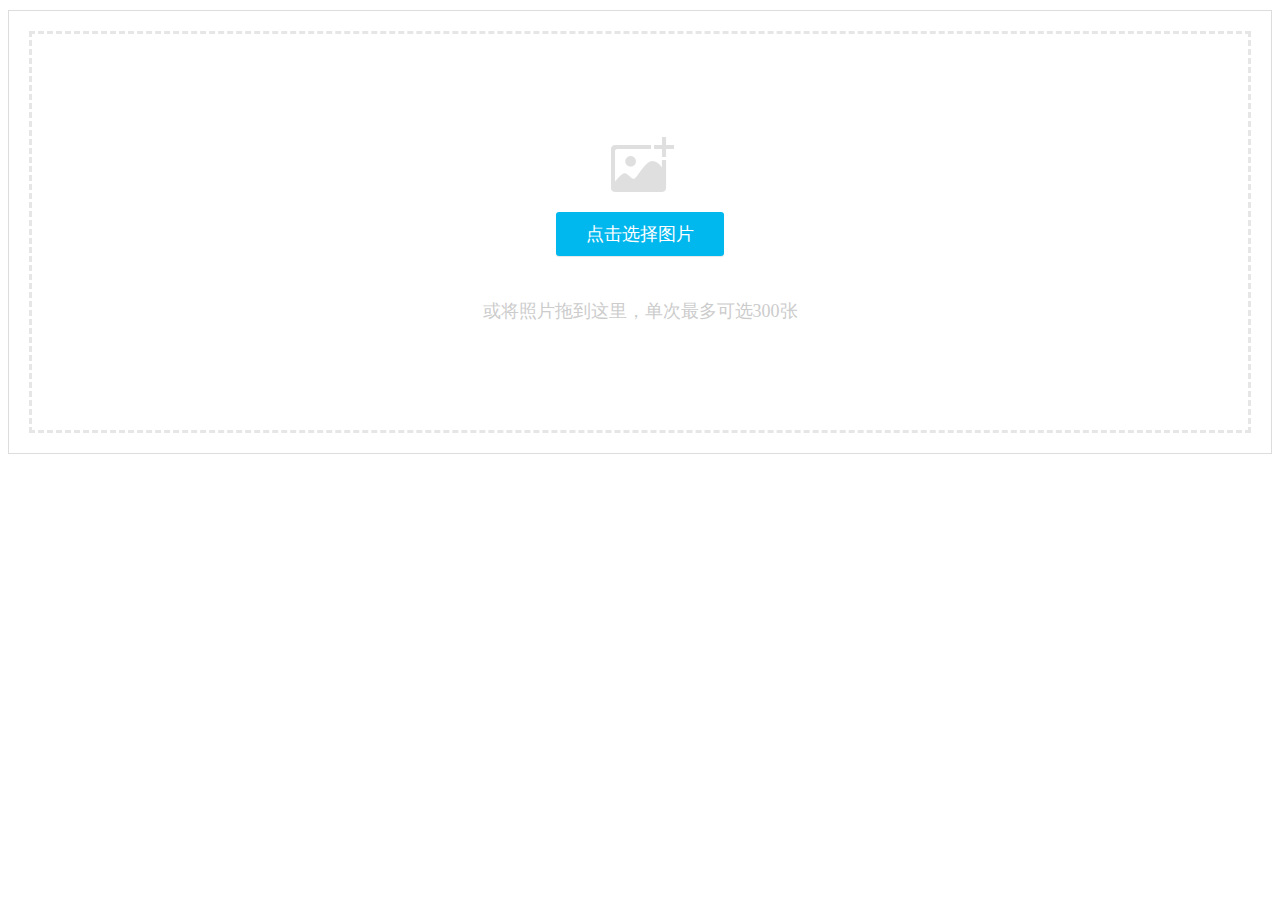
<file: src/main/resources/static/lib/webuploader/0.1.5/image-upload/index.html>
<!DOCTYPE HTML>
<html>
<head>
<meta charset="utf-8">
<title>WebUploader演示</title>
<link rel="stylesheet" type="text/css" href="../webuploader.css" />
</head>
<body>
<div class="uploader-list-container">
	<div class="queueList">
		<div id="dndArea" class="placeholder">
			<div id="filePicker-2"></div>
			<p>或将照片拖到这里，单次最多可选300张</p>
		</div>
	</div>
	<div class="statusBar" style="display:none;">
		<div class="progress"> <span class="text">0%</span> <span class="percentage"></span> </div>
		<div class="info"></div>
		<div class="btns">
			<div id="filePicker2"></div>
			<div class="uploadBtn">开始上传</div>
		</div>
	</div>
</div>
<script type="text/javascript" src="../../../jquery/1.9.1/jquery.min.js"></script> 
<script type="text/javascript" src="../webuploader.min.js"></script> 
<script type="text/javascript" src="upload.js"></script>
</body>
</html>
</file>
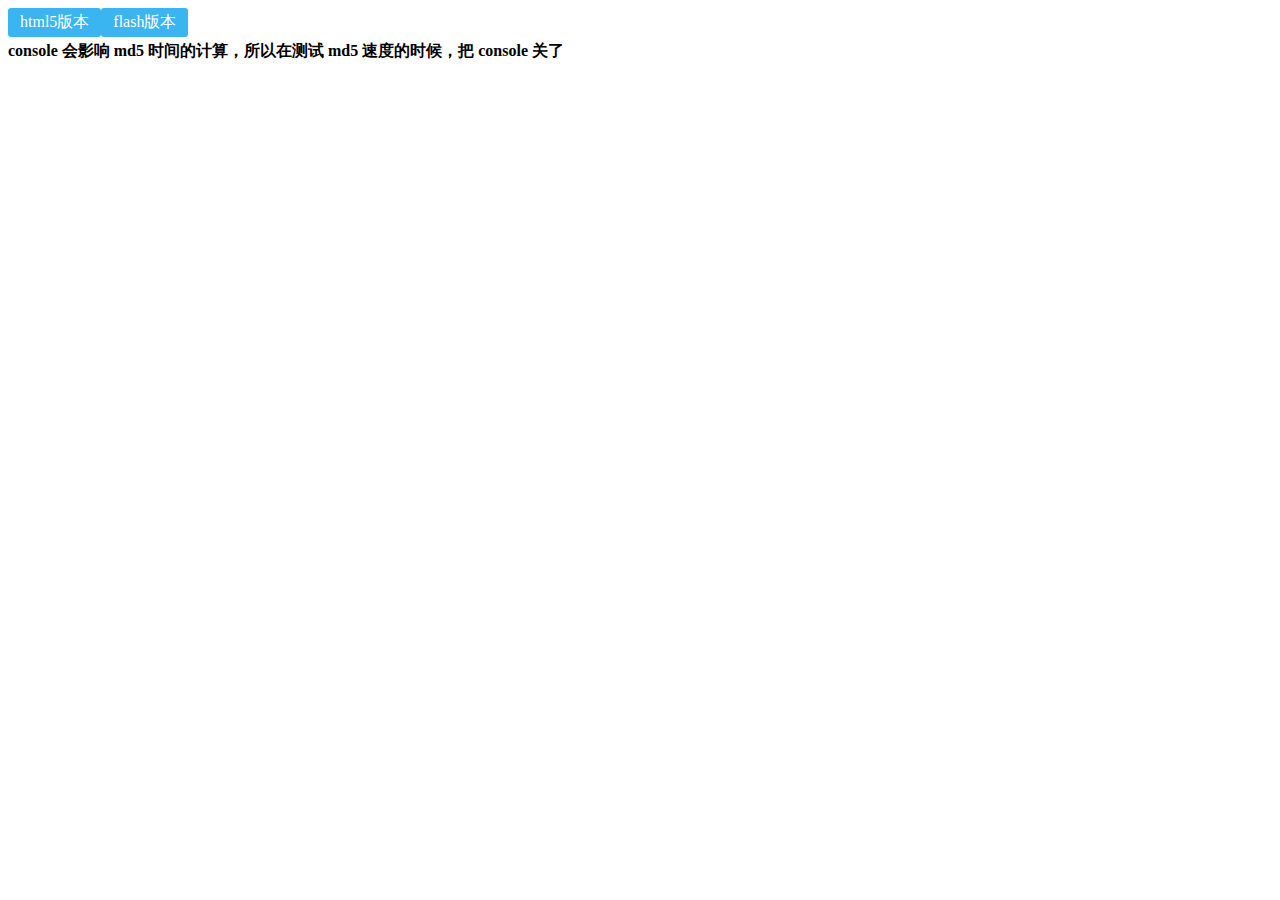
<file: src/main/resources/static/lib/webuploader/0.1.5/md5-demo/index.html>
<!DOCTYPE HTML>
<html>
<head>
<meta charset="utf-8">
<title>WebUploader演示 - 带裁剪功能</title>
<link rel="stylesheet" type="text/css" href="../webuploader.css" />
</head>
<body>
<div id="wrapper">
	<div class="uploader-container">
		<div id="filePicker">html5版本</div>
		<div id="filePicker2">flash版本</div>
	</div>
	<div id="log"> <strong>console 会影响 md5 时间的计算，所以在测试 md5 速度的时候，把 console 关了</strong> </div>
</div>
<script type="text/javascript" src="../../../jquery/1.9.1/jquery.min.js"></script> 
<script type="text/javascript" src="../webuploader.min.js"></script> 
<script type="text/javascript" src="script.js"></script>
</body>
</html>
</file>
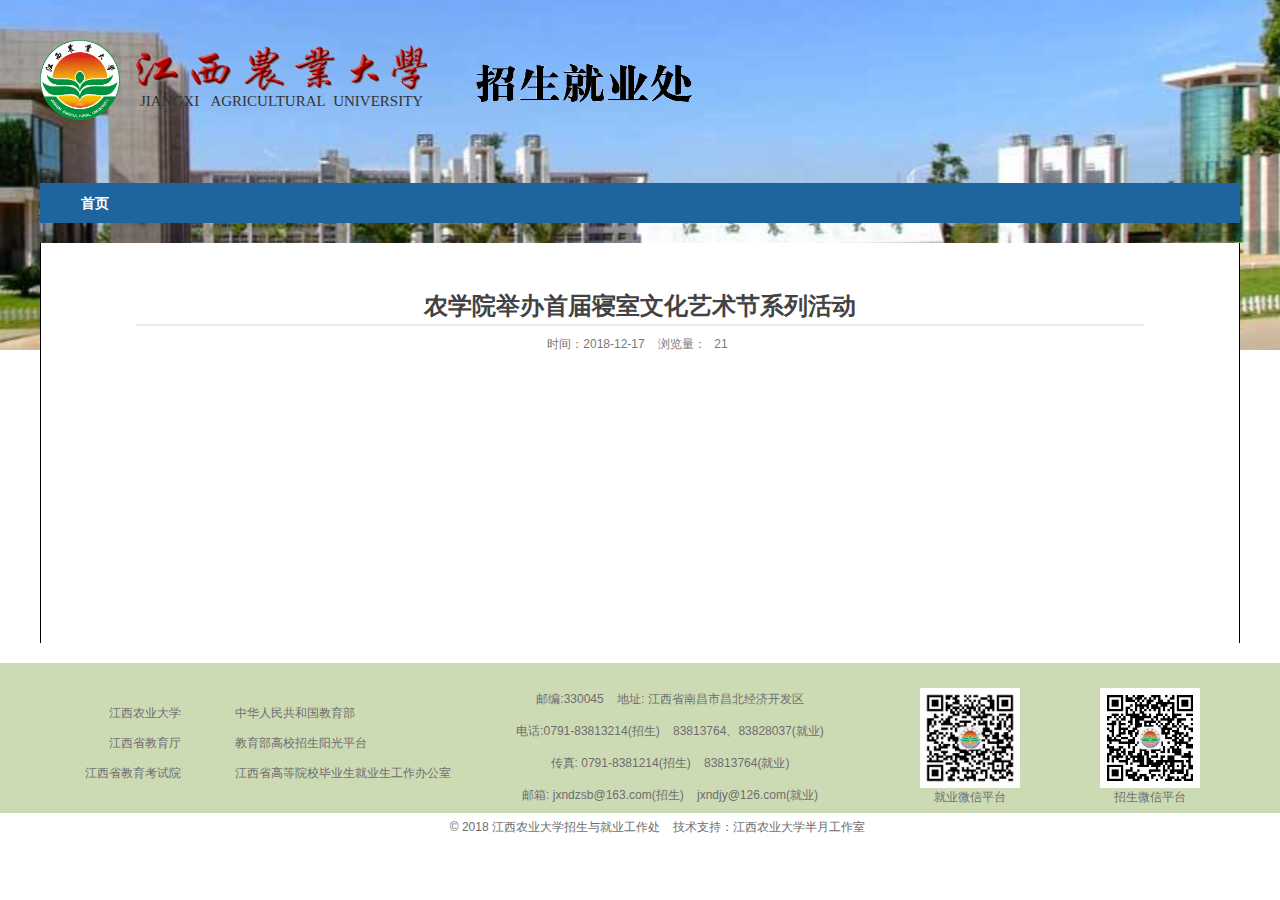
<file: src/main/resources/templates/view.html>
<!DOCTYPE html>
<html>
<head>
<meta http-equiv="Content-Type" content="text/html;charset=utf-8">
<meta http-equiv="X-UA-Compatible" content="IE=edge,chrome=1">
<meta content="all" name="robots">
<meta name="baidu-site-verification" content="dAw6rhMAIK" />
<meta name="viewport" content="width=device-width,user-scalable=0,initial-scale=1.0, minimum-scale=1.0, maximum-scale=1.0">

<link rel="stylesheet" href="css/amazeui.min.css" type="text/css" />
<link rel="stylesheet" href="css/def.css" type="text/css" />
	<link rel="icon" href="/ico/favicon.ico" type="image/x-icon" />
	<link rel="shortcut icon" href="/ico/favicon.ico" type="image/x-icon"/>
<script src="js/jquery.min.js"></script>
<title>江西农业大学招生就业处</title>

</head>

<body class="index-page"
	style="display: flex; flex-direction: column; height: auto; min-height: 100%;">
	<ul class="swipe-list">
		<li class="swipe-item curr">
			<div class="body-big-bg"
				style="background-image:url(img/124.png);">
				<div class="bg-shade"></div>
			</div>
		</li>
	</ul>
	<style>
html {
	min-width: 1200px;
}
</style>
	<input type="hidden" id="token" value="yxqqnn1600000002">
	<input type="hidden" id="qrcode_url" value="img/1541476205-7818.png">
	<input type="hidden" id="qq_services" value="">
	<div class="header">

		<div class="inner clearfix" style="padding-top: 40px;padding-bottom: 40px;">
			<div class="logo" id="logo">
				<a href="javascript:;" class="logo-link" style="height: 100%;">
					<img src="img/校徽.png" class="logoimg1"> 
					<img src="img/校名-0.png" class="logoimg2">
					<span class="logoimg3">JIANGXI&nbsp; &nbsp;AGRICULTURAL&nbsp;&nbsp;UNIVERSITY</span>
				</a>
				<p class="logoimg4" style="background-image: url(img/154512658960601.png);background-repeat:no-repeat;background-size:100% 100%;width:400px"></p>
			</div>
		</div>
	</div>

	<div class="main-nav">
		<div class="inner">
			<!--导航-->
			<ul class="nav-list clearfix" id="main_nav">
				<li class="item"  th:each="article:${bk7}"><a th:href="|view?id=${article.id}|" class="item-link" th:text="${article.title}">首页</a></li>
			</ul>
		</div>
	</div>
	
	
	<div class="container">
	<div class="big-bg">
			<div class="bg-shade"></div>
		</div>
		<div class="inner" style="background-color: white;min-height: 400px; border-left:1px solid #000; border-right:1px solid #000; padding-left:95px; padding-right:95px; padding-top:30px;">
		
		<div class="article">
                
                    <h1 style="font-size:24px;line-height:26px; padding-top:20px; padding-bottom:5px; text-align:center; color:#424242;" th:text="${articles.title}">
                        农学院举办首届寝室文化艺术节系列活动
                    </h1>
                    <h1 style="line-height:24px; text-align:center; font-size:16px; font-weight: normal; color:#424242; border-bottom:2px solid #ECECEC">
                        
                    </h1>
                    <p style=" height: 16px; line-height: 16px; text-align:center; padding: 10px 0; margin-bottom:30px">
                        <span style="display: inline-block; margin:0 5px; font-size:12px; color:#787878;" th:text="|时间：${#dates.format(articles.date,'yyyy-MM-dd')}|">时间：2018-12-17</span>
						<span style="display: inline-block; margin:0 5px; font-size:12px; color:#787878;">浏览量：
						<span style="display: inline-block; margin:0 5px; font-size:12px; color:#787878;" th:text="${articles.viewtimes}">21</span></span>
                    </p>
                
            </div>
		
	<div width="794px" th:utext=${articles.article}></div>
	</div>
	</div>
	
	<div class="footer">
		<div class="inner">
			<div class="foot-content">
		  	  	<div class="fc-inner">
				  <div class="foot-left">
					<div class="foot-a">
					  <div class="foot-a-leftroot">
						<a class="foot-a-left" href="http://www.jxau.edu.cn/" target="_blank">江西农业大学</a>
						<a class="foot-a-left" href="http://www.jxedu.gov.cn/" target="_blank">江西省教育厅</a>
						<a class="foot-a-left" href="http://www.jxeea.cn/" target="_blank">江西省教育考试院</a>
					  </div>
					  <div class="foot-a-rightroot">
						<a class="foot-a-right" href="http://www.moe.gov.cn/" target="_blank">中华人民共和国教育部</a>
						<a class="foot-a-right" href="https://gaokao.chsi.com.cn/" target="_blank">教育部高校招生阳光平台</a>
						<a class="foot-a-right" href="http://www.jxjob.net/" target="_blank">江西省高等院校毕业生就业生工作办公室</a>
					  </div>
					
					</div>
				  </div>
				  <div class="foot-content2">
						<p class="copyright" style="margin-top: 10px;">
							<span class="text">邮编:330045</span>
							<span class="text">地址: 江西省南昌市昌北经济开发区</span>
							
						</p>
						
						<p class="copyright" style="margin-top: 10px;">
							<span class="text">电话:0791-83813214(招生)</span>
							<span class="text">83813764、83828037(就业)</span>
						</p>
						<p class="copyright" style="margin-top: 10px;">
							<span class="text">传真: 0791-8381214(招生)</span>
							<span class="text">83813764(就业)</span>
						</p>
						<p class="copyright" style="margin-top: 10px;">
							<span class="text">邮箱: jxndzsb@163.com(招生)</span>
							<span class="text">jxndjy@126.com(就业)</span> 
						</p>

						<p class="copyright"  style="margin-top: 10px;margin-left:-25px;">
							<span class="text">© 2018 江西农业大学招生与就业工作处</span>
							<span class="text">技术支持：江西农业大学半月工作室</span>
						</p>
				  </div>
				  
				  <div class="foot-right" style="margin-top: 10px;">
					<div class="foot-img">
						 <img src="img/1.jpg" >
						 就业微信平台
					</div>
					<div class="foot-img">
						 <img src="img/2.jpg" >
						 招生微信平台
					</div>
					
				  </div>
				</div>
			</div>
		</div>
	</div>

	<script type="text/javascript" src="js/def.js"></script>


</body></html>
</file>
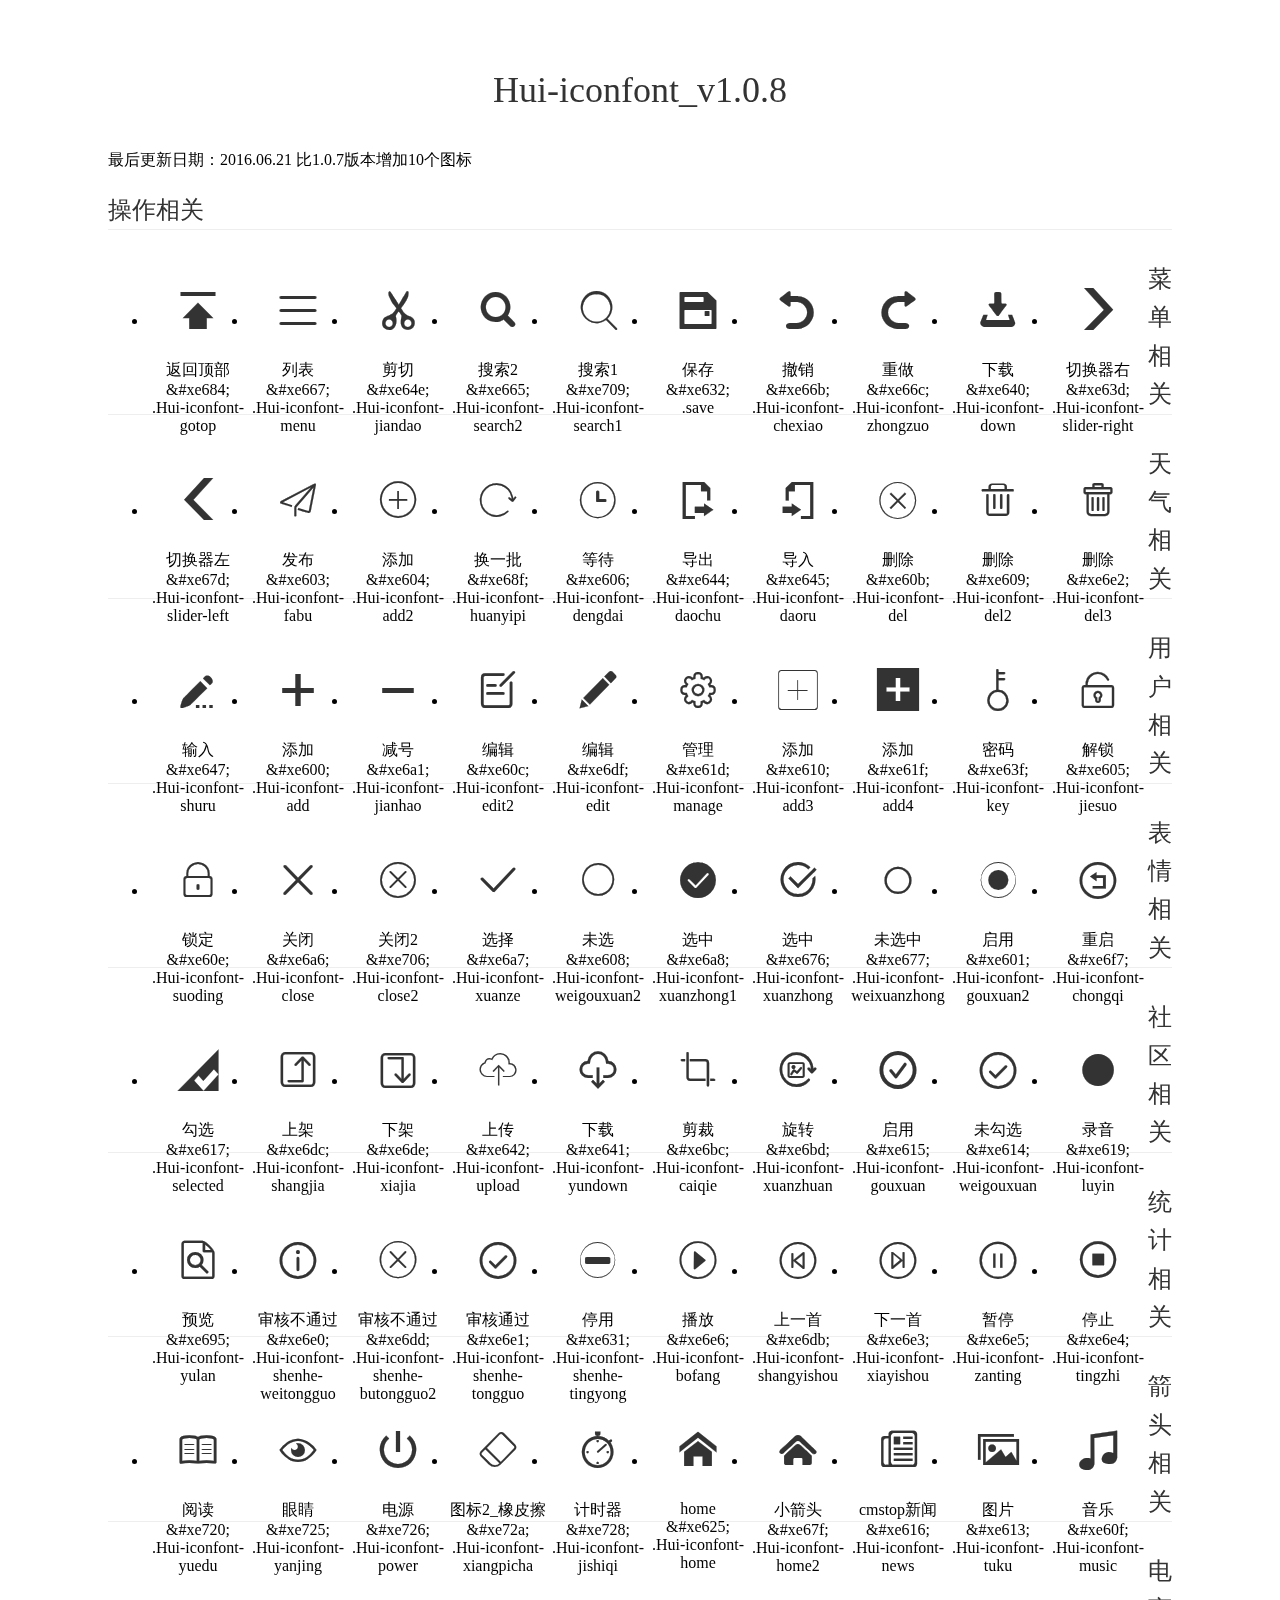
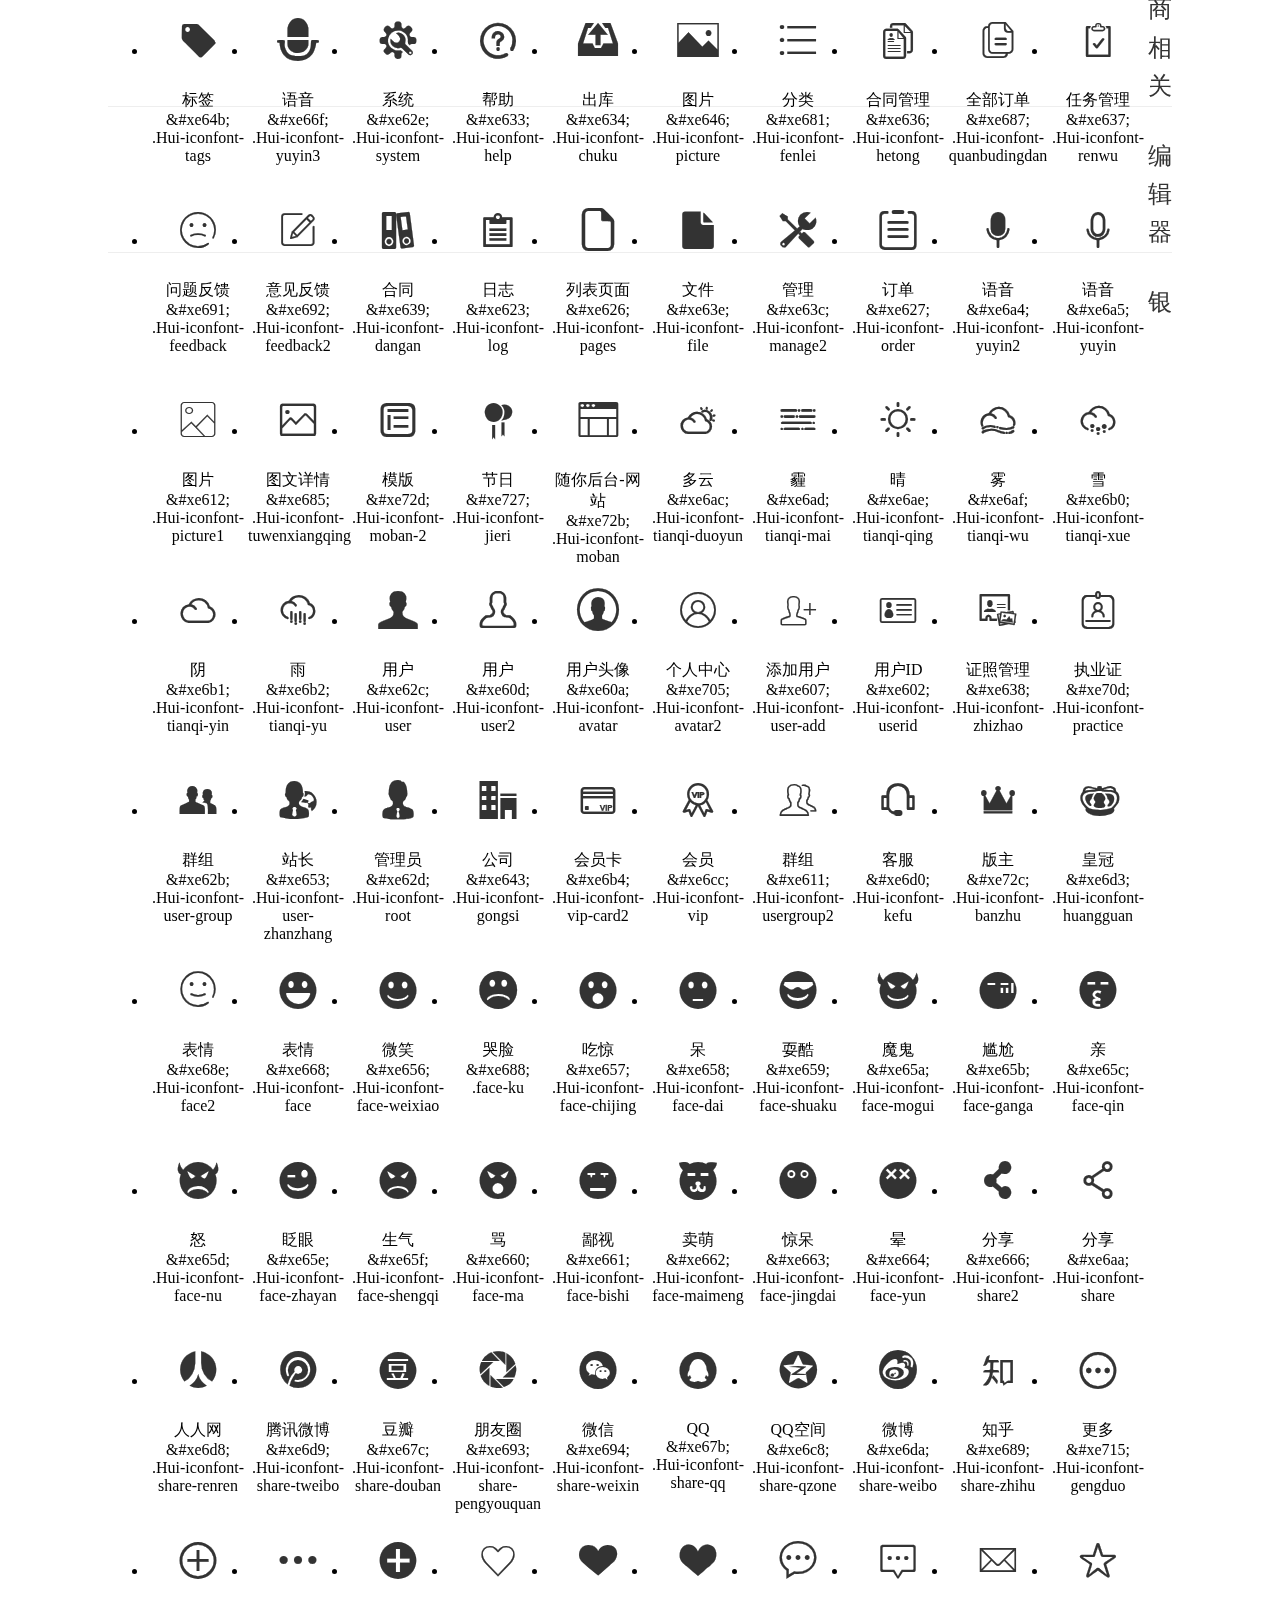
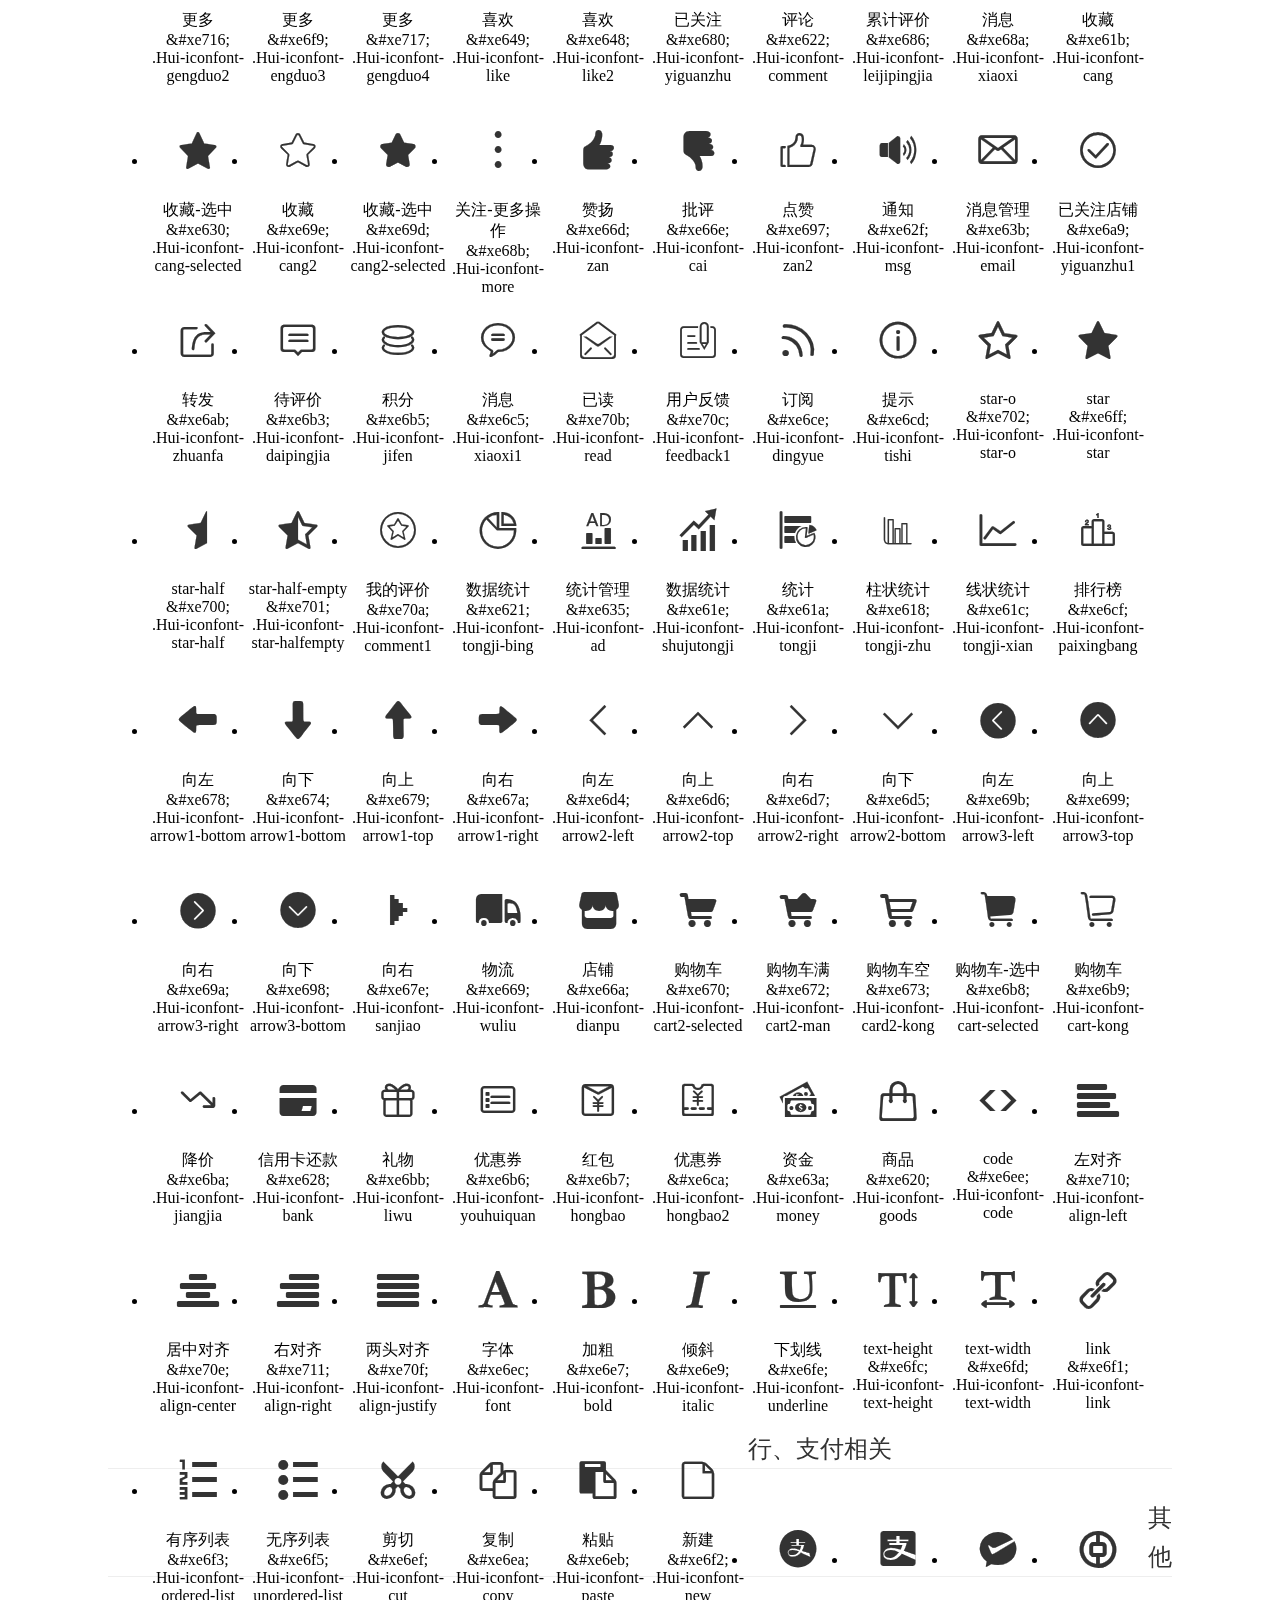
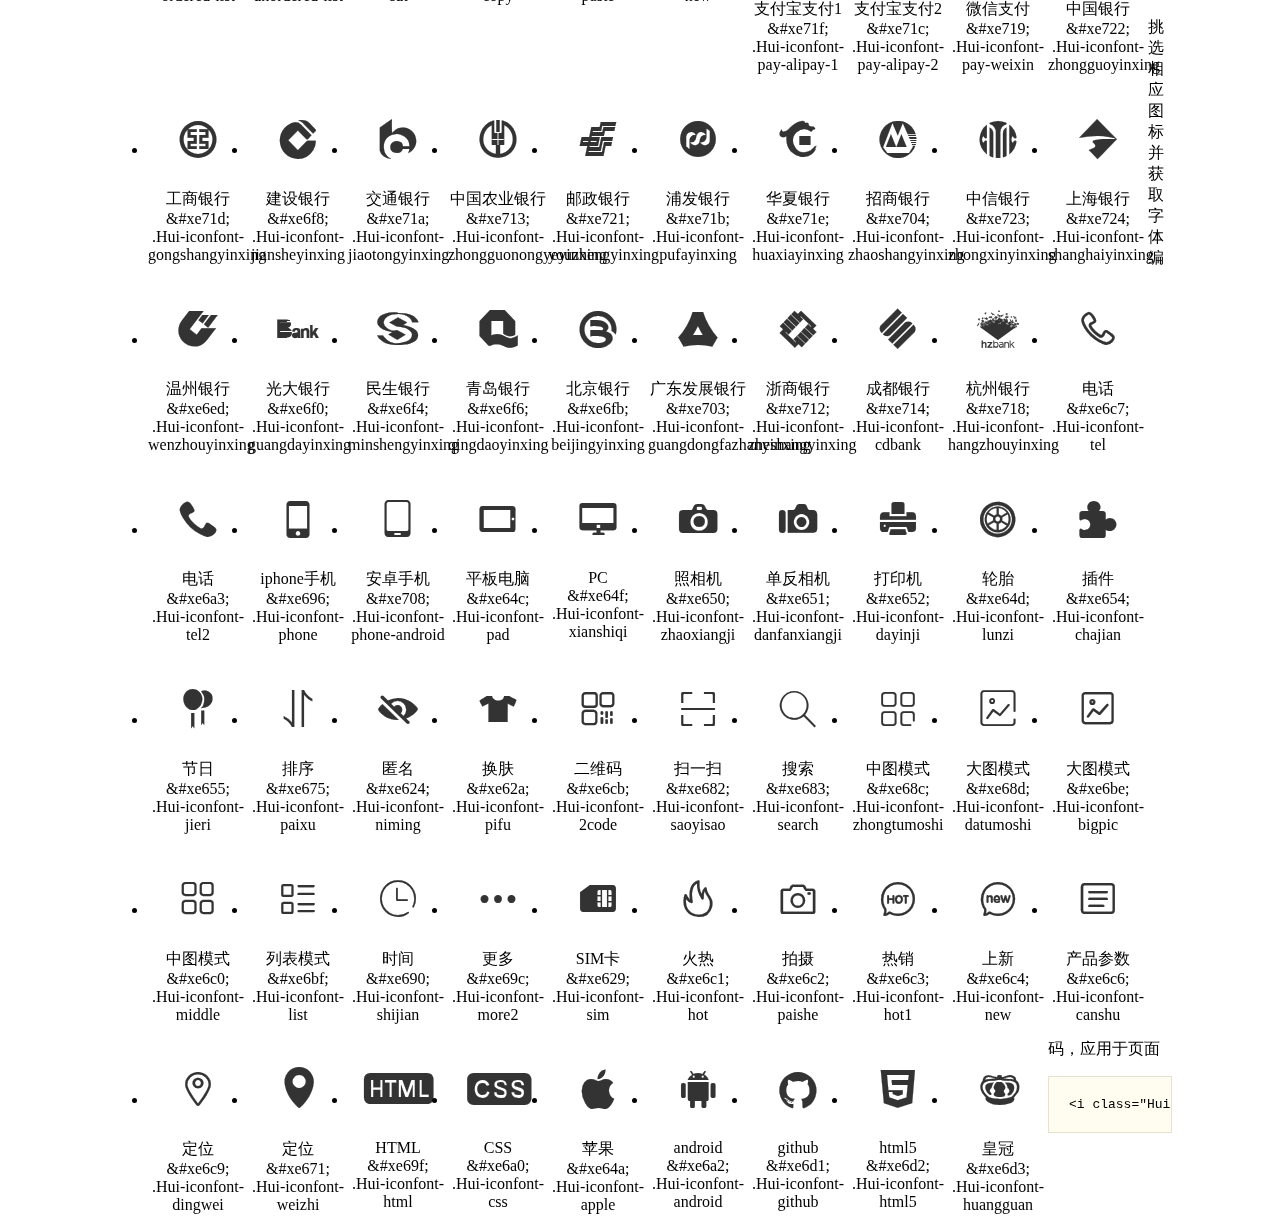
<file: src/main/resources/static/lib/Hui-iconfont/1.0.8/demo.html>
<!DOCTYPE html>
<html>
<head>
<meta charset="utf-8"/>
<title>Hui-iconfont_v1.0.8</title>
<link href="http://static.h-ui.net/h-ui/css/H-ui.min.css" rel="stylesheet" type="text/css" />
<link rel="stylesheet" href="iconfont.css">
<style type="text/css">
.main {padding: 30px 100px;}
.main h1{font-size:36px; line-height:1.6; color:#333; text-align:center;margin-bottom:30px; font-weight:normal}
.main h2{ font-size:24px;line-height:1.6;color:#333;margin-bottom:30px; border-bottom: 1px solid #eee; font-weight:normal}

.helps { margin-top: 40px}
.helps pre{padding: 20px;margin: 10px 0;border: solid 1px #e7e1cd;background-color: #fffdef;overflow: auto}
.icon_lists li{float: left;width: 100px;height: 190px;text-align: center}
.icon_lists .Hui-iconfont{font-size: 42px;line-height: 100px;margin: 10px 0;color: #333;-webkit-transition: font-size 0.25s ease-out 0s;-moz-transition: font-size 0.25s ease-out 0s;transition: font-size 0.25s ease-out 0s}
.icon_lists .Hui-iconfont:hover { font-size: 100px}
</style>
</head>
<body>
<div class="main">
	<h1>Hui-iconfont_v1.0.8</h1>
	<p class="text-c c-999">最后更新日期：2016.06.21  比1.0.7版本增加10个图标</p>
	
	<h2>操作相关</h2>
	<ul class="icon_lists cl">
		<li> <i class="icon Hui-iconfont">&#xe684;</i>
			<div class="name">返回顶部</div>
			<div class="code">&amp;#xe684;</div>
			<div class="fontclass">.Hui-iconfont-gotop</div>
		</li>
		<li><i class="icon Hui-iconfont">&#xe667;</i>
            <div class="name">列表</div>
            <div class="code">&amp;#xe667;</div>
            <div class="fontclass">.Hui-iconfont-menu</div>
        </li>
		<li> <i class="icon Hui-iconfont">&#xe64e;</i>
			<div class="name">剪切</div>
			<div class="code">&amp;#xe64e;</div>
			<div class="fontclass">.Hui-iconfont-jiandao</div>
		</li>
		<li> <i class="icon Hui-iconfont">&#xe665;</i>
			<div class="name">搜索2</div>
			<div class="code">&amp;#xe665;</div>
			<div class="fontclass">.Hui-iconfont-search2</div>
		</li>
		<li>
        	<i class="icon Hui-iconfont">&#xe709;</i>
            <div class="name">搜索1</div>
            <div class="code">&amp;#xe709;</div>
            <div class="fontclass">.Hui-iconfont-search1</div>
        </li>
		<li> <i class="icon Hui-iconfont">&#xe632;</i>
			<div class="name">保存</div>
			<div class="code">&amp;#xe632;</div>
			<div class="fontclass">.save</div>
		</li>
		<li> <i class="icon Hui-iconfont">&#xe66b;</i>
			<div class="name">撤销</div>
			<div class="code">&amp;#xe66b;</div>
			<div class="fontclass">.Hui-iconfont-chexiao</div>
		</li>
		<li> <i class="icon Hui-iconfont">&#xe66c;</i>
			<div class="name">重做</div>
			<div class="code">&amp;#xe66c;</div>
			<div class="fontclass">.Hui-iconfont-zhongzuo</div>
		</li>
		<li> <i class="icon Hui-iconfont">&#xe640;</i>
			<div class="name">下载</div>
			<div class="code">&amp;#xe640;</div>
			<div class="fontclass">.Hui-iconfont-down</div>
		</li>
		<li> <i class="icon Hui-iconfont">&#xe63d;</i>
			<div class="name">切换器右</div>
			<div class="code">&amp;#xe63d;</div>
			<div class="fontclass">.Hui-iconfont-slider-right</div>
		</li>
		<li> <i class="icon Hui-iconfont">&#xe67d;</i>
			<div class="name">切换器左</div>
			<div class="code">&amp;#xe67d;</div>
			<div class="fontclass">.Hui-iconfont-slider-left</div>
		</li>
		<li> <i class="icon Hui-iconfont">&#xe603;</i>
			<div class="name">发布</div>
			<div class="code">&amp;#xe603;</div>
			<div class="fontclass">.Hui-iconfont-fabu</div>
		</li>
		<li> <i class="icon Hui-iconfont">&#xe604;</i>
			<div class="name">添加</div>
			<div class="code">&amp;#xe604;</div>
			<div class="fontclass">.Hui-iconfont-add2</div>
		</li>
		<li> <i class="icon Hui-iconfont">&#xe68f;</i>
			<div class="name">换一批</div>
			<div class="code">&amp;#xe68f;</div>
			<div class="fontclass">.Hui-iconfont-huanyipi</div>
		</li>
		<li> <i class="icon Hui-iconfont">&#xe606;</i>
			<div class="name">等待</div>
			<div class="code">&amp;#xe606;</div>
			<div class="fontclass">.Hui-iconfont-dengdai</div>
		</li>
		<li> <i class="icon Hui-iconfont">&#xe644;</i>
			<div class="name">导出</div>
			<div class="code">&amp;#xe644;</div>
			<div class="fontclass">.Hui-iconfont-daochu</div>
		</li>
		<li> <i class="icon Hui-iconfont">&#xe645;</i>
			<div class="name">导入</div>
			<div class="code">&amp;#xe645;</div>
			<div class="fontclass">.Hui-iconfont-daoru</div>
		</li>
		<li> <i class="icon Hui-iconfont">&#xe60b;</i>
			<div class="name">删除</div>
			<div class="code">&amp;#xe60b;</div>
			<div class="fontclass">.Hui-iconfont-del</div>
		</li>
		<li> <i class="icon Hui-iconfont">&#xe609;</i>
			<div class="name">删除</div>
			<div class="code">&amp;#xe609;</div>
			<div class="fontclass">.Hui-iconfont-del2</div>
		</li>
		<li> <i class="icon Hui-iconfont">&#xe6e2;</i>
			<div class="name">删除</div>
			<div class="code">&amp;#xe6e2;</div>
			<div class="fontclass">.Hui-iconfont-del3</div>
		</li>
		<li> <i class="icon Hui-iconfont">&#xe647;</i>
			<div class="name">输入</div>
			<div class="code">&amp;#xe647;</div>
			<div class="fontclass">.Hui-iconfont-shuru</div>
		</li>
		<li> <i class="icon Hui-iconfont">&#xe600;</i>
			<div class="name">添加</div>
			<div class="code">&amp;#xe600;</div>
			<div class="fontclass">.Hui-iconfont-add</div>
		</li>
		<li> <i class="icon Hui-iconfont">&#xe6a1;</i>
			<div class="name">减号</div>
			<div class="code">&amp;#xe6a1;</div>
			<div class="fontclass">.Hui-iconfont-jianhao</div>
		</li>
		<li> <i class="icon Hui-iconfont">&#xe60c;</i>
			<div class="name">编辑</div>
			<div class="code">&amp;#xe60c;</div>
			<div class="fontclass">.Hui-iconfont-edit2</div>
		</li>
		<li> <i class="icon Hui-iconfont">&#xe6df;</i>
			<div class="name">编辑</div>
			<div class="code">&amp;#xe6df;</div>
			<div class="fontclass">.Hui-iconfont-edit</div>
		</li>
		<li> <i class="icon Hui-iconfont">&#xe61d;</i>
			<div class="name">管理</div>
			<div class="code">&amp;#xe61d;</div>
			<div class="fontclass">.Hui-iconfont-manage</div>
		</li>
		<li> <i class="icon Hui-iconfont">&#xe610;</i>
			<div class="name">添加</div>
			<div class="code">&amp;#xe610;</div>
			<div class="fontclass">.Hui-iconfont-add3</div>
		</li>
		<li> <i class="icon Hui-iconfont">&#xe61f;</i>
			<div class="name">添加</div>
			<div class="code">&amp;#xe61f;</div>
			<div class="fontclass">.Hui-iconfont-add4</div>
		</li>
		<li> <i class="icon Hui-iconfont">&#xe63f;</i>
			<div class="name">密码</div>
			<div class="code">&amp;#xe63f;</div>
			<div class="fontclass">.Hui-iconfont-key</div>
		</li>
		<li> <i class="icon Hui-iconfont">&#xe605;</i>
			<div class="name">解锁</div>
			<div class="code">&amp;#xe605;</div>
			<div class="fontclass">.Hui-iconfont-jiesuo</div>
		</li>
		<li> <i class="icon Hui-iconfont">&#xe60e;</i>
			<div class="name">锁定</div>
			<div class="code">&amp;#xe60e;</div>
			<div class="fontclass">.Hui-iconfont-suoding</div>
		</li>
		<li> <i class="icon Hui-iconfont">&#xe6a6;</i>
			<div class="name">关闭</div>
			<div class="code">&amp;#xe6a6;</div>
			<div class="fontclass">.Hui-iconfont-close</div>
		</li>
		<li>
        	<i class="icon Hui-iconfont">&#xe706;</i>
            <div class="name">关闭2</div>
            <div class="code">&amp;#xe706;</div>
            <div class="fontclass">.Hui-iconfont-close2</div>
        </li>
		<li> <i class="icon Hui-iconfont">&#xe6a7;</i>
			<div class="name">选择</div>
			<div class="code">&amp;#xe6a7;</div>
			<div class="fontclass">.Hui-iconfont-xuanze</div>
		</li>
		<li> <i class="icon Hui-iconfont">&#xe608;</i>
			<div class="name">未选</div>
			<div class="code">&amp;#xe608;</div>
			<div class="fontclass">.Hui-iconfont-weigouxuan2</div>
		</li>
		<li> <i class="icon Hui-iconfont">&#xe6a8;</i>
			<div class="name">选中</div>
			<div class="code">&amp;#xe6a8;</div>
			<div class="fontclass">.Hui-iconfont-xuanzhong1</div>
		</li>
		<li> <i class="icon Hui-iconfont">&#xe676;</i>
			<div class="name">选中</div>
			<div class="code">&amp;#xe676;</div>
			<div class="fontclass">.Hui-iconfont-xuanzhong</div>
		</li>
		<li> <i class="icon Hui-iconfont">&#xe677;</i>
			<div class="name">未选中</div>
			<div class="code">&amp;#xe677;</div>
			<div class="fontclass">.Hui-iconfont-weixuanzhong</div>
		</li>
		<li> <i class="icon Hui-iconfont">&#xe601;</i>
			<div class="name">启用</div>
			<div class="code">&amp;#xe601;</div>
			<div class="fontclass">.Hui-iconfont-gouxuan2</div>
		</li>
		<li> <i class="icon Hui-iconfont">&#xe6f7;</i>
			<div class="name">重启</div>
			<div class="code">&amp;#xe6f7;</div>
			<div class="fontclass">.Hui-iconfont-chongqi</div>
		</li>
		<li> <i class="icon Hui-iconfont">&#xe617;</i>
			<div class="name">勾选</div>
			<div class="code">&amp;#xe617;</div>
			<div class="fontclass">.Hui-iconfont-selected</div>
		</li>
		<li> <i class="icon Hui-iconfont">&#xe6dc;</i>
			<div class="name">上架</div>
			<div class="code">&amp;#xe6dc;</div>
			<div class="fontclass">.Hui-iconfont-shangjia</div>
		</li>
		<li> <i class="icon Hui-iconfont">&#xe6de;</i>
			<div class="name">下架</div>
			<div class="code">&amp;#xe6de;</div>
			<div class="fontclass">.Hui-iconfont-xiajia</div>
		</li>
		<li> <i class="icon Hui-iconfont">&#xe642;</i>
			<div class="name">上传</div>
			<div class="code">&amp;#xe642;</div>
			<div class="fontclass">.Hui-iconfont-upload</div>
		</li>
		<li> <i class="icon Hui-iconfont">&#xe641;</i>
			<div class="name">下载</div>
			<div class="code">&amp;#xe641;</div>
			<div class="fontclass">.Hui-iconfont-yundown</div>
		</li>
		<li> <i class="icon Hui-iconfont">&#xe6bc;</i>
			<div class="name">剪裁</div>
			<div class="code">&amp;#xe6bc;</div>
			<div class="fontclass">.Hui-iconfont-caiqie</div>
		</li>
		<li> <i class="icon Hui-iconfont">&#xe6bd;</i>
			<div class="name">旋转</div>
			<div class="code">&amp;#xe6bd;</div>
			<div class="fontclass">.Hui-iconfont-xuanzhuan</div>
		</li>
		<li> <i class="icon Hui-iconfont">&#xe615;</i>
			<div class="name">启用</div>
			<div class="code">&amp;#xe615;</div>
			<div class="fontclass">.Hui-iconfont-gouxuan</div>
		</li>
		<li> <i class="icon Hui-iconfont">&#xe6e1;</i>
			<div class="name">未勾选</div>
			<div class="code">&amp;#xe614;</div>
			<div class="fontclass">.Hui-iconfont-weigouxuan</div>
		</li>
		<li> <i class="icon Hui-iconfont">&#xe619;</i>
			<div class="name">录音</div>
			<div class="code">&amp;#xe619;</div>
			<div class="fontclass">.Hui-iconfont-luyin</div>
		</li>
		
		<li> <i class="icon Hui-iconfont">&#xe695;</i>
			<div class="name">预览</div>
			<div class="code">&amp;#xe695;</div>
			<div class="fontclass">.Hui-iconfont-yulan</div>
		</li>
		<li> <i class="icon Hui-iconfont">&#xe6e0;</i>
			<div class="name">审核不通过</div>
			<div class="code">&amp;#xe6e0;</div>
			<div class="fontclass">.Hui-iconfont-shenhe-weitongguo</div>
		</li>
		<li> <i class="icon Hui-iconfont">&#xe6dd;</i>
			<div class="name">审核不通过</div>
			<div class="code">&amp;#xe6dd;</div>
			<div class="fontclass">.Hui-iconfont-shenhe-butongguo2</div>
		</li>
		<li> <i class="icon Hui-iconfont">&#xe6e1;</i>
			<div class="name">审核通过</div>
			<div class="code">&amp;#xe6e1;</div>
			<div class="fontclass">.Hui-iconfont-shenhe-tongguo</div>
		</li>
		<li>
			<i class="icon Hui-iconfont">&#xe631;</i>
			<div class="name">停用</div>
			<div class="code">&amp;#xe631;</div>
			<div class="fontclass">.Hui-iconfont-shenhe-tingyong</div>
		</li>
		<li>
            <i class="icon Hui-iconfont">&#xe6e6;</i>
            <div class="name">播放</div>
            <div class="code">&amp;#xe6e6;</div>
            <div class="fontclass">.Hui-iconfont-bofang</div>
        </li>
        <li>
        	<i class="icon Hui-iconfont">&#xe6db;</i>
            <div class="name">上一首</div>
            <div class="code">&amp;#xe6db;</div>
            <div class="fontclass">.Hui-iconfont-shangyishou</div>
        </li>
        <li>
        	<i class="icon Hui-iconfont">&#xe6e3;</i>
            <div class="name">下一首</div>
            <div class="code">&amp;#xe6e3;</div>
            <div class="fontclass">.Hui-iconfont-xiayishou</div>
        </li>
        <li>
        	<i class="icon Hui-iconfont">&#xe6e5;</i>
            <div class="name">暂停</div>
            <div class="code">&amp;#xe6e5;</div>
            <div class="fontclass">.Hui-iconfont-zanting</div>
        </li>
        <li>
        	<i class="icon Hui-iconfont">&#xe6e4;</i>
            <div class="name">停止</div>
            <div class="code">&amp;#xe6e4;</div>
            <div class="fontclass">.Hui-iconfont-tingzhi</div>
        </li>
		<li>
			<i class="icon Hui-iconfont">&#xe720;</i>
			<div class="name">阅读</div>
			<div class="code">&amp;#xe720;</div>
			<div class="fontclass">.Hui-iconfont-yuedu</div>
		</li>
		<li>
			<i class="icon Hui-iconfont">&#xe725;</i>
			<div class="name">眼睛</div>
			<div class="code">&amp;#xe725;</div>
			<div class="fontclass">.Hui-iconfont-yanjing</div>
		</li>
		<li>
			<i class="icon Hui-iconfont">&#xe726;</i>
			<div class="name">电源</div>
			<div class="code">&amp;#xe726;</div>
			<div class="fontclass">.Hui-iconfont-power</div>
		</li>
		<li>
			<i class="icon Hui-iconfont">&#xe72a;</i>
			<div class="name">图标2_橡皮擦</div>
			<div class="code">&amp;#xe72a;</div>
			<div class="fontclass">.Hui-iconfont-xiangpicha</div>
		</li>
		<li>
			<i class="icon Hui-iconfont">&#xe728;</i>
			<div class="name">计时器</div>
			<div class="code">&amp;#xe728;</div>
			<div class="fontclass">.Hui-iconfont-jishiqi</div>
		</li>
		
	</ul>
	<h2>菜单相关</h2>
	<ul class="icon_lists cl">
		<li> <i class="icon Hui-iconfont">&#xe625;</i>
			<div class="name">home</div>
			<div class="code">&amp;#xe625;</div>
			<div class="fontclass">.Hui-iconfont-home</div>
		</li>
		<li> <i class="icon Hui-iconfont">&#xe67f;</i>
			<div class="name">小箭头</div>
			<div class="code">&amp;#xe67f;</div>
			<div class="fontclass">.Hui-iconfont-home2</div>
		</li>
		<li> <i class="icon Hui-iconfont">&#xe616;</i>
			<div class="name">cmstop新闻</div>
			<div class="code">&amp;#xe616;</div>
			<div class="fontclass">.Hui-iconfont-news</div>
		</li>
		<li> <i class="icon Hui-iconfont">&#xe613;</i>
			<div class="name">图片</div>
			<div class="code">&amp;#xe613;</div>
			<div class="fontclass">.Hui-iconfont-tuku</div>
		</li>
		<li> <i class="icon Hui-iconfont">&#xe60f;</i>
			<div class="name">音乐</div>
			<div class="code">&amp;#xe60f;</div>
			<div class="fontclass">.Hui-iconfont-music</div>
		</li>
		<li> <i class="icon Hui-iconfont">&#xe64b;</i>
			<div class="name">标签</div>
			<div class="code">&amp;#xe64b;</div>
			<div class="fontclass">.Hui-iconfont-tags</div>
		</li>
		<li> <i class="icon Hui-iconfont">&#xe66f;</i>
			<div class="name">语音</div>
			<div class="code">&amp;#xe66f;</div>
			<div class="fontclass">.Hui-iconfont-yuyin3</div>
		</li>
		<li> <i class="icon Hui-iconfont">&#xe62e;</i>
			<div class="name">系统</div>
			<div class="code">&amp;#xe62e;</div>
			<div class="fontclass">.Hui-iconfont-system</div>
		</li>
		<li> <i class="icon Hui-iconfont">&#xe633;</i>
			<div class="name">帮助</div>
			<div class="code">&amp;#xe633;</div>
			<div class="fontclass">.Hui-iconfont-help</div>
		</li>
		<li> <i class="icon Hui-iconfont">&#xe634;</i>
			<div class="name">出库</div>
			<div class="code">&amp;#xe634;</div>
			<div class="fontclass">.Hui-iconfont-chuku</div>
		</li>
		<li> <i class="icon Hui-iconfont">&#xe646;</i>
			<div class="name">图片</div>
			<div class="code">&amp;#xe646;</div>
			<div class="fontclass">.Hui-iconfont-picture</div>
		</li>
		<li> <i class="icon Hui-iconfont">&#xe681;</i>
			<div class="name">分类</div>
			<div class="code">&amp;#xe681;</div>
			<div class="fontclass">.Hui-iconfont-fenlei</div>
		</li>
		<li> <i class="icon Hui-iconfont">&#xe636;</i>
			<div class="name">合同管理</div>
			<div class="code">&amp;#xe636;</div>
			<div class="fontclass">.Hui-iconfont-hetong</div>
		</li>
		<li> <i class="icon Hui-iconfont">&#xe687;</i>
			<div class="name">全部订单</div>
			<div class="code">&amp;#xe687;</div>
			<div class="fontclass">.Hui-iconfont-quanbudingdan</div>
		</li>
		<li> <i class="icon Hui-iconfont">&#xe637;</i>
			<div class="name">任务管理</div>
			<div class="code">&amp;#xe637;</div>
			<div class="fontclass">.Hui-iconfont-renwu</div>
		</li>
		<li> <i class="icon Hui-iconfont">&#xe691;</i>
			<div class="name">问题反馈</div>
			<div class="code">&amp;#xe691;</div>
			<div class="fontclass">.Hui-iconfont-feedback</div>
		</li>
		<li> <i class="icon Hui-iconfont">&#xe692;</i>
			<div class="name">意见反馈</div>
			<div class="code">&amp;#xe692;</div>
			<div class="fontclass">.Hui-iconfont-feedback2</div>
		</li>
		<li> <i class="icon Hui-iconfont">&#xe639;</i>
			<div class="name">合同</div>
			<div class="code">&amp;#xe639;</div>
			<div class="fontclass">.Hui-iconfont-dangan</div>
		</li>
		<li> <i class="icon Hui-iconfont">&#xe623;</i>
			<div class="name">日志</div>
			<div class="code">&amp;#xe623;</div>
			<div class="fontclass">.Hui-iconfont-log</div>
		</li>
		<li> <i class="icon Hui-iconfont">&#xe626;</i>
			<div class="name">列表页面</div>
			<div class="code">&amp;#xe626;</div>
			<div class="fontclass">.Hui-iconfont-pages</div>
		</li>
		<li> <i class="icon Hui-iconfont">&#xe63e;</i>
			<div class="name">文件</div>
			<div class="code">&amp;#xe63e;</div>
			<div class="fontclass">.Hui-iconfont-file</div>
		</li>
		<li> <i class="icon Hui-iconfont">&#xe63c;</i>
			<div class="name">管理</div>
			<div class="code">&amp;#xe63c;</div>
			<div class="fontclass">.Hui-iconfont-manage2</div>
		</li>
		<li> <i class="icon Hui-iconfont">&#xe627;</i>
			<div class="name">订单</div>
			<div class="code">&amp;#xe627;</div>
			<div class="fontclass">.Hui-iconfont-order</div>
		</li>
		<li> <i class="icon Hui-iconfont">&#xe6a4;</i>
			<div class="name">语音</div>
			<div class="code">&amp;#xe6a4;</div>
			<div class="fontclass">.Hui-iconfont-yuyin2</div>
		</li>
		<li> <i class="icon Hui-iconfont">&#xe6a5;</i>
			<div class="name">语音</div>
			<div class="code">&amp;#xe6a5;</div>
			<div class="fontclass">.Hui-iconfont-yuyin</div>
		</li>
		<li> <i class="icon Hui-iconfont">&#xe612;</i>
			<div class="name">图片</div>
			<div class="code">&amp;#xe612;</div>
			<div class="fontclass">.Hui-iconfont-picture1</div>
		</li>
		<li> <i class="icon Hui-iconfont">&#xe685;</i>
			<div class="name">图文详情</div>
			<div class="code">&amp;#xe685;</div>
			<div class="fontclass">.Hui-iconfont-tuwenxiangqing</div>
		</li>
		<li>
			<i class="icon Hui-iconfont">&#xe72d;</i>
			<div class="name">模版</div>
			<div class="code">&amp;#xe72d;</div>
			<div class="fontclass">.Hui-iconfont-moban-2</div>
		</li>
		<li>
			<i class="icon Hui-iconfont">&#xe727;</i>
			<div class="name">节日</div>
			<div class="code">&amp;#xe727;</div>
			<div class="fontclass">.Hui-iconfont-jieri</div>
		</li>
		<li>
			<i class="icon Hui-iconfont">&#xe72b;</i>
			<div class="name">随你后台-网站</div>
			<div class="code">&amp;#xe72b;</div>
			<div class="fontclass">.Hui-iconfont-moban</div>
		</li>
	</ul>
	<h2>天气相关</h2>
	<ul class="icon_lists cl">
		<li> <i class="icon Hui-iconfont">&#xe6ac;</i>
			<div class="name">多云</div>
			<div class="code">&amp;#xe6ac;</div>
			<div class="fontclass">.Hui-iconfont-tianqi-duoyun</div>
		</li>
		<li> <i class="icon Hui-iconfont">&#xe6ad;</i>
			<div class="name">霾</div>
			<div class="code">&amp;#xe6ad;</div>
			<div class="fontclass">.Hui-iconfont-tianqi-mai</div>
		</li>
		<li> <i class="icon Hui-iconfont">&#xe6ae;</i>
			<div class="name">晴</div>
			<div class="code">&amp;#xe6ae;</div>
			<div class="fontclass">.Hui-iconfont-tianqi-qing</div>
		</li>
		<li> <i class="icon Hui-iconfont">&#xe6af;</i>
			<div class="name">雾</div>
			<div class="code">&amp;#xe6af;</div>
			<div class="fontclass">.Hui-iconfont-tianqi-wu</div>
		</li>
		<li> <i class="icon Hui-iconfont">&#xe6b0;</i>
			<div class="name">雪</div>
			<div class="code">&amp;#xe6b0;</div>
			<div class="fontclass">.Hui-iconfont-tianqi-xue</div>
		</li>
		<li> <i class="icon Hui-iconfont">&#xe6b1;</i>
			<div class="name">阴</div>
			<div class="code">&amp;#xe6b1;</div>
			<div class="fontclass">.Hui-iconfont-tianqi-yin</div>
		</li>
		<li> <i class="icon Hui-iconfont">&#xe6b2;</i>
			<div class="name">雨</div>
			<div class="code">&amp;#xe6b2;</div>
			<div class="fontclass">.Hui-iconfont-tianqi-yu</div>
		</li>
	</ul>
	<h2>用户相关</h2>
	<ul class="icon_lists cl">
		<li> <i class="icon Hui-iconfont">&#xe62c;</i>
			<div class="name">用户</div>
			<div class="code">&amp;#xe62c;</div>
			<div class="fontclass">.Hui-iconfont-user</div>
		</li>
		<li> <i class="icon Hui-iconfont">&#xe60d;</i>
			<div class="name">用户</div>
			<div class="code">&amp;#xe60d;</div>
			<div class="fontclass">.Hui-iconfont-user2</div>
		</li>
		<li> <i class="icon Hui-iconfont">&#xe60a;</i>
			<div class="name">用户头像</div>
			<div class="code">&amp;#xe60a;</div>
			<div class="fontclass">.Hui-iconfont-avatar</div>
		</li>
		<li>
        	<i class="icon Hui-iconfont">&#xe705;</i>
            <div class="name">个人中心</div>
            <div class="code">&amp;#xe705;</div>
            <div class="fontclass">.Hui-iconfont-avatar2</div>
        </li>
		<li> <i class="icon Hui-iconfont">&#xe607;</i>
			<div class="name">添加用户</div>
			<div class="code">&amp;#xe607;</div>
			<div class="fontclass">.Hui-iconfont-user-add</div>
		</li>
		<li> <i class="icon Hui-iconfont">&#xe602;</i>
			<div class="name">用户ID</div>
			<div class="code">&amp;#xe602;</div>
			<div class="fontclass">.Hui-iconfont-userid</div>
		</li>
		<li> <i class="icon Hui-iconfont">&#xe638;</i>
			<div class="name">证照管理</div>
			<div class="code">&amp;#xe638;</div>
			<div class="fontclass">.Hui-iconfont-zhizhao</div>
		</li>
		<li>
        	<i class="icon Hui-iconfont">&#xe70d;</i>
            <div class="name">执业证</div>
            <div class="code">&amp;#xe70d;</div>
            <div class="fontclass">.Hui-iconfont-practice</div>
        </li>
		<li> <i class="icon Hui-iconfont">&#xe62b;</i>
			<div class="name">群组</div>
			<div class="code">&amp;#xe62b;</div>
			<div class="fontclass">.Hui-iconfont-user-group</div>
		</li>
		<li> <i class="icon Hui-iconfont">&#xe653;</i>
			<div class="name">站长</div>
			<div class="code">&amp;#xe653;</div>
			<div class="fontclass">.Hui-iconfont-user-zhanzhang</div>
		</li>
		<li> <i class="icon Hui-iconfont">&#xe62d;</i>
			<div class="name">管理员</div>
			<div class="code">&amp;#xe62d;</div>
			<div class="fontclass">.Hui-iconfont-root</div>
		</li>
		<li> <i class="icon Hui-iconfont">&#xe643;</i>
			<div class="name">公司</div>
			<div class="code">&amp;#xe643;</div>
			<div class="fontclass">.Hui-iconfont-gongsi</div>
		</li>
		<li> <i class="icon Hui-iconfont">&#xe6b4;</i>
			<div class="name">会员卡</div>
			<div class="code">&amp;#xe6b4;</div>
			<div class="fontclass">.Hui-iconfont-vip-card2</div>
		</li>
		<li> <i class="icon Hui-iconfont">&#xe6cc;</i>
			<div class="name">会员</div>
			<div class="code">&amp;#xe6cc;</div>
			<div class="fontclass">.Hui-iconfont-vip</div>
		</li>
		<li> <i class="icon Hui-iconfont">&#xe611;</i>
			<div class="name">群组</div>
			<div class="code">&amp;#xe611;</div>
			<div class="fontclass">.Hui-iconfont-usergroup2</div>
		</li>
		<li> <i class="icon Hui-iconfont">&#xe6d0;</i>
			<div class="name">客服</div>
			<div class="code">&amp;#xe6d0;</div>
			<div class="fontclass">.Hui-iconfont-kefu</div>
		</li>
		<li>
			<i class="icon Hui-iconfont">&#xe72c;</i>
			<div class="name">版主</div>
			<div class="code">&amp;#xe72c;</div>
			<div class="fontclass">.Hui-iconfont-banzhu</div>
		</li>
		<li>
			<i class="icon Hui-iconfont">&#xe6d3;</i>
			<div class="name">皇冠</div>
			<div class="code">&amp;#xe6d3;</div>
			<div class="fontclass">.Hui-iconfont-huangguan</div>
		</li>
	</ul>
	<h2>表情相关</h2>
	<ul class="icon_lists cl">
		<li> <i class="icon Hui-iconfont">&#xe68e;</i>
			<div class="name">表情</div>
			<div class="code">&amp;#xe68e;</div>
			<div class="fontclass">.Hui-iconfont-face2</div>
		</li>
		<li> <i class="icon Hui-iconfont">&#xe668;</i>
			<div class="name">表情</div>
			<div class="code">&amp;#xe668;</div>
			<div class="fontclass">.Hui-iconfont-face</div>
		</li>
		<li> <i class="icon Hui-iconfont">&#xe656;</i>
			<div class="name">微笑</div>
			<div class="code">&amp;#xe656;</div>
			<div class="fontclass">.Hui-iconfont-face-weixiao</div>
		</li>
		<li> <i class="icon Hui-iconfont">&#xe688;</i>
			<div class="name">哭脸</div>
			<div class="code">&amp;#xe688;</div>
			<div class="fontclass">.face-ku</div>
		</li>
		<li> <i class="icon Hui-iconfont">&#xe657;</i>
			<div class="name">吃惊</div>
			<div class="code">&amp;#xe657;</div>
			<div class="fontclass">.Hui-iconfont-face-chijing</div>
		</li>
		<li> <i class="icon Hui-iconfont">&#xe658;</i>
			<div class="name">呆</div>
			<div class="code">&amp;#xe658;</div>
			<div class="fontclass">.Hui-iconfont-face-dai</div>
		</li>
		<li> <i class="icon Hui-iconfont">&#xe659;</i>
			<div class="name">耍酷</div>
			<div class="code">&amp;#xe659;</div>
			<div class="fontclass">.Hui-iconfont-face-shuaku</div>
		</li>
		<li> <i class="icon Hui-iconfont">&#xe65a;</i>
			<div class="name">魔鬼</div>
			<div class="code">&amp;#xe65a;</div>
			<div class="fontclass">.Hui-iconfont-face-mogui</div>
		</li>
		<li> <i class="icon Hui-iconfont">&#xe65b;</i>
			<div class="name">尴尬</div>
			<div class="code">&amp;#xe65b;</div>
			<div class="fontclass">.Hui-iconfont-face-ganga</div>
		</li>
		<li> <i class="icon Hui-iconfont">&#xe65c;</i>
			<div class="name">亲</div>
			<div class="code">&amp;#xe65c;</div>
			<div class="fontclass">.Hui-iconfont-face-qin</div>
		</li>
		<li> <i class="icon Hui-iconfont">&#xe65d;</i>
			<div class="name">怒</div>
			<div class="code">&amp;#xe65d;</div>
			<div class="fontclass">.Hui-iconfont-face-nu</div>
		</li>
		<li> <i class="icon Hui-iconfont">&#xe65e;</i>
			<div class="name">眨眼</div>
			<div class="code">&amp;#xe65e;</div>
			<div class="fontclass">.Hui-iconfont-face-zhayan</div>
		</li>
		<li> <i class="icon Hui-iconfont">&#xe65f;</i>
			<div class="name">生气</div>
			<div class="code">&amp;#xe65f;</div>
			<div class="fontclass">.Hui-iconfont-face-shengqi</div>
		</li>
		<li> <i class="icon Hui-iconfont">&#xe660;</i>
			<div class="name">骂</div>
			<div class="code">&amp;#xe660;</div>
			<div class="fontclass">.Hui-iconfont-face-ma</div>
		</li>
		<li> <i class="icon Hui-iconfont">&#xe661;</i>
			<div class="name">鄙视</div>
			<div class="code">&amp;#xe661;</div>
			<div class="fontclass">.Hui-iconfont-face-bishi</div>
		</li>
		<li> <i class="icon Hui-iconfont">&#xe662;</i>
			<div class="name">卖萌</div>
			<div class="code">&amp;#xe662;</div>
			<div class="fontclass">.Hui-iconfont-face-maimeng</div>
		</li>
		<li> <i class="icon Hui-iconfont">&#xe663;</i>
			<div class="name">惊呆</div>
			<div class="code">&amp;#xe663;</div>
			<div class="fontclass">.Hui-iconfont-face-jingdai</div>
		</li>
		<li> <i class="icon Hui-iconfont">&#xe664;</i>
			<div class="name">晕</div>
			<div class="code">&amp;#xe664;</div>
			<div class="fontclass">.Hui-iconfont-face-yun</div>
		</li>
	</ul>
	<h2>社区相关</h2>
	<ul class="icon_lists cl">
		<li> <i class="icon Hui-iconfont">&#xe666;</i>
			<div class="name">分享</div>
			<div class="code">&amp;#xe666;</div>
			<div class="fontclass">.Hui-iconfont-share2</div>
		</li>
		<li> <i class="icon Hui-iconfont">&#xe6aa;</i>
			<div class="name">分享</div>
			<div class="code">&amp;#xe6aa;</div>
			<div class="fontclass">.Hui-iconfont-share</div>
		</li>
		<li> <i class="icon Hui-iconfont">&#xe6d8;</i>
			<div class="name">人人网</div>
			<div class="code">&amp;#xe6d8;</div>
			<div class="fontclass">.Hui-iconfont-share-renren</div>
		</li>
		<li> <i class="icon Hui-iconfont">&#xe6d9;</i>
			<div class="name">腾讯微博</div>
			<div class="code">&amp;#xe6d9;</div>
			<div class="fontclass">.Hui-iconfont-share-tweibo</div>
		</li>
		<li>
			<i class="icon Hui-iconfont">&#xe67c;</i>
			<div class="name">豆瓣</div>
			<div class="code">&amp;#xe67c;</div>
			<div class="fontclass">.Hui-iconfont-share-douban</div>
		</li>
		<li>
			<i class="icon Hui-iconfont">&#xe693;</i>
			<div class="name">朋友圈</div>
			<div class="code">&amp;#xe693;</div>
			<div class="fontclass">.Hui-iconfont-share-pengyouquan</div>
		</li>
		<li>
			<i class="icon Hui-iconfont">&#xe694;</i>
			<div class="name">微信</div>
			<div class="code">&amp;#xe694;</div>
			<div class="fontclass">.Hui-iconfont-share-weixin</div>
		</li>
		<li>
			<i class="icon Hui-iconfont">&#xe67b;</i>
			<div class="name">QQ</div>
			<div class="code">&amp;#xe67b;</div>
			<div class="fontclass">.Hui-iconfont-share-qq</div>
		</li>
		<li>
			<i class="icon Hui-iconfont">&#xe6c8;</i>
			<div class="name">QQ空间</div>
			<div class="code">&amp;#xe6c8;</div>
			<div class="fontclass">.Hui-iconfont-share-qzone</div>
		</li>
		<li>
			<i class="icon Hui-iconfont">&#xe6da;</i>
			<div class="name">微博</div>
			<div class="code">&amp;#xe6da;</div>
			<div class="fontclass">.Hui-iconfont-share-weibo</div>
		</li>
			<li> <i class="icon Hui-iconfont">&#xe689;</i>
			<div class="name">知乎</div>
			<div class="code">&amp;#xe689;</div>
			<div class="fontclass">.Hui-iconfont-share-zhihu</div>
		</li>
		<li>
			<i class="icon Hui-iconfont">&#xe715;</i>
			<div class="name">更多</div>
			<div class="code">&amp;#xe715;</div>
			<div class="fontclass">.Hui-iconfont-gengduo</div>
		</li>
		<li>
        	<i class="icon Hui-iconfont">&#xe716;</i>
            <div class="name">更多</div>
            <div class="code">&amp;#xe716;</div>
            <div class="fontclass">.Hui-iconfont-gengduo2</div>
        </li>
		<li>
        	<i class="icon Hui-iconfont">&#xe6f9;</i>
            <div class="name">更多</div>
            <div class="code">&amp;#xe6f9;</div>
            <div class="fontclass">.Hui-iconfont-engduo3</div>
        </li>
         <li>
        	<i class="icon Hui-iconfont">&#xe717;</i>
            <div class="name">更多</div>
            <div class="code">&amp;#xe717;</div>
            <div class="fontclass">.Hui-iconfont-gengduo4</div>
        </li>
		<li> <i class="icon Hui-iconfont">&#xe649;</i>
			<div class="name">喜欢</div>
			<div class="code">&amp;#xe649;</div>
			<div class="fontclass">.Hui-iconfont-like</div>
		</li>
		<li> <i class="icon Hui-iconfont">&#xe648;</i>
			<div class="name">喜欢</div>
			<div class="code">&amp;#xe648;</div>
			<div class="fontclass">.Hui-iconfont-like2</div>
		</li>
		<li> <i class="icon Hui-iconfont">&#xe680;</i>
			<div class="name">已关注</div>
			<div class="code">&amp;#xe680;</div>
			<div class="fontclass">.Hui-iconfont-yiguanzhu</div>
		</li>
		<li> <i class="icon Hui-iconfont">&#xe622;</i>
			<div class="name">评论</div>
			<div class="code">&amp;#xe622;</div>
			<div class="fontclass">.Hui-iconfont-comment</div>
		</li>
		<li> <i class="icon Hui-iconfont">&#xe686;</i>
			<div class="name">累计评价</div>
			<div class="code">&amp;#xe686;</div>
			<div class="fontclass">.Hui-iconfont-leijipingjia</div>
		</li>
		<li> <i class="icon Hui-iconfont">&#xe68a;</i>
			<div class="name">消息</div>
			<div class="code">&amp;#xe68a;</div>
			<div class="fontclass">.Hui-iconfont-xiaoxi</div>
		</li>
		<li> <i class="icon Hui-iconfont">&#xe61b;</i>
			<div class="name">收藏</div>
			<div class="code">&amp;#xe61b;</div>
			<div class="fontclass">.Hui-iconfont-cang</div>
		</li>
		<li> <i class="icon Hui-iconfont">&#xe630;</i>
			<div class="name">收藏-选中</div>
			<div class="code">&amp;#xe630;</div>
			<div class="fontclass">.Hui-iconfont-cang-selected</div>
		</li>
		<li> <i class="icon Hui-iconfont">&#xe69e;</i>
			<div class="name">收藏</div>
			<div class="code">&amp;#xe69e;</div>
			<div class="fontclass">.Hui-iconfont-cang2</div>
		</li>
		<li> <i class="icon Hui-iconfont">&#xe69d;</i>
			<div class="name">收藏-选中</div>
			<div class="code">&amp;#xe69d;</div>
			<div class="fontclass">.Hui-iconfont-cang2-selected</div>
		</li>
		<li> <i class="icon Hui-iconfont">&#xe68b;</i>
			<div class="name">关注-更多操作</div>
			<div class="code">&amp;#xe68b;</div>
			<div class="fontclass">.Hui-iconfont-more</div>
		</li>
		<li> <i class="icon Hui-iconfont">&#xe66d;</i>
			<div class="name">赞扬</div>
			<div class="code">&amp;#xe66d;</div>
			<div class="fontclass">.Hui-iconfont-zan</div>
		</li>
		<li> <i class="icon Hui-iconfont">&#xe66e;</i>
			<div class="name">批评</div>
			<div class="code">&amp;#xe66e;</div>
			<div class="fontclass">.Hui-iconfont-cai</div>
		</li>
		<li> <i class="icon Hui-iconfont">&#xe697;</i>
			<div class="name">点赞</div>
			<div class="code">&amp;#xe697;</div>
			<div class="fontclass">.Hui-iconfont-zan2</div>
		</li>
		<li> <i class="icon Hui-iconfont">&#xe62f;</i>
			<div class="name">通知</div>
			<div class="code">&amp;#xe62f;</div>
			<div class="fontclass">.Hui-iconfont-msg</div>
		</li>
		<li> <i class="icon Hui-iconfont">&#xe63b;</i>
			<div class="name">消息管理</div>
			<div class="code">&amp;#xe63b;</div>
			<div class="fontclass">.Hui-iconfont-email</div>
		</li>
		<li> <i class="icon Hui-iconfont">&#xe6a9;</i>
			<div class="name">已关注店铺</div>
			<div class="code">&amp;#xe6a9;</div>
			<div class="fontclass">.Hui-iconfont-yiguanzhu1</div>
		</li>
		<li> <i class="icon Hui-iconfont">&#xe6ab;</i>
			<div class="name">转发</div>
			<div class="code">&amp;#xe6ab;</div>
			<div class="fontclass">.Hui-iconfont-zhuanfa</div>
		</li>
		<li> <i class="icon Hui-iconfont">&#xe6b3;</i>
			<div class="name">待评价</div>
			<div class="code">&amp;#xe6b3;</div>
			<div class="fontclass">.Hui-iconfont-daipingjia</div>
		</li>
		<li> <i class="icon Hui-iconfont">&#xe6b5;</i>
			<div class="name">积分</div>
			<div class="code">&amp;#xe6b5;</div>
			<div class="fontclass">.Hui-iconfont-jifen</div>
		</li>
		<li> <i class="icon Hui-iconfont">&#xe6c5;</i>
			<div class="name">消息</div>
			<div class="code">&amp;#xe6c5;</div>
			<div class="fontclass">.Hui-iconfont-xiaoxi1</div>
		</li>
		<li>
        	<i class="icon Hui-iconfont">&#xe70b;</i>
            <div class="name">已读</div>
            <div class="code">&amp;#xe70b;</div>
            <div class="fontclass">.Hui-iconfont-read</div>
        </li>
    
        <li>
        	<i class="icon Hui-iconfont">&#xe70c;</i>
            <div class="name">用户反馈</div>
            <div class="code">&amp;#xe70c;</div>
            <div class="fontclass">.Hui-iconfont-feedback1</div>
        </li>
		<li> <i class="icon Hui-iconfont">&#xe6ce;</i>
			<div class="name">订阅</div>
			<div class="code">&amp;#xe6ce;</div>
			<div class="fontclass">.Hui-iconfont-dingyue</div>
		</li>
		<li> <i class="icon Hui-iconfont">&#xe6cd;</i>
			<div class="name">提示</div>
			<div class="code">&amp;#xe6cd;</div>
			<div class="fontclass">.Hui-iconfont-tishi</div>
		</li>
		<li>
			<i class="icon Hui-iconfont">&#xe702;</i>
            <div class="name">star-o</div>
            <div class="code">&amp;#xe702;</div>
            <div class="fontclass">.Hui-iconfont-star-o</div>
        </li>
		<li>
			<i class="icon Hui-iconfont">&#xe6ff;</i>
            <div class="name">star</div>
            <div class="code">&amp;#xe6ff;</div>
            <div class="fontclass">.Hui-iconfont-star</div>
        </li>
        <li>
			<i class="icon Hui-iconfont">&#xe700;</i>
            <div class="name">star-half</div>
            <div class="code">&amp;#xe700;</div>
            <div class="fontclass">.Hui-iconfont-star-half</div>
        </li>
        <li>
			<i class="icon Hui-iconfont">&#xe701;</i>
            <div class="name">star-half-empty</div>
            <div class="code">&amp;#xe701;</div>
            <div class="fontclass">.Hui-iconfont-star-halfempty</div>
        </li>
        <li>
        	<i class="icon Hui-iconfont">&#xe70a;</i>
            <div class="name">我的评价</div>
            <div class="code">&amp;#xe70a;</div>
            <div class="fontclass">.Hui-iconfont-comment1</div>
        </li>
	</ul>
	<h2>统计相关</h2>
	<ul class="icon_lists cl">
		<li> <i class="icon Hui-iconfont">&#xe621;</i>
			<div class="name">数据统计</div>
			<div class="code">&amp;#xe621;</div>
			<div class="fontclass">.Hui-iconfont-tongji-bing</div>
		</li>
		<li> <i class="icon Hui-iconfont">&#xe635;</i>
			<div class="name">统计管理</div>
			<div class="code">&amp;#xe635;</div>
			<div class="fontclass">.Hui-iconfont-ad</div>
		</li>
		<li> <i class="icon Hui-iconfont">&#xe61e;</i>
			<div class="name">数据统计</div>
			<div class="code">&amp;#xe61e;</div>
			<div class="fontclass">.Hui-iconfont-shujutongji</div>
		</li>
		<li> <i class="icon Hui-iconfont">&#xe61a;</i>
			<div class="name">统计</div>
			<div class="code">&amp;#xe61a;</div>
			<div class="fontclass">.Hui-iconfont-tongji</div>
		</li>
		<li> <i class="icon Hui-iconfont">&#xe618;</i>
			<div class="name">柱状统计</div>
			<div class="code">&amp;#xe618;</div>
			<div class="fontclass">.Hui-iconfont-tongji-zhu</div>
		</li>
		<li> <i class="icon Hui-iconfont">&#xe61c;</i>
			<div class="name">线状统计</div>
			<div class="code">&amp;#xe61c;</div>
			<div class="fontclass">.Hui-iconfont-tongji-xian</div>
		</li>
		<li> <i class="icon Hui-iconfont">&#xe6cf;</i>
			<div class="name">排行榜</div>
			<div class="code">&amp;#xe6cf;</div>
			<div class="fontclass">.Hui-iconfont-paixingbang</div>
		</li>
	</ul>
	<h2>箭头相关</h2>
	<ul class="icon_lists cl">
		<li> <i class="icon Hui-iconfont">&#xe678;</i>
			<div class="name">向左</div>
			<div class="code">&amp;#xe678;</div>
			<div class="fontclass">.Hui-iconfont-arrow1-bottom</div>
		</li>
		<li> <i class="icon Hui-iconfont">&#xe674;</i>
			<div class="name">向下</div>
			<div class="code">&amp;#xe674;</div>
			<div class="fontclass">.Hui-iconfont-arrow1-bottom</div>
		</li>
		<li> <i class="icon Hui-iconfont">&#xe679;</i>
			<div class="name">向上</div>
			<div class="code">&amp;#xe679;</div>
			<div class="fontclass">.Hui-iconfont-arrow1-top</div>
		</li>
		<li> <i class="icon Hui-iconfont">&#xe67a;</i>
			<div class="name">向右</div>
			<div class="code">&amp;#xe67a;</div>
			<div class="fontclass">.Hui-iconfont-arrow1-right</div>
		</li>
		<li> <i class="icon Hui-iconfont">&#xe6d4;</i>
			<div class="name">向左</div>
			<div class="code">&amp;#xe6d4;</div>
			<div class="fontclass">.Hui-iconfont-arrow2-left</div>
		</li>
		<li> <i class="icon Hui-iconfont">&#xe6d6;</i>
			<div class="name">向上</div>
			<div class="code">&amp;#xe6d6;</div>
			<div class="fontclass">.Hui-iconfont-arrow2-top</div>
		</li>
		<li> <i class="icon Hui-iconfont">&#xe6d7;</i>
			<div class="name">向右</div>
			<div class="code">&amp;#xe6d7;</div>
			<div class="fontclass">.Hui-iconfont-arrow2-right</div>
		</li>
		<li> <i class="icon Hui-iconfont">&#xe6d5;</i>
			<div class="name">向下</div>
			<div class="code">&amp;#xe6d5;</div>
			<div class="fontclass">.Hui-iconfont-arrow2-bottom</div>
		</li>
		<li> <i class="icon Hui-iconfont">&#xe69b;</i>
			<div class="name">向左</div>
			<div class="code">&amp;#xe69b;</div>
			<div class="fontclass">.Hui-iconfont-arrow3-left</div>
		</li>
		<li> <i class="icon Hui-iconfont">&#xe699;</i>
			<div class="name">向上</div>
			<div class="code">&amp;#xe699;</div>
			<div class="fontclass">.Hui-iconfont-arrow3-top</div>
		</li>
		<li> <i class="icon Hui-iconfont">&#xe69a;</i>
			<div class="name">向右</div>
			<div class="code">&amp;#xe69a;</div>
			<div class="fontclass">.Hui-iconfont-arrow3-right</div>
		</li>
		<li> <i class="icon Hui-iconfont">&#xe698;</i>
			<div class="name">向下</div>
			<div class="code">&amp;#xe698;</div>
			<div class="fontclass">.Hui-iconfont-arrow3-bottom</div>
		</li>
		<li> <i class="icon Hui-iconfont">&#xe67e;</i>
			<div class="name">向右</div>
			<div class="code">&amp;#xe67e;</div>
			<div class="fontclass">.Hui-iconfont-sanjiao</div>
		</li>
	</ul>
	<h2>电商相关</h2>
	<ul class="icon_lists cl">
		<li> <i class="icon Hui-iconfont">&#xe669;</i>
			<div class="name">物流</div>
			<div class="code">&amp;#xe669;</div>
			<div class="fontclass">.Hui-iconfont-wuliu</div>
		</li>
		<li> <i class="icon Hui-iconfont">&#xe66a;</i>
			<div class="name">店铺</div>
			<div class="code">&amp;#xe66a;</div>
			<div class="fontclass">.Hui-iconfont-dianpu</div>
		</li>
		<li> <i class="icon Hui-iconfont">&#xe670;</i>
			<div class="name">购物车</div>
			<div class="code">&amp;#xe670;</div>
			<div class="fontclass">.Hui-iconfont-cart2-selected</div>
		</li>
		<li> <i class="icon Hui-iconfont">&#xe672;</i>
			<div class="name">购物车满</div>
			<div class="code">&amp;#xe672;</div>
			<div class="fontclass">.Hui-iconfont-cart2-man</div>
		</li>
		<li> <i class="icon Hui-iconfont">&#xe673;</i>
			<div class="name">购物车空</div>
			<div class="code">&amp;#xe673;</div>
			<div class="fontclass">.Hui-iconfont-card2-kong</div>
		</li>
		<li> <i class="icon Hui-iconfont">&#xe6b8;</i>
			<div class="name">购物车-选中</div>
			<div class="code">&amp;#xe6b8;</div>
			<div class="fontclass">.Hui-iconfont-cart-selected</div>
		</li>
		<li> <i class="icon Hui-iconfont">&#xe6b9;</i>
			<div class="name">购物车</div>
			<div class="code">&amp;#xe6b9;</div>
			<div class="fontclass">.Hui-iconfont-cart-kong</div>
		</li>
		<li> <i class="icon Hui-iconfont">&#xe6ba;</i>
			<div class="name">降价</div>
			<div class="code">&amp;#xe6ba;</div>
			<div class="fontclass">.Hui-iconfont-jiangjia</div>
		</li>
		<li> <i class="icon Hui-iconfont">&#xe628;</i>
			<div class="name">信用卡还款</div>
			<div class="code">&amp;#xe628;</div>
			<div class="fontclass">.Hui-iconfont-bank</div>
		</li>
		<li> <i class="icon Hui-iconfont">&#xe6bb;</i>
			<div class="name">礼物</div>
			<div class="code">&amp;#xe6bb;</div>
			<div class="fontclass">.Hui-iconfont-liwu</div>
		</li>
		<li> <i class="icon Hui-iconfont">&#xe6b6;</i>
			<div class="name">优惠券</div>
			<div class="code">&amp;#xe6b6;</div>
			<div class="fontclass">.Hui-iconfont-youhuiquan</div>
		</li>
		<li> <i class="icon Hui-iconfont">&#xe6b7;</i>
			<div class="name">红包</div>
			<div class="code">&amp;#xe6b7;</div>
			<div class="fontclass">.Hui-iconfont-hongbao</div>
		</li>
		<li> <i class="icon Hui-iconfont">&#xe6ca;</i>
			<div class="name">优惠券</div>
			<div class="code">&amp;#xe6ca;</div>
			<div class="fontclass">.Hui-iconfont-hongbao2</div>
		</li>
		<li> <i class="icon Hui-iconfont">&#xe63a;</i>
			<div class="name">资金</div>
			<div class="code">&amp;#xe63a;</div>
			<div class="fontclass">.Hui-iconfont-money</div>
		</li>
		<li> <i class="icon Hui-iconfont">&#xe620;</i>
			<div class="name">商品</div>
			<div class="code">&amp;#xe620;</div>
			<div class="fontclass">.Hui-iconfont-goods</div>
		</li>
	</ul>
	<h2>编辑器</h2>
	<ul class="icon_lists cl">
		<li>
        	<i class="icon Hui-iconfont">&#xe6ee;</i>
            <div class="name">code</div>
            <div class="code">&amp;#xe6ee;</div>
            <div class="fontclass">.Hui-iconfont-code</div>
        </li>
		<li>
			<i class="icon Hui-iconfont">&#xe710;</i>
            <div class="name">左对齐</div>
            <div class="code">&amp;#xe710;</div>
            <div class="fontclass">.Hui-iconfont-align-left</div>
        </li>
    	<li>
        	<i class="icon Hui-iconfont">&#xe70e;</i>
            <div class="name">居中对齐</div>
            <div class="code">&amp;#xe70e;</div>
            <div class="fontclass">.Hui-iconfont-align-center</div>
        </li>
        <li>
        	<i class="icon Hui-iconfont">&#xe711;</i>
            <div class="name">右对齐</div>
            <div class="code">&amp;#xe711;</div>
            <div class="fontclass">.Hui-iconfont-align-right</div>
        </li>
        <li>
        	<i class="icon Hui-iconfont">&#xe70f;</i>
            <div class="name">两头对齐</div>
            <div class="code">&amp;#xe70f;</div>
            <div class="fontclass">.Hui-iconfont-align-justify</div>
        </li>
        <li>
        	<i class="icon Hui-iconfont">&#xe6ec;</i>
            <div class="name">字体</div>
            <div class="code">&amp;#xe6ec;</div>
            <div class="fontclass">.Hui-iconfont-font</div>
        </li>
        <li>
        	<i class="icon Hui-iconfont">&#xe6e7;</i>
            <div class="name">加粗</div>
            <div class="code">&amp;#xe6e7;</div>
            <div class="fontclass">.Hui-iconfont-bold</div>
        </li>
        <li>
        	<i class="icon Hui-iconfont">&#xe6e9;</i>
            <div class="name">倾斜</div>
            <div class="code">&amp;#xe6e9;</div>
            <div class="fontclass">.Hui-iconfont-italic</div>
        </li>
        <li>
        	<i class="icon Hui-iconfont">&#xe6fe;</i>
            <div class="name">下划线</div>
            <div class="code">&amp;#xe6fe;</div>
            <div class="fontclass">.Hui-iconfont-underline</div>
        </li>
        <li>
        	<i class="icon Hui-iconfont">&#xe6fc;</i>
            <div class="name">text-height</div>
            <div class="code">&amp;#xe6fc;</div>
            <div class="fontclass">.Hui-iconfont-text-height</div>
        </li>
    
        <li>
        	<i class="icon Hui-iconfont">&#xe6fd;</i>
            <div class="name">text-width</div>
            <div class="code">&amp;#xe6fd;</div>
            <div class="fontclass">.Hui-iconfont-text-width</div>
        </li>
        <li>
        	<i class="icon Hui-iconfont">&#xe6f1;</i>
            <div class="name">link</div>
            <div class="code">&amp;#xe6f1;</div>
            <div class="fontclass">.Hui-iconfont-link</div>
        </li>
        <li>
        	<i class="icon Hui-iconfont">&#xe6f3;</i>
            <div class="name">有序列表</div>
            <div class="code">&amp;#xe6f3;</div>
            <div class="fontclass">.Hui-iconfont-ordered-list</div>
        </li>
    
        <li>
        	<i class="icon Hui-iconfont">&#xe6f5;</i>
            <div class="name">无序列表</div>
            <div class="code">&amp;#xe6f5;</div>
            <div class="fontclass">.Hui-iconfont-unordered-list</div>
        </li>
        <li>
        	<i class="icon Hui-iconfont">&#xe6ef;</i>
            <div class="name">剪切</div>
            <div class="code">&amp;#xe6ef;</div>
            <div class="fontclass">.Hui-iconfont-cut</div>
        </li>
        <li>
        	<i class="icon Hui-iconfont">&#xe6ea;</i>
            <div class="name">复制</div>
            <div class="code">&amp;#xe6ea;</div>
            <div class="fontclass">.Hui-iconfont-copy</div>
        </li>
        <li>
        	<i class="icon Hui-iconfont">&#xe6eb;</i>
            <div class="name">粘贴</div>
            <div class="code">&amp;#xe6eb;</div>
            <div class="fontclass">.Hui-iconfont-paste</div>
        </li>
        <li>
        	<i class="icon Hui-iconfont">&#xe6f2;</i>
            <div class="name">新建</div>
            <div class="code">&amp;#xe6f2;</div>
            <div class="fontclass">.Hui-iconfont-new</div>
        </li>
	</ul>
	<h2>银行、支付相关</h2>
	<ul class="icon_lists cl">
		<li>
			<i class="icon Hui-iconfont">&#xe71f;</i>
			<div class="name">支付宝支付1</div>
			<div class="code">&amp;#xe71f;</div>
			<div class="fontclass">.Hui-iconfont-pay-alipay-1</div>
		</li>  
		<li>
			<i class="icon Hui-iconfont">&#xe71c;</i>
			<div class="name">支付宝支付2</div>
			<div class="code">&amp;#xe71c;</div>
			<div class="fontclass">.Hui-iconfont-pay-alipay-2</div>
		</li>
		<li>
			<i class="icon Hui-iconfont">&#xe719;</i>
			<div class="name">微信支付</div>
			<div class="code">&amp;#xe719;</div>
			<div class="fontclass">.Hui-iconfont-pay-weixin</div>
		</li>
		<li>
        	<i class="icon Hui-iconfont">&#xe722;</i>
            <div class="name">中国银行</div>
            <div class="code">&amp;#xe722;</div>
            <div class="fontclass">.Hui-iconfont-zhongguoyinxing</div>
        </li>
		<li>
        	<i class="icon Hui-iconfont">&#xe71d;</i>
            <div class="name">工商银行</div>
            <div class="code">&amp;#xe71d;</div>
            <div class="fontclass">.Hui-iconfont-gongshangyinxing</div>
        </li>
        <li>
        	<i class="icon Hui-iconfont">&#xe6f8;</i>
            <div class="name">建设银行</div>
            <div class="code">&amp;#xe6f8;</div>
            <div class="fontclass">.Hui-iconfont-jiansheyinxing</div>
        </li>
		<li>
        	<i class="icon Hui-iconfont">&#xe71a;</i>
            <div class="name">交通银行</div>
            <div class="code">&amp;#xe71a;</div>
            <div class="fontclass">.Hui-iconfont-jiaotongyinxing</div>
        </li>
        <li>
        	<i class="icon Hui-iconfont">&#xe713;</i>
            <div class="name">中国农业银行</div>
            <div class="code">&amp;#xe713;</div>
            <div class="fontclass">.Hui-iconfont-zhongguonongyeyinxing</div>
        </li>
        <li>
        	<i class="icon Hui-iconfont">&#xe721;</i>
            <div class="name">邮政银行</div>
            <div class="code">&amp;#xe721;</div>
            <div class="fontclass">.Hui-iconfont-youzhengyinxing</div>
        </li>
		<li>
        	<i class="icon Hui-iconfont">&#xe71b;</i>
            <div class="name">浦发银行</div>
            <div class="code">&amp;#xe71b;</div>
            <div class="fontclass">.Hui-iconfont-pufayinxing</div>
        </li>  
        <li>
        	<i class="icon Hui-iconfont">&#xe71e;</i>
            <div class="name">华夏银行</div>
            <div class="code">&amp;#xe71e;</div>
            <div class="fontclass">.Hui-iconfont-huaxiayinxing</div>
        </li>
    	<li>
        	<i class="icon Hui-iconfont">&#xe704;</i>
            <div class="name">招商银行</div>
            <div class="code">&amp;#xe704;</div>
            <div class="fontclass">.Hui-iconfont-zhaoshangyinxing</div>
        </li>
        <li>
        	<i class="icon Hui-iconfont">&#xe723;</i>
            <div class="name">中信银行</div>
            <div class="code">&amp;#xe723;</div>
            <div class="fontclass">.Hui-iconfont-zhongxinyinxing</div>
        </li>
        <li>
        	<i class="icon Hui-iconfont">&#xe724;</i>
            <div class="name">上海银行</div>
            <div class="code">&amp;#xe724;</div>
            <div class="fontclass">.Hui-iconfont-shanghaiyinxing</div>
        </li>
        <li>
        	<i class="icon Hui-iconfont">&#xe6ed;</i>
            <div class="name">温州银行</div>
            <div class="code">&amp;#xe6ed;</div>
            <div class="fontclass">.Hui-iconfont-wenzhouyinxing</div>
        </li>
        <li>
        	<i class="icon Hui-iconfont">&#xe6f0;</i>
            <div class="name">光大银行</div>
            <div class="code">&amp;#xe6f0;</div>
            <div class="fontclass">.Hui-iconfont-guangdayinxing</div>
        </li>
    
        <li>
        	<i class="icon Hui-iconfont">&#xe6f4;</i>
            <div class="name">民生银行</div>
            <div class="code">&amp;#xe6f4;</div>
            <div class="fontclass">.Hui-iconfont-minshengyinxing</div>
        </li>
        <li>
        	<i class="icon Hui-iconfont">&#xe6f6;</i>
            <div class="name">青岛银行</div>
            <div class="code">&amp;#xe6f6;</div>
            <div class="fontclass">.Hui-iconfont-qingdaoyinxing</div>
        </li>
        <li>
        	<i class="icon Hui-iconfont">&#xe6fb;</i>
            <div class="name">北京银行</div>
            <div class="code">&amp;#xe6fb;</div>
            <div class="fontclass">.Hui-iconfont-beijingyinxing</div>
        </li>
    
        <li>
        	<i class="icon Hui-iconfont">&#xe703;</i>
            <div class="name">广东发展银行</div>
            <div class="code">&amp;#xe703;</div>
            <div class="fontclass">.Hui-iconfont-guangdongfazhanyinxing</div>
        </li>
        <li>
        	<i class="icon Hui-iconfont">&#xe712;</i>
            <div class="name">浙商银行</div>
            <div class="code">&amp;#xe712;</div>
            <div class="fontclass">.Hui-iconfont-zheshangyinxing</div>
        </li> 
        <li>
        	<i class="icon Hui-iconfont">&#xe714;</i>
            <div class="name">成都银行</div>
            <div class="code">&amp;#xe714;</div>
            <div class="fontclass">.Hui-iconfont-cdbank</div>
        </li>
        <li>
        	<i class="icon Hui-iconfont">&#xe718;</i>
            <div class="name">杭州银行</div>
            <div class="code">&amp;#xe718;</div>
            <div class="fontclass">.Hui-iconfont-hangzhouyinxing</div>
        </li>
	</ul>
	<h2>其他</h2>
	<ul class="icon_lists cl">
		<li> <i class="icon Hui-iconfont">&#xe6c7;</i>
			<div class="name">电话</div>
			<div class="code">&amp;#xe6c7;</div>
			<div class="fontclass">.Hui-iconfont-tel</div>
		</li>
		<li> <i class="icon Hui-iconfont">&#xe6a3;</i>
			<div class="name">电话</div>
			<div class="code">&amp;#xe6a3;</div>
			<div class="fontclass">.Hui-iconfont-tel2</div>
		</li>
		<li> <i class="icon Hui-iconfont">&#xe696;</i>
			<div class="name">iphone手机</div>
			<div class="code">&amp;#xe696;</div>
			<div class="fontclass">.Hui-iconfont-phone</div>
		</li>
		<li>
        	<i class="icon Hui-iconfont">&#xe708;</i>
            <div class="name">安卓手机</div>
            <div class="code">&amp;#xe708;</div>
            <div class="fontclass">.Hui-iconfont-phone-android</div>
        </li>
		<li> <i class="icon Hui-iconfont">&#xe64c;</i>
			<div class="name">平板电脑</div>
			<div class="code">&amp;#xe64c;</div>
			<div class="fontclass">.Hui-iconfont-pad</div>
		</li>
		<li> <i class="icon Hui-iconfont">&#xe64f;</i>
			<div class="name">PC</div>
			<div class="code">&amp;#xe64f;</div>
			<div class="fontclass">.Hui-iconfont-xianshiqi</div>
		</li>
		<li> <i class="icon Hui-iconfont">&#xe650;</i>
			<div class="name">照相机</div>
			<div class="code">&amp;#xe650;</div>
			<div class="fontclass">.Hui-iconfont-zhaoxiangji</div>
		</li>
		<li> <i class="icon Hui-iconfont">&#xe651;</i>
			<div class="name">单反相机</div>
			<div class="code">&amp;#xe651;</div>
			<div class="fontclass">.Hui-iconfont-danfanxiangji</div>
		</li>
		<li> <i class="icon Hui-iconfont">&#xe652;</i>
			<div class="name">打印机</div>
			<div class="code">&amp;#xe652;</div>
			<div class="fontclass">.Hui-iconfont-dayinji</div>
		</li>
		<li> <i class="icon Hui-iconfont">&#xe64d;</i>
			<div class="name">轮胎</div>
			<div class="code">&amp;#xe64d;</div>
			<div class="fontclass">.Hui-iconfont-lunzi</div>
		</li>
		<li> <i class="icon Hui-iconfont">&#xe654;</i>
			<div class="name">插件</div>
			<div class="code">&amp;#xe654;</div>
			<div class="fontclass">.Hui-iconfont-chajian</div>
		</li>
		<li> <i class="icon Hui-iconfont">&#xe655;</i>
			<div class="name">节日</div>
			<div class="code">&amp;#xe655;</div>
			<div class="fontclass">.Hui-iconfont-jieri</div>
		</li>
		<li> <i class="icon Hui-iconfont">&#xe675;</i>
			<div class="name">排序</div>
			<div class="code">&amp;#xe675;</div>
			<div class="fontclass">.Hui-iconfont-paixu</div>
		</li>
		<li> <i class="icon Hui-iconfont">&#xe624;</i>
			<div class="name">匿名</div>
			<div class="code">&amp;#xe624;</div>
			<div class="fontclass">.Hui-iconfont-niming</div>
		</li>
		<li> <i class="icon Hui-iconfont">&#xe62a;</i>
			<div class="name">换肤</div>
			<div class="code">&amp;#xe62a;</div>
			<div class="fontclass">.Hui-iconfont-pifu</div>
		</li>
		<li> <i class="icon Hui-iconfont">&#xe6cb;</i>
			<div class="name">二维码</div>
			<div class="code">&amp;#xe6cb;</div>
			<div class="fontclass">.Hui-iconfont-2code</div>
		</li>
		<li> <i class="icon Hui-iconfont">&#xe682;</i>
			<div class="name">扫一扫</div>
			<div class="code">&amp;#xe682;</div>
			<div class="fontclass">.Hui-iconfont-saoyisao</div>
		</li>
		<li> <i class="icon Hui-iconfont">&#xe683;</i>
			<div class="name">搜索</div>
			<div class="code">&amp;#xe683;</div>
			<div class="fontclass">.Hui-iconfont-search</div>
		</li>
		<li> <i class="icon Hui-iconfont">&#xe68c;</i>
			<div class="name">中图模式</div>
			<div class="code">&amp;#xe68c;</div>
			<div class="fontclass">.Hui-iconfont-zhongtumoshi</div>
		</li>
		<li> <i class="icon Hui-iconfont">&#xe68d;</i>
			<div class="name">大图模式</div>
			<div class="code">&amp;#xe68d;</div>
			<div class="fontclass">.Hui-iconfont-datumoshi</div>
		</li>
		<li> <i class="icon Hui-iconfont">&#xe6be;</i>
			<div class="name">大图模式</div>
			<div class="code">&amp;#xe6be;</div>
			<div class="fontclass">.Hui-iconfont-bigpic</div>
		</li>
		<li> <i class="icon Hui-iconfont">&#xe6c0;</i>
			<div class="name">中图模式</div>
			<div class="code">&amp;#xe6c0;</div>
			<div class="fontclass">.Hui-iconfont-middle</div>
		</li>
		<li> <i class="icon Hui-iconfont">&#xe6bf;</i>
			<div class="name">列表模式</div>
			<div class="code">&amp;#xe6bf;</div>
			<div class="fontclass">.Hui-iconfont-list</div>
		</li>
		<li> <i class="icon Hui-iconfont">&#xe690;</i>
			<div class="name">时间</div>
			<div class="code">&amp;#xe690;</div>
			<div class="fontclass">.Hui-iconfont-shijian</div>
		</li>
		<li> <i class="icon Hui-iconfont">&#xe69c;</i>
			<div class="name">更多</div>
			<div class="code">&amp;#xe69c;</div>
			<div class="fontclass">.Hui-iconfont-more2</div>
		</li>
		<li> <i class="icon Hui-iconfont">&#xe629;</i>
			<div class="name">SIM卡</div>
			<div class="code">&amp;#xe629;</div>
			<div class="fontclass">.Hui-iconfont-sim</div>
		</li>
		<li> <i class="icon Hui-iconfont">&#xe6c1;</i>
			<div class="name">火热</div>
			<div class="code">&amp;#xe6c1;</div>
			<div class="fontclass">.Hui-iconfont-hot</div>
		</li>
		<li> <i class="icon Hui-iconfont">&#xe6c2;</i>
			<div class="name">拍摄</div>
			<div class="code">&amp;#xe6c2;</div>
			<div class="fontclass">.Hui-iconfont-paishe</div>
		</li>
		<li> <i class="icon Hui-iconfont">&#xe6c3;</i>
			<div class="name">热销</div>
			<div class="code">&amp;#xe6c3;</div>
			<div class="fontclass">.Hui-iconfont-hot1</div>
		</li>
		<li> <i class="icon Hui-iconfont">&#xe6c4;</i>
			<div class="name">上新</div>
			<div class="code">&amp;#xe6c4;</div>
			<div class="fontclass">.Hui-iconfont-new</div>
		</li>
		<li> <i class="icon Hui-iconfont">&#xe6c6;</i>
			<div class="name">产品参数</div>
			<div class="code">&amp;#xe6c6;</div>
			<div class="fontclass">.Hui-iconfont-canshu</div>
		</li>
		<li> <i class="icon Hui-iconfont">&#xe6c9;</i>
			<div class="name">定位</div>
			<div class="code">&amp;#xe6c9;</div>
			<div class="fontclass">.Hui-iconfont-dingwei</div>
		</li>
		<li> <i class="icon Hui-iconfont">&#xe671;</i>
			<div class="name">定位</div>
			<div class="code">&amp;#xe671;</div>
			<div class="fontclass">.Hui-iconfont-weizhi</div>
		</li>
		<li> <i class="icon Hui-iconfont">&#xe69f;</i>
			<div class="name">HTML</div>
			<div class="code">&amp;#xe69f;</div>
			<div class="fontclass">.Hui-iconfont-html</div>
		</li>
		<li> <i class="icon Hui-iconfont">&#xe6a0;</i>
			<div class="name">CSS</div>
			<div class="code">&amp;#xe6a0;</div>
			<div class="fontclass">.Hui-iconfont-css</div>
		</li>
		<li> <i class="icon Hui-iconfont">&#xe64a;</i>
			<div class="name">苹果</div>
			<div class="code">&amp;#xe64a;</div>
			<div class="fontclass">.Hui-iconfont-apple</div>
		</li>
		<li> <i class="icon Hui-iconfont">&#xe6a2;</i>
			<div class="name">android</div>
			<div class="code">&amp;#xe6a2;</div>
			<div class="fontclass">.Hui-iconfont-android</div>
		</li>
		<li> <i class="icon Hui-iconfont">&#xe6d1;</i>
			<div class="name">github</div>
			<div class="code">&amp;#xe6d1;</div>
			<div class="fontclass">.Hui-iconfont-github</div>
		</li>
		<li> <i class="icon Hui-iconfont">&#xe6d2;</i>
			<div class="name">html5</div>
			<div class="code">&amp;#xe6d2;</div>
			<div class="fontclass">.Hui-iconfont-html5</div>
		</li>
		<li> <i class="icon Hui-iconfont">&#xe6d3;</i>
			<div class="name">皇冠</div>
			<div class="code">&amp;#xe6d3;</div>
			<div class="fontclass">.Hui-iconfont-huangguan</div>
		</li>
	</ul>
	<div class="helps">
		<p>挑选相应图标并获取字体编码，应用于页面</p>
		<pre>&lt;i class="Hui-iconfont"&gt;&amp;#xe684;&lt;/i&gt;</pre>
	</div>
</div>
</body>
</html>
</file>
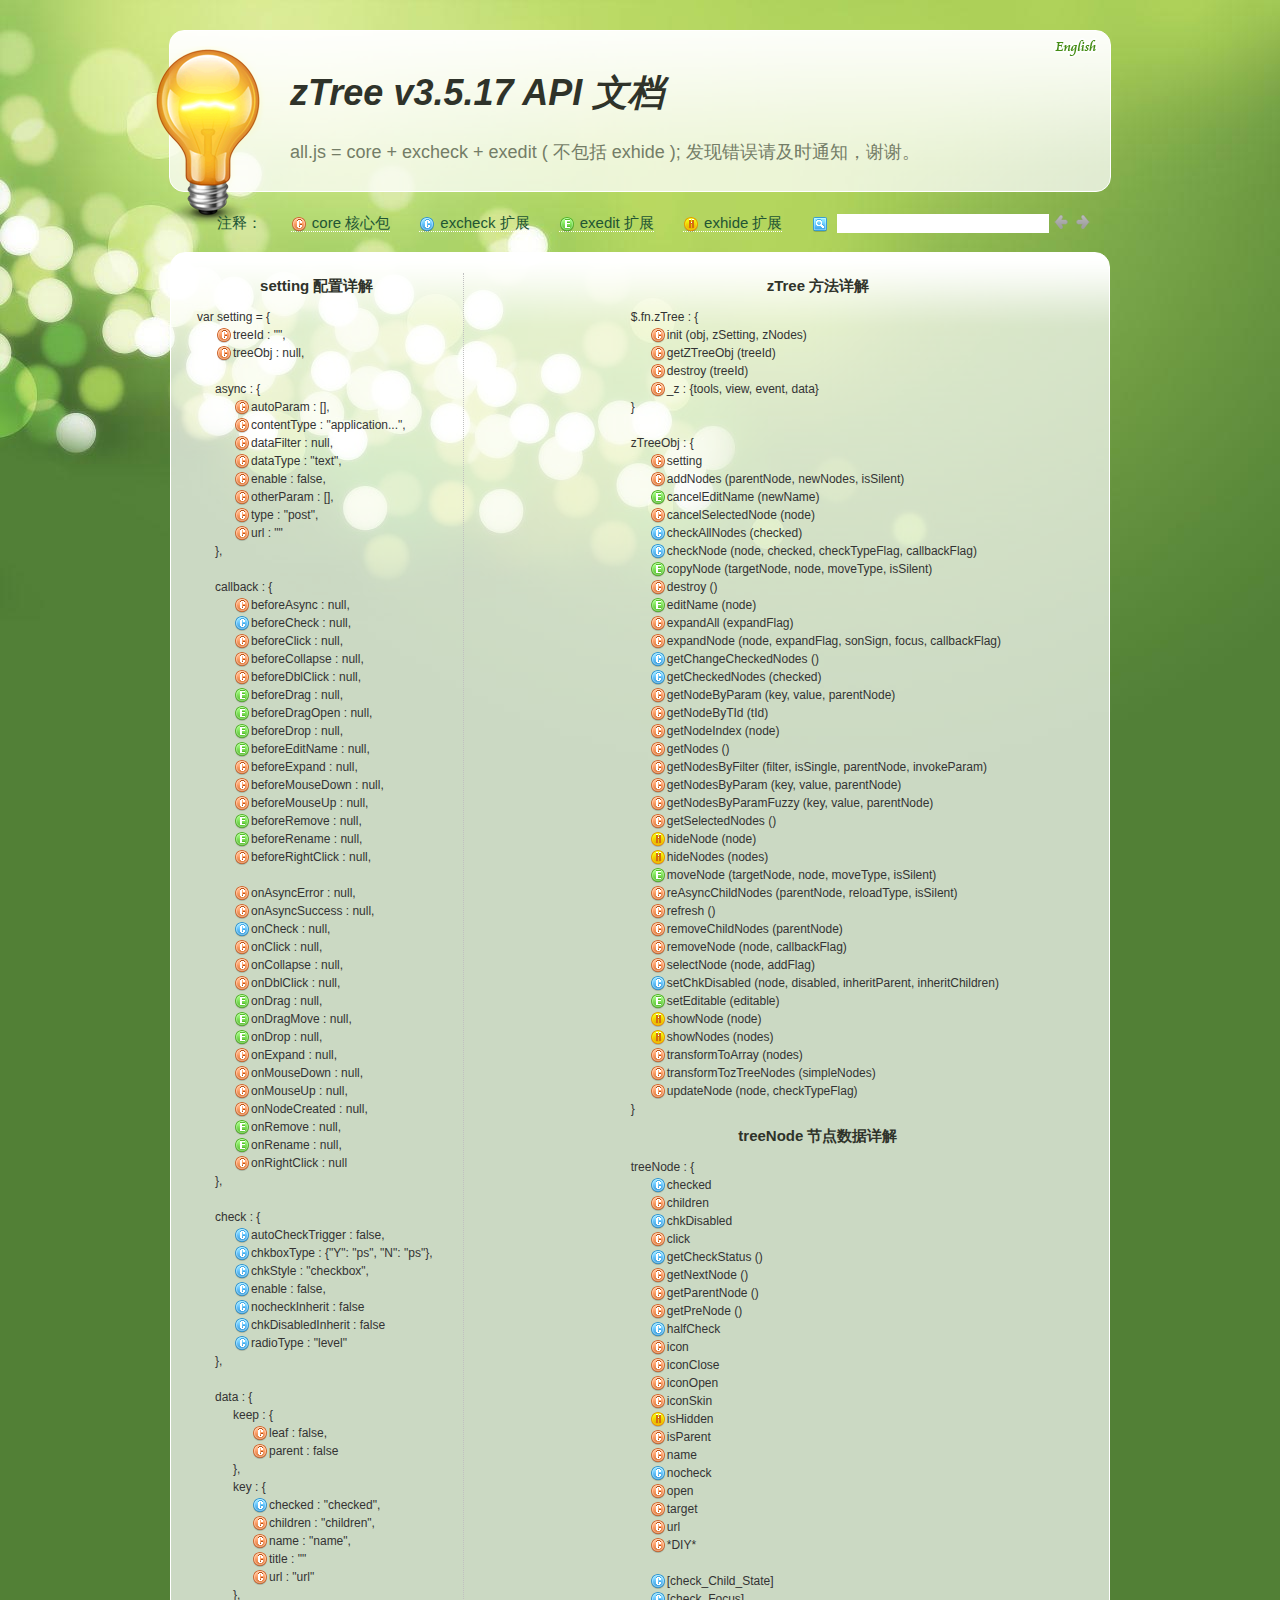
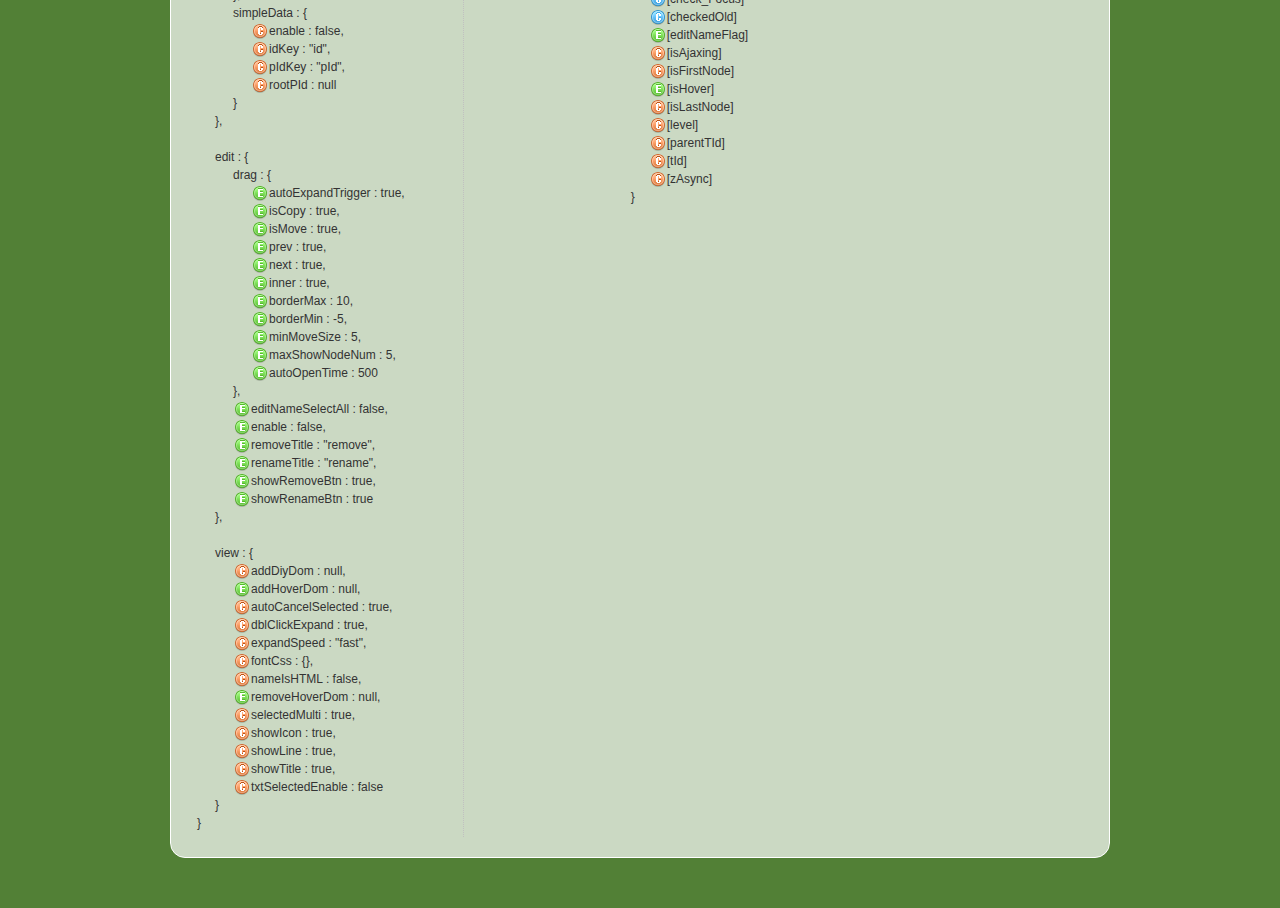
<file: src/main/resources/static/lib/zTree/v3/api/API_cn.html>
<!DOCTYPE html>
<html>
	<head>
		<meta http-equiv="Content-Type" content="text/html; charset=UTF-8">
		<title>API 文档 [zTree --  jQuery 树插件]</title>
		<link rel="stylesheet" href="apiCss/common.css" type="text/css">
		<link rel='stylesheet' href='apiCss/zTreeStyleForApi.css' type='text/css'>
		<script type="text/javascript">
			var ie = (function(){
				var undef,
				v = 3,
				div = document.createElement('div'),
				all = div.getElementsByTagName('i');
				while (
				div.innerHTML = '<!--[if gt IE ' + (++v) + ']><i></i><![endif]-->',
				all[0]
			);
				return v > 4 ? v : undef;
			}()), ie6 = (ie === 6),
			path = window.location.pathname.replace(/.*\/([^\/\.]*)\..*/g,"$1"),
			langLib = [];
			ie = ie<9;
			if(ie) {
				document.write('<link rel="stylesheet" href="apiCss/common_ie6.css" type="text/css">');
			}
			var lang = "cn",
			ajaxMsg = "如果你使用的是 Chrome 浏览器，那么请把 API 文档发布到 web 服务目录下访问。\n\n（Chrome 浏览器不支持本地 ajax 访问, 即：file://）";

		</script>
	</head>
	<body>
		<div id="header_wrap" class="header_wrap" style="padding-top: 30px;">
			<div id="header" class="header round">
				<div class="light-bulb" alt=""></div>
				<div class="ieSuggest">浏览本网站建议您使用 Chrome、FireFox、Opera、IE9 等浏览器（只要不是 IE6 7 8 就行）, 速度会更快，画面会更炫！</div>
				<div class="google_plus"><g:plusone></g:plusone></div>
				<div class="header-text">
					<h1><em>zTree v3.5.17 API 文档</em></h1><p></p>
					<p>all.js = core + excheck + exedit ( 不包括 exhide ); 发现错误请及时通知，谢谢。</p>
				</div>
				<ul class="shortcuts language" style="top:0;">
					<li><a href="API_en.html" onclick="window.location.href='API_en.html'"><button class="ico en" title="英文版" type="button"></button><span class=""></span></a></li>
				</ul>
			</div>
		</div>
		<div id="content_wrap" class="content_wrap">
			<div id="content" class="content">
				<div class="nav_section">
					<ul>
						<li class="first">注释：</li>
						<li><button class="ico16 z_core" onfocus="this.blur();"></button><span>core 核心包</span></li>
						<li><button class="ico16 z_check" onfocus="this.blur();"></button><span>excheck 扩展</span></li>
						<li><button class="ico16 z_edit" onfocus="this.blur();"></button><span>exedit 扩展</span></li>
						<li><button class="ico16 z_hide" onfocus="this.blur();"></button><span>exhide 扩展</span></li>
						<li class="noline">
							<button class="ico16 z_search" onfocus="this.blur();" title="Enter 以及 左、右键可以快速定位查找结果"></button>
							<input type="text" class="searchKey search empty" value=""><input type="text" class="searchResult search" value="">
							<button class="ico16 searchPrev disabled" onfocus="this.blur();" title="Enter 以及 左、右键可以快速定位查找结果"></button><button class="ico16 searchNext disabled" onfocus="this.blur();" title="Enter 以及 左、右键可以快速定位查找结果"></button>
						</li>
					</ul>
				</div>

				<div id="contentBox" class="contentBox round clearfix">
					<div id="apiContent" class="apiContent">
						<div id="api_setting" class="api_setting left">
							<ul class="api_content_title"><li>setting 配置详解</li></ul>
							<ul id="settingTree" class="ztree"></ul>
						</div>
						<div id="api_function" class="api_function right">
							<ul class="api_content_title"><li>zTree 方法详解</li></ul>
							<ul id="functionTree" class="ztree"></ul>
							<ul class="api_content_title"><li>treeNode 节点数据详解</li></ul>
							<ul id="treenodeTree" class="ztree"></ul>
						</div>
					</div>
				</div>
				<div class="clear"></div>
			</div>
		</div>

		<!-- overlayed -->
		<div id="overlayDiv" class="baby_overlay">
			<div id="overlayContent" class="content round clearfix">
				<div class="overlaySearch">
					<button class="ico16 z_search" onfocus="this.blur();" title="Enter 以及 左、右键可以快速定位查找结果"></button>
					<input type="text" class="searchKey search empty" value=""><input type="text" class="searchResult search" value="">
					<button class="ico16 searchPrev disabled" onfocus="this.blur();" title="Enter 以及 左、右键可以快速定位查找结果"></button><button class="ico16 searchNext disabled" onfocus="this.blur();" title="Enter 以及 左、右键可以快速定位查找结果"></button>
				</div>
				<a id="overlayDivCloseBtn" class="close"></a>
				<div id="overlayDetailDiv" class="details"></div>
			</div>
			<div id="overlayDivArrow" class="baby_overlay_arrow"></div>
		</div>
		<script type="text/javascript" src="apiCss/jquery-1.6.2.min.js"></script>
		<script type='text/javascript' src='apiCss/jquery.ztree.core-3.5.js'></script>
		<script type='text/javascript' src='apiCss/api.js'></script>
		<script type="text/javascript">
			$(document).ready(function(){
				apiContent._init();
			});
		</script>
	</body>
</html>
</file>
<file: src/main/resources/static/lib/webuploader/0.1.5/webuploader.css>
.webuploader-container{position: relative; display:inline-block; vertical-align:top}
.webuploader-element-invisible{position: absolute !important;clip: rect(1px 1px 1px 1px);/* IE6, IE7*/clip: rect(1px,1px,1px,1px)}
.webuploader-pick{position: relative;display: inline-block;cursor: pointer;background:#3bb4f2;padding:4px 12px;color: #fff;text-align: center;border-radius: 3px;overflow: hidden}
.webuploader-pick-hover{background: #00a2d4}
.webuploader-pick-disable{opacity: 0.6;pointer-events:none}
.uploader-list{width: 100%;overflow: hidden}
.btn-uploadstar{vertical-align:top}
.file-item{float: left;position: relative;margin: 0 20px 20px 0;padding: 4px}
.file-item .error{position: absolute;top: 4px;left: 4px;right: 4px;background: red;color: white;text-align: center;height: 20px;font-size: 14px;line-height: 23px}
.file-item .info{position: absolute;left: 4px;bottom: 4px;right: 4px;height: 20px;line-height: 20px;text-indent: 5px;background: rgba(0, 0, 0, 0.6);color: white;overflow: hidden;white-space: nowrap;text-overflow : ellipsis;font-size: 12px;z-index: 10}
.upload-state-done:after{content:"\f00c";font-family: FontAwesome;font-style: normal;font-weight: normal;line-height: 1;-webkit-font-smoothing: antialiased;-moz-osx-font-smoothing: grayscale;font-size: 32px;position: absolute;bottom: 0;right: 4px;color: #4cae4c;z-index: 99}
.cropper-container{position: relative; overflow: hidden; -webkit-user-select: none; -moz-user-select: none; -ms-user-select: none; user-select: none; background-color: #fff; -webkit-tap-highlight-color: transparent; -webkit-touch-callout: none;}
.cropper-container .cropper-modal{position: absolute; top: 0; right: 0; bottom: 0; left: 0; background: #000; filter: alpha(opacity=50); opacity: .5;}
.cropper-container .cropper-dragger{position: absolute; top: 10%; left: 10%; width: 80%; height: 80%;}
.cropper-container .cropper-preview{display: block; width: 100%; height: 100%; -webkit-box-sizing: border-box; -moz-box-sizing: border-box; box-sizing: border-box; overflow: hidden; border-color: #69f; border-color: rgba(51, 102, 255, .75); border-style: solid; border-width: 1px;}
.cropper-container .cropper-dashed{position: absolute; display: block; filter: alpha(opacity=50); border: 0 dashed #fff; opacity: .5;}
.cropper-container .dashed-h{top: 33.3%; left: 0; width: 100%; height: 33.3%; border-top-width: 1px; border-bottom-width: 1px;}
.cropper-container .dashed-v{top: 0; left: 33.3%; width: 33.3%; height: 100%; border-right-width: 1px; border-left-width: 1px;}
.cropper-container .cropper-face,
.cropper-container .cropper-line,
.cropper-container .cropper-point{position: absolute; display: block; width: 100%; height: 100%; filter: alpha(opacity=10); opacity: .1;}
.cropper-container .cropper-face{top: 0; left: 0; cursor: move; background-color: #fff;}
.cropper-container .cropper-line{background-color: #69f;}
.cropper-container .line-e{top: 0; right: -2px; width: 5px; cursor: e-resize;}
.cropper-container .line-n{top: -2px; left: 0; height: 5px; cursor: n-resize;}
.cropper-container .line-w{top: 0; left: -2px; width: 5px; cursor: w-resize;}
.cropper-container .line-s{bottom: -2px; left: 0; height: 5px; cursor: s-resize;}
.cropper-container .cropper-point{width: 5px; height: 5px; background-color: #69f; filter: alpha(opacity=75); opacity: .75;}
.cropper-container .point-e{top: 49%; right: -2px; cursor: e-resize;}
.cropper-container .point-n{top: -2px; left: 49%; cursor: n-resize;}
.cropper-container .point-w{top: 49%; left: -2px; cursor: w-resize;}
.cropper-container .point-s{bottom: -2px; left: 49%; cursor: s-resize;}
.cropper-container .point-ne{top: -2px; right: -2px; cursor: ne-resize;}
.cropper-container .point-nw{top: -2px; left: -2px; cursor: nw-resize;}
.cropper-container .point-sw{bottom: -2px; left: -2px; cursor: sw-resize;}
.cropper-container .point-se{right: -2px; bottom: -2px; width: 20px; height: 20px; cursor: se-resize; filter: alpha(opacity=100); opacity: 1;}
.cropper-container .point-se:before{position: absolute; right: -50%; bottom: -50%; display: block; width: 200%; height: 200%; content: " "; background-color: #69f; filter: alpha(opacity=0); opacity: 0;}
@media (min-width: 768px){.cropper-container .point-se{width: 15px; height: 15px;}}
@media (min-width: 992px){.cropper-container .point-se{width: 10px; height: 10px;}}
@media (min-width: 1200px){.cropper-container .point-se{width: 5px; height: 5px; filter: alpha(opacity=75); opacity: .75;}}
.cropper-hidden{display: none !important;}
.img-preview{width: 160px; height: 90px; margin-top: 1em; border: 1px solid #ccc;}


.uploader-list-container{color: #838383; font-size: 12px; margin-top: 10px; background-color: #FFF; border:solid 1px #ddd}
.uploader-list-container .queueList{margin: 20px;}
.element-invisible{position: absolute !important; clip: rect(1px 1px 1px 1px); /* IE6, IE7 */ clip: rect(1px,1px,1px,1px);}
.uploader-list-container .placeholder{border: 3px dashed #e6e6e6; min-height: 238px; padding-top: 158px; text-align: center; background: url(images/image.png) center 93px no-repeat; color: #cccccc; font-size: 18px; position: relative;}
.uploader-list-container .placeholder .webuploader-pick{font-size: 18px; background: #00b7ee; border-radius: 3px; line-height: 44px; padding: 0 30px; color: #fff; display: inline-block; margin: 20px auto; cursor: pointer; box-shadow: 0 1px 1px rgba(0, 0, 0, 0.1);}
.uploader-list-container .placeholder .webuploader-pick-hover{background: #00a2d4;}
.uploader-list-container .placeholder .flashTip{color: #666666; font-size: 12px; position: absolute; width: 100%; text-align: center; bottom: 20px;}
.uploader-list-container .placeholder .flashTip a{color: #0785d1; text-decoration: none;}
.uploader-list-container .placeholder .flashTip a:hover{text-decoration: underline;}
.uploader-list-container .placeholder.webuploader-dnd-over{border-color: #999999;}
.uploader-list-container .placeholder.webuploader-dnd-over.webuploader-dnd-denied{border-color: red;}
.uploader-list-container .filelist{list-style: none; margin: 0; padding: 0;}
.uploader-list-container .filelist:after{content: ''; display: block; width: 0; height: 0; overflow: hidden; clear: both;}
.uploader-list-container .filelist li{width: 110px; height: 110px; background: url(images/bg.png) no-repeat; text-align: center; margin: 0 8px 20px 0; position: relative; display: inline; float: left; overflow: hidden; font-size: 12px;}
.uploader-list-container .filelist li p.log{position: relative; top: -45px;}
.uploader-list-container .filelist li p.title{position: absolute; top: 0; left: 0; width: 100%; overflow: hidden; white-space: nowrap; text-overflow : ellipsis; top: 5px; text-indent: 5px; text-align: left;}
.uploader-list-container .filelist li p.progress{position: absolute; width: 100%; bottom: 0; left: 0; height: 8px; overflow: hidden; z-index: 50;}
.uploader-list-container .filelist li p.progress span{display: none; overflow: hidden; width: 0; height: 100%; background: #1483d8 url(images/progress.png) repeat-x; -webit-transition: width 200ms linear; -moz-transition: width 200ms linear; -o-transition: width 200ms linear; -ms-transition: width 200ms linear; transition: width 200ms linear; -webkit-animation: progressmove 2s linear infinite; -moz-animation: progressmove 2s linear infinite; -o-animation: progressmove 2s linear infinite; -ms-animation: progressmove 2s linear infinite; animation: progressmove 2s linear infinite; -webkit-transform: translateZ(0);}
@-webkit-keyframes progressmove{0%{background-position: 0 0;} 100%{background-position: 17px 0;}}
@-moz-keyframes progressmove{0%{background-position: 0 0;} 100%{background-position: 17px 0;}}
@keyframes progressmove{0%{background-position: 0 0;} 100%{background-position: 17px 0;}}
.uploader-list-container .filelist li p.imgWrap{position: relative; z-index: 2; line-height: 110px; vertical-align: middle; overflow: hidden; width: 110px; height: 110px; -webkit-transform-origin: 50% 50%; -moz-transform-origin: 50% 50%; -o-transform-origin: 50% 50%; -ms-transform-origin: 50% 50%; transform-origin: 50% 50%; -webit-transition: 200ms ease-out; -moz-transition: 200ms ease-out; -o-transition: 200ms ease-out; -ms-transition: 200ms ease-out; transition: 200ms ease-out;}
.uploader-list-container .filelist li img{width: 100%;}
.uploader-list-container .filelist li p.error{background: #f43838; color: #fff; position: absolute; bottom: 0; left: 0; height: 28px; line-height: 28px; width: 100%; z-index: 100;}
.uploader-list-container .filelist li .success{display: block; position: absolute; left: 0; bottom: 0; height: 40px; width: 100%; z-index: 200; background: url(images/success.png) no-repeat right bottom;}
.uploader-list-container .filelist div.file-panel{position: absolute; height: 0; filter: progid:DXImageTransform.Microsoft.gradient(GradientType=0,startColorstr='#80000000', endColorstr='#80000000')\0; background: rgba( 0, 0, 0, 0.5 ); width: 100%; top: 0; left: 0; overflow: hidden; z-index: 300;}
.uploader-list-container .filelist div.file-panel span{width: 24px; height: 24px; display: inline; float: right; text-indent: -9999px; overflow: hidden; background: url(images/icons.png) no-repeat; margin: 5px 1px 1px; cursor: pointer;}
.uploader-list-container .filelist div.file-panel span.rotateLeft{background-position: 0 -24px;}
.uploader-list-container .filelist div.file-panel span.rotateLeft:hover{background-position: 0 0;}
.uploader-list-container .filelist div.file-panel span.rotateRight{background-position: -24px -24px;}
.uploader-list-container .filelist div.file-panel span.rotateRight:hover{background-position: -24px 0;}
.uploader-list-container .filelist div.file-panel span.cancel{background-position: -48px -24px;}
.uploader-list-container .filelist div.file-panel span.cancel:hover{background-position: -48px 0;}
.uploader-list-container .statusBar{height: 63px; border-top: 1px solid #dadada; padding: 0 20px; line-height: 63px; vertical-align: middle; position: relative;}
.uploader-list-container .statusBar .progress{border: 1px solid #1483d8; width: 198px; background: #fff; height: 18px; position: relative; display: inline-block; text-align: center; line-height: 20px; color: #6dbfff; position: relative; margin-right: 10px;}
.uploader-list-container .statusBar .progress span.percentage{width: 0; height: 100%; left: 0; top: 0; background: #1483d8; position: absolute;}
.uploader-list-container .statusBar .progress span.text{position: relative; z-index: 10;}
.uploader-list-container .statusBar .info{display: inline-block; font-size: 14px; color: #666666;}
.uploader-list-container .statusBar .btns{position: absolute; top: 10px; right: 20px; line-height: 40px;}
#filePicker{display: inline-block; float: left;}
.uploader-list-container .statusBar .btns .webuploader-pick,
.uploader-list-container .statusBar .btns .uploadBtn,
.uploader-list-container .statusBar .btns .uploadBtn.state-uploading,
.uploader-list-container .statusBar .btns .uploadBtn.state-paused{background: #ffffff; border: 1px solid #cfcfcf; color: #565656; padding: 0 18px; display: inline-block; border-radius: 3px; margin-left: 10px; cursor: pointer; font-size: 14px; float: left;}
.uploader-list-container .statusBar .btns .webuploader-pick-hover,
.uploader-list-container .statusBar .btns .uploadBtn:hover,
.uploader-list-container .statusBar .btns .uploadBtn.state-uploading:hover,
.uploader-list-container .statusBar .btns .uploadBtn.state-paused:hover{background: #f0f0f0;}
.uploader-list-container .statusBar .btns .uploadBtn{background: #00b7ee; color: #fff; border-color: transparent;}
.uploader-list-container .statusBar .btns .uploadBtn:hover{background: #00a2d4;}
.uploader-list-container .statusBar .btns .uploadBtn.disabled{pointer-events: none; opacity: 0.6;}
</file>
<file: src/main/resources/templates/css/def.css>
.clearfix:before,.clearfix:after{display:table;content:''}.clearfix:after{clear:both;overflow:hidden}.fl{float:left}.fr{float:right}.ta-l{text-align:left}.ta-c{text-align:center}.ta-r{text-align:right}.pub-btn{display:inline-block;vertical-align:middle}.text-eps{overflow:hidden;white-space:nowrap;text-overflow:ellipsis}.pub-btn.btn-default::before,.pub-btn.btn-border-primary::before{content:'';position:absolute;height:0;width:0}.pub-btn.btn-default::before,.pub-btn.btn-border-primary::before{position:absolute;width:0;height:0;content:''}@font-face{font-family:"icomoon";font-weight:normal;font-style:normal;src:url("/public/fonts/icomoon.eot");src:url("/public/fonts/icomoon.eot?#iefix") format("eot"),url("/public/fonts/icomoon.svg#icomoon") format("svg"),url("http://career.hdu.edu.cn/public/fonts/icomoon.woff") format("woff"),url("/public/fonts/icomoon.ttf") format("truetype")}body,p,ul,ol,li,dl,dt,dd,h1,h2,h3,h4,h5,form,fieldset,legend,input,select,textarea,button,th,td,menu,article{margin:0;padding:0}article,aside,figure,footer,header,hgroup,nav,section,select{display:block}h1,h2,h3,h4,h5,h6,input,textarea,select,button,label{font-size:100%}ul,ol,li{list-style:none}img,fieldset,input[type="submit"]{border:none}img{max-width:100%;max-height:100%;vertical-align:middle}table{border-collapse:collapse;border-spacing:0}button,input[type="button"],input[type="radio"],input[type="checkbox"]{border:none;cursor:pointer}input,textarea,button{outline:none}input[type="text"],input[type="password"],textarea{border:0;width:100%;-webkit-appearance:none}input[type="radio"],input[type="checkbox"]{vertical-align:middle;width:13px;height:13px}div,p,textarea{word-wrap:break-word}textarea{border:none;border-radius:0;line-height:1.5;resize:none;height:auto}a{outline:none;text-decoration:none;color:#333}a:hover{color:#1e649f}*{-webkit-box-sizing:border-box;-ms-box-sizing:border-box;box-sizing:border-box}html,body{height:100%}html,input,textarea{color:#333;font-family:"微软雅黑",Helvetica,arial}body{background-color:#f0f0f0;color:#333;font:12px/1.5 "微软雅黑",Helvetica,arial;-webkit-tap-highlight-color:transparent;-webkit-overflow-scrolling:touch;-webkit-text-size-adjust:none}input[disabled],textarea[disabled]{background-color:transparent;color:#000;opacity:1}.placeholder{color:#666}.inline-block{display:inline-block !important;vertical-align:middle !important}.hide{display:none !important}.hidden{visibility:hidden !important}.overflow-hidden{overflow:hidden !important}.pos-r{position:relative !important}.pub-text-indent{text-indent:2em}.mt5{margin-top:5px !important}.mt10{margin-top:10px !important}.mt20{margin-top:20px !important}.mb10{margin-bottom:10px !important}.mb20{margin-bottom:20px !important}.ml10{margin-left:10px !important}.pub-green-bg{background-color:#47b48a !important}.pub-blue-bg{background-color:#25b6ed !important}.pub-orange-bg{background-color:#f40 !important}.pub-gray-bg{background-color:#ddd !important}.pub-yellow-bg{background-color:#F4C600 !important}.pub-orange-text{color:#f40 !important}.pub-red-text{color:#e52f3c !important}.pub-btn{background-color:transparent;border-radius:4px;cursor:pointer;font-weight:400;text-align:center;white-space:nowrap}.pub-btn.disabled{background-color:#eee !important;color:#999 !important}.pub-btn.btn-block{width:100%}.pub-btn.btn-normal{font-size:14px;padding:6px 12px}.pub-btn.btn-lg{font-size:14px;padding:10px 20px}.pub-btn.btn-sm{font-size:12px;padding:6px 8px}.pub-btn.btn-default{color:#1e649f;background:-webkit-linear-gradient(top,#fff,#f5f5f5);background:linear-gradient(top,#fff,#f5f5f5);position:relative}.pub-btn.btn-default::before{border-radius:8px;z-index:5;border-style:solid;border-color:rgba(0,0,0,0.1);-webkit-box-sizing:border-box;-ms-box-sizing:border-box;box-sizing:border-box;-webkit-transform:scale(0.5);-ms-transform:scale(0.5);transform:scale(0.5);top:0;left:0;width:200%;height:200%;border-width:.01rem;-webkit-transform-origin:0 0;-ms-transform-origin:0 0;transform-origin:0 0}.pub-btn.btn-primary{background-color:#1e649f;color:#fff}.pub-btn.btn-success{background-color:#47b48a;color:#fff}.pub-btn.btn-danger{background-color:#e52f3c;color:#fff}.pub-btn.btn-border-primary{color:#1e649f;position:relative}.pub-btn.btn-border-primary::before{border-radius:8px;z-index:5;border-style:solid;border-color:rgba(0,0,0,0.1);-webkit-box-sizing:border-box;-ms-box-sizing:border-box;box-sizing:border-box;-webkit-transform:scale(0.5);-ms-transform:scale(0.5);transform:scale(0.5);top:0;left:0;width:200%;height:200%;border-width:.01rem;-webkit-transform-origin:0 0;-ms-transform-origin:0 0;transform-origin:0 0}.icon-svg{color:#666;display:inline-block;font-size:16px;font-family:'icomoon';position:relative;vertical-align:middle;line-height:1}.icon-svg-star:before{content:'\e838'}.icon-svg-home:before{content:'\e88a'}.icon-svg-search:before{content:'\e8b6'}.icon-svg-eye:before{content:'\e417'}.icon-svg-money:before{content:'\e900'}.icon-svg-location:before{content:'\e55f'}.icon-svg-cap:before{content:'\e80c'}.icon-svg-clear:before{content:'\e14c'}.icon-svg-code:before{content:'\e901'}.icon-svg-backtotop:before{content:'\e902'}.icon-svg-qq:before{content:'\f1d6'}.icon-svg-person:before{content:'\e7fd'}.icon-svg-school:before{content:'\e80c'}.icon-svg-profile:before{content:'\e923'}.icon,.icon-large{background:url(img/icon.png) no-repeat}.icon{width:30px;height:30px;position:absolute;top:50%;margin-top:-15px}.icon-large{height:40px;width:30px;position:absolute;top:50%;margin-top:-20px}.icon-more{right:0}.icon-more.gray{background-position:-150px 0}.icon-more.white{background-position:-120px 0}.icon-arrow.up{background-position:-60px 0}.icon-arrow.right{background-position:-30px 0}.icon-arrow.down{background-position:-90px 0}.icon-arrow.left{background-position:0 0}.icon-large-student{background-position:0 -60px}.icon-large-company{background-position:-30px -60px}.icon-large-teacher{background-position:-60px -60px}
.fun-btns{
    padding-left:70px !important;
    border-radius: 10px;
    position: relative;
}
.fun-btns .circle{
    position: absolute;
    display: block;
    left: 25px;
    top: 8px;
    width: 35px;
    height: 35px;
    line-height: 35px;
    text-align: center;
    border-radius: 50%;
    background-color: #ffffff;}
.fun-btns .circle .iconfont{
    font-size: 24px;
    color: #666666;}
.icon-side-xs{
    color: #FFF;
    font-size: 23px !important;
    position: absolute;
    left: 25px;
    top: 8px;
}
.logo-link img{
    width: 100%;
}
.union-item{
    margin-right: 6px;
    font-size: 11px;
    background: #1e649f;
    color: #fff;
    padding: 2px 10px;
    display: inline;
    border-radius: 6px;
    float: right;
}
/*# sourceMappingURL=global.css.map */
.browser-check .browser-list .item,.header .logo,.main-nav .nav-list .item,.content .side{float:left}.browser-check .browser-list{float:right}.footer .foot-nav,.footer .copyright{text-align:center}.footer .correlation-info .pub-combox .select-text-wrap:before{content:'';position:absolute;height:0;width:0}.browser-check .browser-tip,.header .inner,.main-nav .inner,.banner .inner,.container .inner,.footer .correlation-info .ci-inner,.footer .foot-content .fc-inner{margin-right:auto;margin-left:auto}.footer .correlation-info .pub-combox .select-text-wrap:before{position:absolute;width:0;height:0;content:''}@font-face{font-family:"icomoon";font-weight:normal;font-style:normal;src:url("/public/fonts/icomoon.eot");src:url("/public/fonts/icomoon.eot?#iefix") format("eot"),url("/public/fonts/icomoon.svg#icomoon") format("svg"),url("http://career.hdu.edu.cn/public/fonts/icomoon.woff") format("woff"),url("/public/fonts/icomoon.ttf") format("truetype")}.browser-check{background-color:#f6f6b4}.browser-check .browser-list{width:240px}.browser-check .browser-list .item{margin:0 10px;width:60px}.browser-check .browser-list .browser-link{display:block;text-align:center}.browser-check .browser-list .browser-link img{width:60px;height:60px}.browser-check .browser-list .browser-name{padding:5px 0 0 0}.browser-check .browser-tip{overflow:hidden;width:700px;padding:10px 10px}.browser-check .notice-info{margin-right:280px;padding-top:15px}.browser-check .notice-text{font-size:16px}.header,.main-nav,.banner,.container{min-width:1200px}.header .inner,.main-nav .inner,.banner .inner,.container .inner{width:1200px}.header{background-color:#fff;background-position:center 0;position:relative;z-index:10000}.header .inner{position:relative}.header .logo,.header .logo .logo-link{height:100px;width:450px}.header .logo{display:table;table-layout:fixed}.header .logo .logo-link{display:table-cell;vertical-align:middle}.header .code-img{background-color:#fff;-webkit-box-shadow:0 0 5px rgba(0,0,0,0.3);box-shadow:0 0 5px rgba(0,0,0,0.3);padding:10px;position:absolute;top:3px;right:0}.header .code-img img{width:120px;height:120px}.main-nav{background-color:#1e649f;position:relative;z-index:1000}.main-nav .nav-list .item{min-width:109px;position:relative;text-align:center}.main-nav .nav-list .item.hover .item-link,.main-nav .nav-list .item.curr .item-link{background-color:#60b0f4}.main-nav .nav-list .item-link{color:#fff;display:block;font-size:14px;line-height:40px;height:40px;padding:0 20px;font-weight: 700;text-decoration: none;}.main-nav .nav-list .item-link:hover{background-color:#60b0f4;cursor: pointer;}.main-nav .son-nav{background-color:#60b0f4;display:none;position:absolute;top:100%;left:0;width:100%}.main-nav .son-item{overflow:hidden}.main-nav .son-link{color:#fff;display:block;font-size:14px;line-height:40px;height:40px;padding:0 10px}.main-nav .son-link:hover{background-color:#1e649f}.banner .inner{overflow:hidden;position:relative;height:350px}.banner .focus-pic-list{position:relative;height:100%;overflow:hidden;z-index:2}.banner .focus-pic-list .item{background-color:transparent;background-position:center center;background-repeat:no-repeat;display:none;position:absolute;left:0;top:0;height:100%;width:100%;z-index:5}.banner .focus-pic-list .item.curr{z-index:10}.banner .focus-pic-list .item.prev{z-index:8}.banner .focus-pic-list .link{display:block;height:100%}.banner .focus-btn-wrap{position:absolute;bottom:5px;left:0;text-align:center;width:100%;z-index:10}.banner .focus-btn-wrap .focus-btn{background-color:transparent;border-radius:50%;border:1px solid #fff;display:inline-block;vertical-align:middle;cursor:pointer;width:16px;height:16px;margin:0 2px}.banner .focus-btn-wrap .focus-btn.curr,.banner .focus-btn-wrap .focus-btn:hover{background-color:#fff}.banner .focus-btn-wrap .focus-btn.curr{cursor:default}.container{min-height:400px;margin:20px 0;position:relative}.container .inner{position:relative;z-index:2}.content .side{width:280px}.content .main{background-color:#fff;margin-left:300px}.content .main-inner{padding:20px 30px}.content .side-menu-wrap{overflow:hidden}.content .side-menu{background-color:#fff;margin-bottom:-1px}.content .side-menu .sm-item{border-left:3px solid transparent}.content .side-menu .sm-item.curr{border-color:#1e649f}.content .side-menu .sm-item.curr .sm-text{color:#1e649f}.content .side-menu .sm-link{display:block;padding:0 20px}.content .side-menu .sm-text{border-bottom:1px solid #eee;display:block;font-size:14px;line-height:44px;height:44px}.content .side-menu .son-text{display:block;line-height:40px;height:40px;padding:0 15px}.footer{position:relative;z-index:1000}.footer .correlation-info,.footer .foot-content{min-width:1200px}.footer .correlation-info .ci-inner,.footer .foot-content .fc-inner{width:1200px;text-align:center;height: 120px;}.footer .correlation-info{background-color:#1e649f;padding:20px 0}.footer .correlation-info .pub-combox{background-color:transparent;width:200px}.footer .correlation-info .pub-combox .select-text-wrap:before{border:6px solid transparent;border-color:#fff transparent transparent transparent;border-bottom-width:0}.footer .correlation-info .pub-combox .select-text{color:#fff}.footer .foot-content{background-color:
rgba(130,166,70,0.4);padding:15px 0}.footer .foot-nav .item,.footer .foot-nav .line{color:#6d6d6d;display:inline-block;vertical-align:middle;line-height:24px;height:24px}.footer .foot-nav .item{padding:0 5px}.footer .copyright{color:#6d6d6d;padding:2px 0}.footer .copyright .text{margin:0 5px}.pub-details{background-color:#fff;-webkit-box-shadow:0 0 5px rgba(0,0,0,0.1);box-shadow:0 0 5px rgba(0,0,0,0.1);display:table;table-layout:fixed;width:100%;margin:20px 0;padding:20px 0}.pub-details .detail-module .dm-tit{border-left:3px solid #1e649f;font-size:16px;line-height:30px;height:30px;padding:0 15px}.pub-details .detail-module .dm-cont{padding:20px 30px}.pub-details .detail-module .dm-text{font-size:14px}.pub-details .side,.pub-details .main{display:table-cell;vertical-align:top;height:200px}.pub-details .side{border-left:1px solid #eee;width:300px}.pub-details .side .side-inner{padding:0 30px}.rich02-footer{min-height:300px;color:#fff;line-height:2}.rich02-footer .inner{width:1200px;margin:20px auto}.rich02-footer .inner .left{width:450px;float:left}.rich02-footer .inner .center{width:300px;float:left}.rich02-footer .inner .center .link-item{color:#fff}.rich02-footer .inner .right{width:450px;float:right}.rich02-footer .inner .ii-tit,.rich02-footer .inner .title{font-size:16px}.rich02-footer .copyright{color:#fff;text-align:left}@font-face{font-family:"icomoon-daqi";font-weight:normal;font-style:normal;src:url("/public/fonts/icomoon-daqi.eot");src:url("/public/fonts/icomoon-daqi.eot?#iefix") format("eot"),url("/public/fonts/icomoon-daqi.svg#icomoon-daqi") format("svg"),url("/public/fonts/icomoon-daqi.woff") format("woff"),url("/public/fonts/icomoon-daqi.ttf") format("truetype")}.rich03-header{min-width:1000px;height:110px}.rich03-header .header-wrap{width:1200px;margin:auto;padding:20px 0;border-bottom:1px solid #dedede}.rich03-header .header-wrap .pub-search{display:none}.rich03-header .header-wrap .pub-search .search-txt{width:150px;height:26px;line-height:26px}.rich03-header .header-wrap .pub-search .search-btn{width:40px}.rich03-header .header-wrap .pub-search .search-inner{padding:19px 0}.rich03-header .header-wrap .pub-search .search-txt-wrap{background-color:#fff;padding:1px 33px 1px 8px}.rich03-header .logo-img{height:70px;width:auto}.rich03-header #wxQRCode{height:70px;margin-left:40px}.rich03-nav{background-color:#fff}.rich03-nav #nav{width:1200px;font-size:15px;margin:0 auto;text-align:justify;height:50px}.rich03-nav #nav:after{content:'';display:inline-block;width:100%;height:0;overflow:hidden}.rich03-nav #nav .item{display:inline-block;padding:5px 0;position:relative}.rich03-nav #nav .item .item-link{display:block;height:40px;line-height:40px;padding:0 13px}.rich03-nav #nav .item .item-link.arrow-down::after{font-family:'icomoon-daqi';content:'\f0d7';vertical-align:middle;font-size:17px;margin-left:5px}.rich03-nav #nav .item:hover .item-link{background-color:#60b0f4;color:#fff}.rich03-nav #nav .son-nav{position:absolute;width:180px;display:none;z-index:9}.rich03-nav #nav .son-nav .son-list{background-color:#60b0f4;padding:5px 0}.rich03-nav #nav .son-nav .son-list .son-item:hover{background-color:#1e649f}.rich03-nav #nav .son-nav .son-list .son-item .son-link{display:block;font-size:14px;height:35px;line-height:35px;color:#fff;white-space:nowrap;overflow:hidden;text-overflow:ellipsis;padding-left:20px}.rich03-footer{background-color:#60b0f4}.rich03-footer .footer-wrap{width:1200px;margin:auto;padding:20px 0}.rich03-footer .copyright{color:#fff}.rich03-footer .copyright .text{color:#fff}
/*# sourceMappingURL=layout.css.map */
.pub-search .search-txt-wrap,.pub-search .search-btn,.pub-list .item-side,.pub-sm-list .item-side,.pub-text-list .item-text,.pub-job-list .item-main,.pub-date-tips .date-text-list .item-text,.grid .grid-toolbar .form-search,.pub-download-list .download-link{float:left}.pub-job-list .item-side,.grid .table .page-box{float:right}.pub-text-list .item-link,.pub-text-list .item-mark,.pub-custom-date .date-thead .date-text,.pub-custom-date .date-tbody .date-text{display:inline-block;vertical-align:middle}.pub-list .item-tit.text-eps,.pub-list .item-tit.text-eps .item-link,.pub-list .item-tit.text-eps .tit-text,.pub-list .item-text.text-eps,.pub-sm-list .item-tit.text-eps,.pub-text-list .item-link,.pub-job-list .item-tit.text-eps,.pub-job-list .item-text.text-eps,.pub-combox .option-text,.pub-combox .option-link,.pub-download-list .download-link{overflow:hidden;white-space:nowrap;text-overflow:ellipsis}.pub-combox .select-text-wrap:before,.pub-date-tips:before,.pub-date-tips:after,.pub-float-toolbar .tool-list .tool-son:after{content:'';position:absolute;height:0;width:0}.pub-combox .select-text-wrap:before,.pub-date-tips:before,.pub-date-tips:after,.pub-float-toolbar .tool-list .tool-son:after{position:absolute;width:0;height:0;content:''}.pub-text-list .item-text,.pub-date-tips .date-text-list .item-text{font-size:0;letter-spacing:-.41rem}.pub-list .item-tit .item-mark,.pub-text-list .item-mark,.pub-job-list .item-mark,.pub-date-tips .date-text-list .item-mark{border-radius:3px;color:#fff;font-size:12px;line-height:20px;height:20px;margin-left:5px;padding:0 4px;text-align:center}@font-face{font-family:"icomoon";font-weight:normal;font-style:normal;src:url("/public/fonts/icomoon.eot");src:url("/public/fonts/icomoon.eot?#iefix") format("eot"),url("/public/fonts/icomoon.svg#icomoon") format("svg"),url("http://career.hdu.edu.cn/public/fonts/icomoon.woff") format("woff"),url("fonts/icomoon.ttf") format("truetype")}.pub-tit{font-weight:normal;border-bottom:1px solid #eee;position:relative}.pub-tit .tit-text{border-bottom:2px solid #1e649f;display:inline-block;font-size:16px;vertical-align:middle;position:relative;margin-bottom:-1px;padding:0 0 8px}.pub-tit .check-more{color:#1e649f;position:absolute;line-height:24px;height:24px;top:0;right:0;z-index:5}.pub-tit .check-more.has-icon{padding-right:30px}.pub-form .form-item{position:relative;padding:5px 0}.pub-form .form-item.has-field{padding-left:100px}.pub-form .form-item.has-field .form-field{font-size:14px;position:absolute;top:50%;left:0;margin-top:-15px;line-height:30px;height:30px}.pub-form .form-item.has-field .form-control{min-height:30px}.pub-form .form-item.has-code{padding-right:120px}.pub-form .form-item.has-code .img-code{border:1px solid #ddd;position:absolute;top:50%;right:0;margin-top:-20px;display:table-cell;height:40px;width:100px;vertical-align:middle}.pub-form .form-text-wrap{border:1px solid #ddd;padding:4px 10px}.pub-form .form-text-wrap .form-text{line-height:30px;height:30px}.pub-form .form-btn-area{padding:20px 0 0 0;text-align:center}.dialog-loading{display:table;position:fixed;width:100px;height:100px;left:50%;top:50%;margin:-100px 0 0 -100px;z-index:10000}.dialog-loading .loading-shade{background-color:#fff;border:1px solid #ddd;border-radius:5px;opacity:.75;filter:alpha(opacity=75);-webkit-box-shadow:0 0 5px rgba(0,0,0,0.1);box-shadow:0 0 5px rgba(0,0,0,0.1);position:absolute;width:100%;height:100%;top:0;left:0;z-index:5}.dialog-loading .loading-inner{display:table-cell;vertical-align:middle;text-align:center;position:relative;z-index:10}.dialog-loading .loading-img{width:48px;height:48px}.dialog-inner-loading{display:table;width:100%;min-height:100px}.dialog-inner-loading .loading-inner{display:table-cell;vertical-align:middle;text-align:center}.dialog-inner-loading .loading-img{width:48px;height:48px}.dialog-message{background-color:#000;opacity:.75;filter:alpha(opacity=75);border-radius:5px;color:#fff;font-size:14px;max-width:50%;padding:15px 20px;position:fixed;top:50%;left:50%;z-index:12000}.pub-nodata{display:table;height:100%;min-height:100px;width:100%}.pub-nodata .pn-inner{display:table-cell;vertical-align:middle}.pub-nodata .pn-text{color:#999;font-size:18px;text-align:center}.detail-main .pub-curr-pos{padding-bottom:10px;margin-bottom:30px;border-bottom:1px solid #000}.pub-curr-pos .cp-text,.pub-curr-pos .cp-arrow,.pub-curr-pos .cp-link{display:inline-block;font-size:14px;vertical-align:middle;line-height:30px;height:30px}.pub-curr-pos .cp-text,.pub-curr-pos .cp-arrow{color:#999}.pub-curr-pos .cp-link.has-icon-svg{position:relative;padding-left:20px}.pub-curr-pos .cp-link.has-icon-svg .icon-svg-home{font-size:18px;position:absolute;top:50%;left:0;margin-top:-9px}.pub-search .search-inner{overflow:hidden;padding:10px 0}.pub-search .search-txt-wrap{border-color:#1e649f;border-width:2px 0 2px 2px;border-style:solid;padding:0 33px 0 8px;position:relative}.pub-search .search-remove{cursor:pointer;width:28px;height:28px;position:absolute;top:0;right:0}.pub-search .search-remove .icon-svg-clear{color:#999;font-size:20px;position:absolute;top:50%;left:50%;margin:-10px 0 0 -10px}.pub-search .search-txt{line-height:28px;height:28px;width:250px}.pub-search .search-btn{background-color:#1e649f;cursor:pointer;display:block;line-height:32px;height:32px;width:60px;text-align:center}.pub-search .search-btn.has-icon-svg{position:relative}.pub-search .search-btn.has-icon-svg .icon-svg-search{color:#fff;font-size:24px;position:absolute;top:50%;left:50%;margin:-12px 0 0 -12px}.pub-list .item{border-bottom:1px dashed #eee}.pub-list .item-content{padding:10px 0}.pub-list .item-content.has-side{overflow:hidden}.pub-list .item-content.has-side .item-main{margin-left:100px}.pub-list .item-content.has-other{position:relative;padding-right:150px}.pub-list .item-content.has-opera{position:relative;padding-right:120px}.pub-list .item-side{border:1px solid #eee;display:table;table-layout:fixed;width:84px;height:84px;text-align:center}.pub-list .item-side .side-text,.pub-list .item-side .img{display:table-cell;vertical-align:middle;text-align:center}.pub-list .item-side .side-text{color:#1e649f;font-size:18px;padding:5px}.pub-list .item-tit{font-size:0;letter-spacing:-4px}.pub-list .item-tit.text-eps{line-height:28px;height:28px}.pub-list .item-tit.text-eps .item-link,.pub-list .item-tit.text-eps .tit-text{max-width:100%}.pub-list .item-tit .item-link,.pub-list .item-tit .item-mark,.pub-list .item-tit .tit-text{display:inline-block;vertical-align:middle;letter-spacing:normal}.pub-list .item-tit .item-link,.pub-list .item-tit .tit-text{font-size:16px}.pub-list .item-link{color:#1e649f}.pub-list .item-link:hover{text-decoration:underline}.pub-list .item-text{color:#666;font-size:14px}.pub-list .item-text.text-eps{line-height:24px;height:24px}.pub-list .item-grid-wrap{overflow:hidden}.pub-list .item-grid{color:#999;display:table;font-size:14px;table-layout:fixed;width:100%;margin:0 -15px}.pub-list .item-grid .grid-col{display:table-cell;vertical-align:top;padding:5px 15px}.pub-list .item-grid .grid-cell{padding:5px 0}.pub-list .item-other{height:100%;width:180px;position:absolute;top:0;right:0}.pub-list .item-other .io-inner{padding:10px 15px;text-align:right}.pub-list .item-other .io-text{color:#999}.pub-list .item-other .io-text.has-icon-svg{position:absolute;right:15px;bottom:10px;padding-left:20px}.pub-list .item-other .io-text.has-icon-svg .icon-svg-eye{color:#999;position:absolute;top:50%;left:0;margin-top:-8px}.pub-list .item-opera{height:100%;width:100px;position:absolute;top:0;right:0}.pub-list .item-opera .opera-inner{display:table;table-layout:fixed;height:100%;width:100%}.pub-list .item-opera .btn-wrap{display:table-cell;vertical-align:middle;text-align:right}.pub-sm-list .item{border-bottom:1px dashed #eee}.pub-sm-list .item-content{padding:10px 0}.pub-sm-list .item-content.has-side{overflow:hidden}.pub-sm-list .item-content.has-side .item-main{margin-left:60px}.pub-sm-list .item-side{border:1px solid #eee;display:table;width:48px;height:48px;text-align:center}.pub-sm-list .item-side .img{display:table-cell;height:48px;max-width:48px;max-height:48px;vertical-align:middle}.pub-sm-list .item-tit{font-size:14px}.pub-sm-list .item-tit.text-eps{line-height:24px;height:24px}.pub-sm-list .item-text{color:#999}.pub-text-list .item{border-bottom:1px dashed #ddd;overflow:hidden;text-align:right}.pub-text-list .item-link,.pub-text-list .item-time{line-height:40px;height:40px}.pub-text-list .item-text{width:80%;text-align:left}.pub-text-list .item-link,.pub-text-list .item-mark{font-size:14px;letter-spacing:normal}.pub-text-list .item-link{font-size:14px;max-width:80%}.pub-text-list .item-link.has-dot{position:relative;padding-left:10px}.pub-text-list .item-link.has-dot .dot{background-color:#666;border-radius:50%;position:absolute;left:0;top:50%;width:4px;height:4px;margin-top:-2px}.pub-text-list .item-link.has-dot:hover .dot{background-color:#1e649f}.pub-text-list .item-time{color:#999}.pub-job-list .item{border-bottom:1px dashed #eee;padding:10px 0;overflow:hidden}.pub-job-list .item-main{padding-right:30px;width:40%}.pub-job-list .item-tit{font-size:0;letter-spacing:-4px}.pub-job-list .item-tit.text-eps{line-height:24px;height:24px}.pub-job-list .item-tit .item-link,.pub-job-list .item-tit .tit-text,.pub-job-list .item-tit .item-mark,.pub-job-list .item-tit .item-time{display:inline-block;vertical-align:middle;letter-spacing:normal}.pub-job-list .item-tit .item-time{color:#ccc;font-size:14px;margin-left:10px}.pub-job-list .item-tit .tit-text{font-size:16px}.pub-job-list .item-link{color:#1e649f;font-size:16px}.pub-job-list .item-link:hover{text-decoration:underline}.pub-job-list .item-text{color:#666;font-size:14px;margin-top:8px}.pub-job-list .item-text.text-eps{line-height:24px;height:24px}.pub-job-list .item-side{border:1px solid #eee;display:table;width:84px;height:84px;text-align:center}.pub-job-list .item-side .img{display:table-cell;height:84px;max-width:84px;max-height:84px;vertical-align:middle}.pub-combox{background-color:#fff;position:relative}.pub-combox.open{z-index:1000}.pub-combox.open .select-area{display:block}.pub-combox .select-text-wrap{background-color:transparent;border:1px solid #ddd;display:block;padding:4px 30px 4px 10px;position:relative}.pub-combox .select-text-wrap:before{cursor:pointer;margin:-3px 0 0 0;top:50%;right:8px;border:6px solid transparent;border-color:#666 transparent transparent transparent;border-bottom-width:0}.pub-combox .select-text{line-height:30px;height:30px}.pub-combox .select-area{display:none;position:absolute;left:0;width:100%}.pub-combox .select-inner{background-color:#fff;border:1px solid #ddd;overflow:auto}.pub-combox .option-list{margin:0 0 -1px 0;overflow:hidden}.pub-combox .option-item{border-bottom:1px dashed #ddd;cursor:pointer;padding:0 10px}.pub-combox .option-item:hover{background-color:#f5f5f5}.pub-combox .option-item.selected{background-color:#60b0f4;color:#fff}.pub-combox .option-text,.pub-combox .option-link{line-height:40px;height:40px}.pub-combox .option-link{display:block}.pub-custom-date{background-color:#fff;height:324px}.pub-custom-date .date-head{background-color:#60b0f4;padding:0 50px;position:relative}.pub-custom-date .date-head .prev-btn,.pub-custom-date .date-head .next-btn{background:url(/public/images/icon/icon.png) no-repeat;cursor:pointer;width:30px;height:30px;position:absolute;top:50%;margin-top:-15px}.pub-custom-date .date-head .prev-btn{background-position:0 0;left:10px}.pub-custom-date .date-head .next-btn{background-position:-30px 0;right:10px}.pub-custom-date .date-head .curr-date{color:#fff;font-size:20px;line-height:48px;height:48px;text-align:center}.pub-custom-date .date-table{width:100%;table-layout:fixed}.pub-custom-date .date-cell{text-align:center}.pub-custom-date .prev-cell,.pub-custom-date .next-cell{color:#ccc}.pub-custom-date .date-thead{background-color:#60b0f4}.pub-custom-date .date-thead .date-text{color:#fff;font-size:14px;line-height:36px;height:36px}.pub-custom-date .date-days{height:240px}.pub-custom-date .date-tbody .date-cell{cursor:pointer;padding:5px 5px}.pub-custom-date .date-tbody .date-cell.selected,.pub-custom-date .date-tbody .date-cell.curr{cursor:default}.pub-custom-date .date-tbody .date-cell.selected .date-text{background-color:#60b0f4;border:1px solid #60b0f4;border-radius:50%;color:#fff !important}.pub-custom-date .date-tbody .date-cell.curr .date-text{background-color:#fff !important;border:1px solid #60b0f4 !important;border-radius:50%;color:#333 !important}.pub-custom-date .date-tbody .date-text{border:1px solid transparent;font-size:14px;height:30px;line-height:28px;width:30px}.pub-date-tips{background-color:#fff;border:1px solid #60b0f4;border-radius:5px;padding:10px 15px;position:absolute;width:400px;top:0;left:0;z-index:10000}.pub-date-tips:before{border:8px solid transparent;border-color:transparent #1e649f transparent transparent;border-left-width:0;top:10px;left:-8px;z-index:2}.pub-date-tips:after{border:7px solid transparent;border-color:transparent #fff transparent transparent;border-left-width:0;top:11px;left:-7px;z-index:5}.pub-date-tips .dt-inner{height:205px;overflow:auto}.pub-date-tips .dt-inner .pub-loading{height:100%}.pub-date-tips .date-text-list{margin-bottom:-1px}.pub-date-tips .date-text-list .item{border-bottom:1px dashed #ddd;overflow:hidden;text-align:right}.pub-date-tips .date-text-list .item-time{line-height:30px;height:30px}.pub-date-tips .date-text-list .item-text{width:85%;text-align:left;padding:4px 0}.pub-date-tips .date-text-list .item-link,.pub-date-tips .date-text-list .item-mark{display:inline-block;font-size:14px;letter-spacing:normal}.pub-date-tips .date-text-list .item-link{font-size:14px}.pub-date-tips .date-text-list .item-link.has-dot{position:relative;padding-left:10px}.pub-date-tips .date-text-list .item-link.has-dot .dot{background-color:#666;border-radius:50%;position:absolute;left:0;top:50%;width:4px;height:4px;margin-top:-2px}.pub-date-tips .date-text-list .item-link.has-dot:hover .dot{background-color:#1e649f}.pub-date-tips .date-text-list .item-time{color:#999}.date-check-all{background-color:#1e649f;color:#fff;display:block;font-size:14px;line-height:40px;height:40px;padding:0 15px;text-align:center}.date-check-all:hover{color:#fff;text-decoration:underline}.pub-page-bar{padding:15px 20px;text-align:center}.pub-page-bar .pb-inner{font-size:0;letter-spacing:-4px}.pub-page-bar .pb-link,.pub-page-bar .pb-text{font-size:12px;letter-spacing:0;display:inline-block;vertical-align:middle;margin:0 5px;padding:0 10px}.pub-page-bar .pb-link{border:1px solid #ddd;height:30px;line-height:28px}.pub-page-bar .pb-link:hover{border-color:#1e649f}.pub-page-bar .pb-link.disabled{color:#999}.pub-page-bar .pb-link.disabled:hover{border-color:#ddd}.pub-page-bar .pb-dot{line-height:30px;height:30px}.grid .grid-toolbar{margin-bottom:10px;overflow:hidden}.grid .grid-toolbar .input-group .form-control,.grid .grid-toolbar .input-group-addon,.grid .grid-toolbar .input-group-btn{display:table-cell}.grid .grid-toolbar .input-group .form-control{position:relative;z-index:2;float:left;width:100%;margin-bottom:0}.grid .grid-toolbar .input-group-addon{padding:6px 12px;font-size:12px;font-weight:400;line-height:1;color:#555;text-align:center;background-color:#eee;border-style:solid;border-color:#ccc;border-width:1px 1px 1px 0}.grid .grid-toolbar .input-group-addon .btn-text{display:block;line-height:19px;height:19px}.grid .grid-toolbar .form-control{display:block;width:100%;height:33px;padding:6px 12px;font-size:12px;line-height:1.6;color:#555;background-color:#fff;background-image:none;border:1px solid #ccc}.grid .table{border:1px solid #e7e6eb;table-layout:fixed;width:100%}.grid .table thead th,.grid .table tbody td,.grid .table tfoot td{padding:8px}.grid .table thead{background-color:#f4f5fa}.grid .table tbody td,.grid .table tfoot td{border-color:#e7e6eb;border-style:solid;border-width:1px 0 0 0}.grid .table .page-first,.grid .table .page-go,.grid .table .page-last{display:inline-block;vertical-align:middle;line-height:30px;height:30px;padding:0 20px;color:#222;background-color:#fff;border:1px solid #e6e7ec}.grid .table .page-num{display:inline-block;font-size:14px;vertical-align:middle}.grid .table .goto-area input[type=text]{width:75px;height:32px;padding:3px 0;margin-right:4px;font-size:14px;line-height:22px;text-align:center;vertical-align:middle;border:1px solid #e7e7eb}.grid .table .page-next,.grid .table .page-prev{display:inline-block;vertical-align:middle;position:relative;line-height:30px;height:30px;padding-right:14px;padding-left:14px;line-height:30px;color:#222;background-color:#fff;border:1px solid #e6e7ec}.grid .table .page-next .arrow,.grid .table .page-prev .arrow{position:absolute;top:50%;left:50%;margin-top:-6px;margin-left:-3px}.grid .table .page-prev .arrow{display:inline-block;width:0;height:0;border-color:transparent;border-style:dashed;border-width:6px;border-right-color:#919191;border-right-style:solid;border-left-width:0}.grid .table .page-next .arrow{display:inline-block;width:0;height:0;border-color:transparent;border-style:dashed;border-width:6px;border-right-width:0;border-left-color:#919191;border-left-style:solid}.pub-grid{table-layout:fixed;width:100%}.pub-grid .grid-thead{background-color:#e7e6eb}.pub-grid .grid-thead .grid-text{display:block;line-height:36px;height:36px;text-align:left}.pub-grid .grid-tbody .grid-text{line-height:40px;height:40px}.pub-grid .grid-cell{padding:0 10px}.pub-download-list .download-item{border-bottom:1px dashed #ddd;overflow:hidden;text-align:right}.pub-download-list .download-link,.pub-download-list .download-time{line-height:40px;height:40px}.pub-download-list .download-link{font-size:14px;width:75%;text-align:left}.pub-download-list .download-time{color:#999}.pub-code{padding:20px 20px;text-align:center}.pub-code img{max-width:300px}.pub-float-layer{background-color:#f40;opacity:.88;filter:alpha(opacity=88);position:fixed;top:50%;left:50%;height:146px;width:50px;margin:-73px 0 0 600px;text-align:center;z-index:10000}.pub-float-layer:hover{opacity:1;filter:alpha(opacity=100)}.pub-float-layer .fl-inner{padding:10px 10px}.pub-float-layer .fl-link{color:#fff}.pub-float-layer .fl-text{display:inline-block;vertical-align:middle;width:14px}.pub-float-toolbar{position:fixed;bottom:120px;left:50%;width:60px;margin-left:620px;z-index:1000}.pub-float-toolbar.change-pos{left:auto;margin-left:0;right:10px}.pub-float-toolbar .tool-list .tool-item{background-color:#60b0f4;cursor:pointer;width:60px;height:60px;margin-top:5px;text-align:center;position:relative}.pub-float-toolbar .tool-list .tool-item-inner{height:100%;overflow:hidden}.pub-float-toolbar .tool-list .tool-icon,.pub-float-toolbar .tool-list .tool-text{height:100%}.pub-float-toolbar .tool-list .tool-icon{position:relative}.pub-float-toolbar .tool-list .tool-icon .icon-svg{color:#fff;font-size:24px;position:absolute;top:50%;left:50%;margin:-12px 0 0 -12px}.pub-float-toolbar .tool-list .tool-text{color:#fff;font-size:14px;padding:8px 16px}.pub-float-toolbar .tool-list .tool-son{background-color:#60b0f4;position:absolute;top:0;right:120%;width:160px;height:160px;padding:10px}.pub-float-toolbar .tool-list .tool-son:after{top:15%;left:100%;border:8px solid transparent;border-color:transparent transparent transparent #60b0f4;border-right-width:0}.pub-float-toolbar .tool-list .tool-son .code-img{background-color:#fff;padding:15px}

/********公用日历********/
.pub-custom-date {
    background-color: #fff;
    height: 310px !important;
    overflow: hidden;
    margin-bottom: 18px;
    border:1px solid #dddddd;
}
.pub-custom-date .date-head {
    padding: 10px;
    position: relative;
    background-color: #ffffff;
    color: #333 !important;
}
.pub-custom-date .date-head span {
    color: #60b0f4 !important;
}
.pub-custom-date .date-head .prev-btn,
.pub-custom-date .date-head .next-btn {
    cursor: pointer;
    height: 30px;
    width: 30px;
    position: absolute;
    top: 50%;
    margin-top: -15px;
}
.pub-custom-date .date-head .prev-btn {
    background: url(/public/images/icon/web_icon_left_dis.png) no-repeat;
    left: 10px;
    background-size: 100%;
}
.pub-custom-date .date-head .next-btn {
    background: url(/public/images/icon/web_icon_right_dis.png) no-repeat;
    right: 10px;
    background-size: 100%;
}
.pub-custom-date .date-head .curr-date {
    color: #60b0f4 !important;
    font-size: 20px;
    line-height: 40px;
    height: 40px;
    text-align: center;
    margin: 0;
}
.pub-custom-date .date-tbody .date-today {
    color: #60b0f4 !important;
    border: 2px solid #60b0f4 !important; }

.index-page .tab .tab-item,.index-page .notice-module,.index-page .news-module .news-pic-list,.index-content .side,.index-content .label-list .label-item,.index-content .company-list .company-item,.index-content .career-list-wrap .pub-list .item,.friendly-link .link-list .link-item{float:left}.index-content .intro-info .ii-side{float:right}.index-page .tab .tab-text{text-align:center}.index-page .notice-module .notice-list .link,.index-page .login-module .lm-text,.index-content .company-list .company-text{overflow:hidden;white-space:nowrap;text-overflow:ellipsis}@font-face{font-family:"icomoon";font-weight:normal;font-style:normal;src:url("/public/fonts/icomoon.eot");src:url("/public/fonts/icomoon.eot?#iefix") format("eot"),url("/public/fonts/icomoon.svg#icomoon") format("svg"),url("fonts/icomoon.woff") format("woff"),url("/public/fonts/icomoon.ttf") format("truetype")}.index-page{background-color:#fff}.index-page .pub-search{display:block !important}.index-page .swipe-item .body-big-bg{background-position:center 0;background-repeat:no-repeat;background-size:cover;height:350px;width:100%;min-width:1200px;position:absolute;top:0;left:0;z-index:1;opacity:0;filter:alpha(opacity=0);zoom:1}.index-page .swipe-item .body-big-bg .bg-shade{background:url(http://career.hdu.edu.cn/public/images/global/bg-shade.png) repeat-x;height:200px;width:100%;position:absolute;bottom:0;left:0}.index-page .swipe-item.curr .body-big-bg{opacity:1;filter:alpha(opacity=100)}.index-page .swipe-item.outNext .body-big-bg{-webkit-animation:scaleUp 1.5s forwards cubic-bezier(0.7, 0, 0.3, 1);-moz-animation:scaleUp 1.5s forwards cubic-bezier(0.7, 0, 0.3, 1);-ms-animation:scaleUp 1.5s forwards cubic-bezier(0.7, 0, 0.3, 1);-o-animation:scaleUp 1.5s forwards cubic-bezier(0.7, 0, 0.3, 1);animation:scaleUp 1.5s forwards cubic-bezier(0.7, 0, 0.3, 1)}.index-page .swipe-item.inNext .body-big-bg{-webkit-animation:scaleDownUp 1.5s forwards cubic-bezier(0.7, 0, 0.3, 1);-moz-animation:scaleDownUp 1.5s forwards cubic-bezier(0.7, 0, 0.3, 1);-ms-animation:scaleDownUp 1.5s forwards cubic-bezier(0.7, 0, 0.3, 1);-o-animation:scaleDownUp 1.5s forwards cubic-bezier(0.7, 0, 0.3, 1);animation:scaleDownUp 1.5s forwards cubic-bezier(0.7, 0, 0.3, 1)}.index-page .header .inner{padding:80px 0}.index-page .header,.index-page .main-nav{background-color:transparent}.index-page .main-nav .inner{background-color:#1e649f}.index-page .main-nav .son-link{padding:0px}.index-page .loading{display:table;width:100%;min-height:100px}.index-page .loading .loading-inner{display:table-cell;vertical-align:middle;text-align:center}.index-page .loading .loading-img{width:48px;height:48px}.index-page .tab .tab-head{background-color:#fbfbfb;border-top:3px solid #60b0f4;border-bottom:1px solid #ddd;height:48px;position:relative}.index-page .tab .check-more{color:#60b0f4;position:absolute;line-height:44px;height:44px;top:0;right:10px;z-index:5}.index-page .tab .check-more.has-icon{padding-right:30px}.index-page .tab .tab-list{overflow:hidden;position:relative;z-index:2}.index-page .tab .tab-item{border-color:#ddd;border-width:0 1px 1px 1px;border-style:solid;cursor:pointer;margin-right:-1px}.index-page .tab .tab-item.curr{background-color:#fff;border-bottom-color:#fff;color:#60b0f4;cursor:default;position:relative}.index-page .tab .tab-text{display:block;max-width:233px;font-size:14px;line-height:44px;height:44px;padding:0 15px}.index-page .tab .tab-cont-list{background-color:#fff}.index-page #main-inner-job .pub-text-list{margin-right:-20px}.index-page #main-inner-job .item{width:410px;margin-right:20px;float:left}.index-page .notice-module,.index-page .news-area{background-color:#fff;border:1px solid #ddd;padding:10px 15px}.index-page .notice-module{background-color:#fff;width:340px}.index-page .notice-module .notice-list{height:250px;overflow:hidden}.index-page .notice-module .notice-list .item{border-bottom:1px dashed #ddd;position:relative;padding:6px 0 6px 0px}.index-page .notice-module .notice-list .mark{color:#60b0f4;position:absolute;top:50%;left:0;line-height:30px;height:30px;margin-top:-15px;padding:0 5px;width:40px}.index-page .notice-module .notice-list .link{display:block;line-height:30px;height:30px}.index-page .news-area{float: left;width: 340px;left:30px;
position: relative;}.index-page .news-module .news-pic-list{width:500px;position:relative;height:250px;overflow:hidden;z-index:2}.index-page .news-module .news-pic-list .item.curr{z-index:10}.index-page .news-module .news-pic-list .item.prev{z-index:8}.index-page .news-module .news-pic-list .link{display:block;height:100%}.index-page .news-module .news-pic-list img{height:100%;min-width:100%;width: 500px}.index-page .news-module .focus-btn-wrap .focus-btn{display:table;width:100%;border-bottom:1px dashed #ddd;cursor:pointer;padding:7px 15px 6px}.index-page .news-module .focus-btn-wrap .focus-btn.curr{position:relative}.index-page .news-module .focus-btn-wrap .focus-link{display:table-cell;width:100%;vertical-align:middle;color:#333;height:36px}.index-page .news-module .focus-btn-wrap .focus-text{display:block;max-height:36px;overflow:hidden}.index-page .news-module .focus-btn-wrap .focus-text:hover{
	color: #60b0f4;
	}.index-page .login-module,.index-page .moudle-banner{background-color:#fff;border:1px solid #ddd;padding:10px}.index-page .login-module{overflow:hidden;padding:10px}.index-page .login-module .lm-list{display:table;table-layout:fixed;width:100%}.index-page .login-module .lm-item{display:table-cell;vertical-align:middle;margin-right:20px;min-width:200px;padding:0 5px}.index-page .login-module .lm-link{display:block;padding:10px 15px;position:relative}.index-page .login-module .lm-link.orange{background-color:#ff9147}.index-page .login-module .lm-link.blue{background-color:#71C671}.index-page .login-module .lm-link.green{background-color:#75d53a}.index-page .login-module .lm-link.red{background-color:#ed567f}.index-page .login-module .lm-link.purple{background-color:#a3316a}.index-page .login-module .lm-link.yellow{background-color:#e5c44f}.index-page .login-module .lm-link.default{background-color:#0fb89f}.index-page .login-module .lm-link.has-icon{padding-left:65px}.index-page .login-module .lm-link.has-icon .icon-large{left:20px}.index-page .login-module .lm-text{color:#fff;line-height:32px;height:32px;font-size:28px}.index-page .system-link .img-link-item{background-color:#fff;border:1px solid #eee;margin-top:10px;padding:5px}.index-page .system-link .img-link{display:block}.index-page .moudle-banner{margin-bottom:10px}.index-content{background-color:#fff;margin:20px 0}.index-content .side{width:340px}.index-content .main{margin-left:360px}.index-content .side-module .sm-head{background-color:#60b0f4;padding:0 15px;position:relative}.index-content .side-module .sm-head.has-icon{padding-left:65px}.index-content .side-module .sm-head.has-icon .icon-large{left:20px}.index-content .side-module .sm-tit{font-size:16px}.index-content .side-module .sm-tit,.index-content .side-module .goto-login{color:#fff;line-height:50px;height:50px}.index-content .side-module .goto-login{font-size:14px;position:absolute;top:0;right:15px}.index-content .side-module .goto-login.has-icon{right:0;padding-right:30px}.index-content .label-list-wrap{overflow:hidden}.index-content .label-list{margin-right:-20px;padding-bottom:10px}.index-content .label-list .label-item{background-color:#fff;border:1px dashed #ddd;border-radius:3px;display:table;width:160px;margin:10px 20px 0 0;padding:5px 10px}.index-content .label-list .label-item:hover{border:1px solid #60b0f4}.index-content .label-list .label-item:hover .label-link{color:#60b0f4}.index-content .label-list .label-link{display:table-cell;vertical-align:middle;font-size:14px;height:42px}.index-content .label-list .label-text{cursor:pointer;display:block;max-height:42px;overflow:hidden}.index-content .intro-info{padding:20px 0 0 0}.index-content .intro-info .ii-side{border-left:1px solid #ddd;height:104px;width:175px;text-align:center}.index-content .intro-info .ii-side img{width:104px;height:104px}.index-content .intro-info .ii-main{margin-right:180px;padding-right:30px}.index-content .intro-info .ii-tit{color:#60b0f4;font-size:16px}.index-content .intro-info .ii-text{font-size:14px}.index-content .company-list-wrap{overflow:hidden;padding:10px 0}.index-content .company-list{margin-right:-10px}.index-content .company-list .company-item{border:1px solid #ddd;width:160px;height:160px;margin:10px 10px 0 0;position:relative}.index-content .company-list .company-item:hover{border-color:#1e649f}.index-content .company-list .company-img{height:100%;line-height:160px}.index-content .company-list .company-img img{margin-top:-3px}.index-content .company-list .company-shade,.index-content .company-list .company-text{width:100%;position:absolute;bottom:0;left:0}.index-content .company-list .company-shade{background-color:#000;opacity:.5;filter:alpha(opacity=50);height:30px;z-index:1}.index-content .company-list .company-text{color:#fff;line-height:30px;height:30px;text-align:center;z-index:2}.index-content .img-link-wrap{overflow:hidden}.index-content .img-link-list .img-item{margin-bottom:10px}.index-content .img-link-list .img-link{display:block}.index-content .career-list-wrap{overflow:hidden}.index-content .career-list-wrap .pub-list{margin-right:-20px}.index-content .career-list-wrap .pub-list .item{margin-right:20px;width:410px}.index-content .career-list-wrap .pub-list .item-content.has-other{padding-right:100px}.index-content .career-list-wrap .pub-list .item-content .item-other{width:80px}.index-content .career-list-wrap .pub-list .item-side{width:60px;height:60px}.index-content .career-list-wrap .pub-list .date-text{display:table-cell;vertical-align:middle;text-align:center}.index-content .career-list-wrap .pub-list .month-text,.index-content .career-list-wrap .pub-list .day-text{display:block}.index-content .career-list-wrap .pub-list .month-text{background-color:#60b0f4;color:#fff;font-size:14px;line-height:24px;height:24px}.index-content .career-list-wrap .pub-list .day-text{background-color:#f5f5f5;line-height:36px;height:36px;font-size:18px}.index-content .career-list-wrap .pub-list .item-main{margin-left:74px}.index-content .career-list-wrap .pub-list .item-main .item-link.is-yun{max-width:69% !important}.index-content .career-list-wrap .pub-list .item-main .item-link.career-state{max-width:64% !important}.index-content .career-list-wrap .pub-list .item-main .item-link.is-yun.career-state{max-width:43% !important}.friendly-link .link-list-wrap{overflow:hidden}.friendly-link .link-list{margin:0 -12px -10px 0}.friendly-link .link-list .link-item{border:1px solid #eee;display:table;width:190px;margin:0 12px 10px 0;padding:5px}.friendly-link .link-list .link{display:table-cell;height:30px;vertical-align:middle;text-align:center}.friendly-link .text-link-list{padding:10px 0;min-height:48px}.friendly-link .text-link-list .link-item{display:inline-block;vertical-align:middle;padding:5px 10px}@-webkit-keyframes scaleUp{to{-webkit-transform:scale(1.2);transform:scale(1.2);opacity:0;filter:alpha(opacity=0);filter:"alpha(opacity=0)"}}@-moz-keyframes scaleUp{to{-moz-transform:scale(1.2);transform:scale(1.2);opacity:0;filter:alpha(opacity=0);filter:"alpha(opacity=0)"}}@-ms-keyframes scaleUp{to{-ms-transform:scale(1.2);transform:scale(1.2);opacity:0;filter:alpha(opacity=0);filter:"alpha(opacity=0)"}}@-o-keyframes scaleUp{to{-o-transform:scale(1.2);transform:scale(1.2);opacity:0;filter:alpha(opacity=0);filter:"alpha(opacity=0)"}}@keyframes scaleUp{to{transform:scale(1.2);opacity:0;filter:alpha(opacity=0);filter:"alpha(opacity=0)"}}@-webkit-keyframes scaleDownUp{from{opacity:0;-webkit-transform:scale(0.9);transform:scale(0.9);filter:alpha(opacity=90);filter:"alpha(opacity=90)"}to{opacity:1;-webkit-transform:scale(1);transform:scale(1);filter:alpha(opacity=100);filter:"alpha(opacity=100)"}}@-moz-keyframes scaleDownUp{from{opacity:0;-moz-transform:scale(0.9);transform:scale(0.9);filter:alpha(opacity=90);filter:"alpha(opacity=90)"}to{opacity:1;-moz-transform:scale(1);transform:scale(1);filter:alpha(opacity=100);filter:"alpha(opacity=100)"}}@-ms-keyframes scaleDownUp{from{opacity:0;-ms-transform:scale(0.9);transform:scale(0.9);filter:alpha(opacity=90);filter:"alpha(opacity=90)"}to{opacity:1;-ms-transform:scale(1);transform:scale(1);filter:alpha(opacity=100);filter:"alpha(opacity=100)"}}@-o-keyframes scaleDownUp{from{opacity:0;-o-transform:scale(0.9);transform:scale(0.9);filter:alpha(opacity=90);filter:"alpha(opacity=90)"}to{opacity:1;-o-transform:scale(1);transform:scale(1);filter:alpha(opacity=100);filter:"alpha(opacity=100)"}}@keyframes scaleDownUp{from{opacity:0;transform:scale(0.9);filter:alpha(opacity=90);filter:"alpha(opacity=90)"}to{opacity:1;transform:scale(1);filter:alpha(opacity=100);filter:"alpha(opacity=100)"}} a:focus, a:hover {color: #60b0f4;}a:focus {color:#60b0f4;}
	.mark{
		color: #60b0f4;
	}
</style>
    <title>杭州电子科技大学就业信息网</title>
  <style>
	#lunbobox {
	width:500px;
	height:250px;
	position:relative;
}
.lunbo {
	width:500px;
	height:300px;
}
.lunbo img {
	width:500px;
	height:300px;
	position:absolute;
	top:0px;
	left:0px;
}
#lunbobox ul {
	width:285px;
	position:absolute;
	bottom:10px;
	right:0px;
	z-index:5;
}
#lunbobox ul li {
	cursor:pointer;
	width:10px;
	height:4px;
	border:1px solid #cccccc;
	float:left;
	list-style:none;
	background:#cccccc;
	text-align:center;
	margin:0px 5px 0px 0px;
}
#toleft {
	display:none;
	width:30px;
	height:100px;
	font-size:40px;
	line-height:100px;
	text-align:center;
	color:#f4f4f4;
	/*background:#cccccc;
	*/
    /*background:url("../images/toleft.jpg")no-repeat center;
	*/
    position:absolute;
	top:90px;
	left:12px;
	cursor:pointer;
	z-index:99;
	opacity:0.4;
}
#toright {
	display:none;
	width:30px;
	height:100px;
	font-size:40px;
	line-height:100px;
	text-align:center;
	color:#f4f4f4;
	/*background:#cccccc;
	*/
    position:absolute;
	top:90px;
	right:0px;
	cursor:pointer;
	z-index:99;
	opacity:0.4;
}
.foot-left{
	width: 35%;
	height: 80px;
	float: left;
	
}
.foot-a{
	
	margin: 0 auto;
	padding-top: 20px;
	
}
.foot-a a{
	outline: none;
	text-decoration: none;
	color:#6d6d6d;
	display: block;
	
	padding: 6px;
}
.foot-a a:hover{
	color: #60b0f4;
}
.foot-content2{
	width: 35%;
	height: 80px;
	float: left;
	
}
.foot-right{
	width: 30%;
	height: 80px;
	float: left;
}
.foot-img{
	float: left;
	width: 50%;
	height: 100px;
	color: #6d6d6d;
	margin: 0 auto;
}
.foot-img img{
	max-width: 100%;
	max-height: 100%;
	vertical-align: middle;
	display: block;
	margin: 0 auto;
}

.car{
    width: 470px;
height: 250px;
position: relative;
    
}
.car-1{
	width: 490px;
height: 315px;
border: 1px solid #ddd;
background-color: #fff;
position: relative;
left: 15px;
border: 1px solid #ddd;
padding: 10px;
float: left;
}
/*move*/
#content{
	width: 1200px;
	padding: 20px;
	height: 1000px;
	z-index: 500;
	margin: 0 auto;

	
}
.content2{
	background-color: #fff;
	padding: 20px;
}
#tab{
	padding: 20px;
}
.nav {
    padding-left: 0;
    margin-bottom: 0;
    list-style: none;
    width: 10%;
    float: left;
	display: block;
	
	background-color: #fff;
    width: 20%;
}

.tab-content{
	word-wrap: break-word;
width: 70%;
position: relative;
float: left;
padding: 20px;
background-color: #fff;
left: 5%;
}
#tab .list-group-item{
	border: none;
	border-bottom:1px dashed #ddd;
	margin-bottom: 0px;
}
#tab .list-group-item .dot{
	width: 4px;
height: 4px;
border-radius: 2px;
background-color: #666;

position: absolute;
top: 50%;
left: 0;
}
#tab .titles img{
	width: 25px;
margin-right: 10px;
}


.pub-tit .check-more:hover{
	color: #000;
}

.list-group .list-group-item a:hover{
	color: #000;
	cursor:pointer;
}
.list-group .list-group-item span:hover{
	color: #000;
	cursor:pointer;
}
.list-group .list-group-item .time{
	color: #337ab7;
	float: right;
}
#pageLimit:hover{
	cursor:pointer;
}
.foot-a-leftroot{
	float: left;
	width: 35%;
}
.foot-a-left{
	float: right;
}
.foot-a-rightroot{
	display: block;
	width: 55%;
	float: left;
	left: 10%;
	position: relative;
}
.foot-a-right{
	float: left;
}
#logo .logoimg1{
	width: 80px;
}
#logo .logoimg2{
	width: 350px;
	height: 80px;
	position: relative;
	right: 20px;
	top: -10px;
}
#logo .logoimg3{
	display: block;
	position: relative;
	top: -30px;
	font-size: 15px;
	font-family: "微软雅黑";
	left: 100px;
}
#logo .logoimg4{
	width: 150px;

height: 80px;

font-size: 25px;

padding-top: 20px;

position: relative;

right: 30px;
}
#logo a:hover{
	color: #000;
}

/*二级菜单*/
#main_nav .item .nav-list2{
	display: none;
	position: absolute;
	margin: 0px;
}
#main_nav .item:hover .nav-list2{
	display: block;
	
}
#main_nav .item .nav-list2 .item2{
	height: 40px;
	width: 109px;
    text-align: center;
}
#main_nav .item .nav-list2 .item2 a{
	color: #fff;
    display: block;
    font-size: 14px;
    line-height: 40px;
    height: 40px;
    padding: 0 20px;
	background-color: #1e649f;
	display: block;
	border-bottom: 1px solid #ddd;
	text-decoration: none;
}
#main_nav .item .nav-list2 .item2 a:hover{
	background-color: #60b0f4
}
</file>
<file: src/main/resources/static/lib/Hui-iconfont/1.0.8/iconfont.css>
/* -----------H-ui前端框架-------------
* iconfont.css v1.0.8
* http://www.h-ui.net/
* Created & Modified by guojunhui
* Date modified 2016.06.21
*
* Copyright 2013-2015 北京颖杰联创科技有限公司 All rights reserved.
* Licensed under MIT license.
* http://opensource.org/licenses/MIT
*
*/
@font-face {font-family: "Hui-iconfont";
  src: url('iconfont.eot'); /* IE9*/
  src: url('iconfont.eot?#iefix') format('embedded-opentype'), /* IE6-IE8 */
  url('iconfont.woff') format('woff'), /* chrome、firefox */
  url('iconfont.ttf') format('truetype'), /* chrome、firefox、opera、Safari, Android, iOS 4.2+*/
  url('iconfont.svg#Hui-iconfont') format('svg'); /* iOS 4.1- */
}

.Hui-iconfont {
  font-family:"Hui-iconfont" !important;
  font-style:normal;
  -webkit-font-smoothing: antialiased;
  -webkit-text-stroke-width: 0.2px;
  -moz-osx-font-smoothing: grayscale;
}
.Hui-iconfont-gotop:before { content: "\e684"; }
.Hui-iconfont-music:before { content: "\e60f"; }
.Hui-iconfont-tags:before { content: "\e64b"; }
.Hui-iconfont-jieri:before { content: "\e727"; }
.Hui-iconfont-jishiqi:before { content: "\e728"; }
.Hui-iconfont-pad:before { content: "\e64c"; }
.Hui-iconfont-lunzi:before { content: "\e64d"; }
.Hui-iconfont-jiandao:before { content: "\e64e"; }
.Hui-iconfont-xianshiqi:before { content: "\e64f"; }
.Hui-iconfont-zhaoxiangji:before { content: "\e650"; }
.Hui-iconfont-danfanxiangji:before { content: "\e651"; }
.Hui-iconfont-dayinji:before { content: "\e652"; }
.Hui-iconfont-user-zhanzhang:before { content: "\e653"; }
.Hui-iconfont-chajian:before { content: "\e654"; }
.Hui-iconfont-arrow1-bottom:before { content: "\e674"; }
.Hui-iconfont-arrow1-left:before { content: "\e678"; }
.Hui-iconfont-arrow1-top:before { content: "\e679"; }
.Hui-iconfont-arrow1-right:before { content: "\e67a"; }
.Hui-iconfont-jieri1:before { content: "\e655"; }
.Hui-iconfont-face-weixiao:before { content: "\e656"; }
.Hui-iconfont-face-chijing:before { content: "\e657"; }
.Hui-iconfont-face-dai:before { content: "\e658"; }
.Hui-iconfont-face-shuaku:before { content: "\e659"; }
.Hui-iconfont-face-mogui:before { content: "\e65a"; }
.Hui-iconfont-face-ganga:before { content: "\e65b"; }
.Hui-iconfont-face-qin:before { content: "\e65c"; }
.Hui-iconfont-face-nu:before { content: "\e65d"; }
.Hui-iconfont-face-zhayan:before { content: "\e65e"; }
.Hui-iconfont-face-shengqi:before { content: "\e65f"; }
.Hui-iconfont-face-ma:before { content: "\e660"; }
.Hui-iconfont-face-bishi:before { content: "\e661"; }
.Hui-iconfont-face-maimeng:before { content: "\e662"; }
.Hui-iconfont-face-jingdai:before { content: "\e663"; }
.Hui-iconfont-face-yun:before { content: "\e664"; }
.Hui-iconfont-home2:before { content: "\e67f"; }
.Hui-iconfont-search2:before { content: "\e665"; }
.Hui-iconfont-share2:before { content: "\e666"; }
.Hui-iconfont-face:before { content: "\e668"; }
.Hui-iconfont-wuliu:before { content: "\e669"; }
.Hui-iconfont-dianpu:before { content: "\e66a"; }
.Hui-iconfont-chexiao:before { content: "\e66b"; }
.Hui-iconfont-zhongzuo:before { content: "\e66c"; }
.Hui-iconfont-zan:before { content: "\e66d"; }
.Hui-iconfont-cai:before { content: "\e66e"; }
.Hui-iconfont-yuyin3:before { content: "\e66f"; }
.Hui-iconfont-cart2-selected:before { content: "\e670"; }
.Hui-iconfont-weizhi:before { content: "\e671"; }
.Hui-iconfont-face-ku:before { content: "\e688"; }
.Hui-iconfont-down:before { content: "\e640"; }
.Hui-iconfont-cart2-man:before { content: "\e672"; }
.Hui-iconfont-card2-kong:before { content: "\e673"; }
.Hui-iconfont-luyin:before { content: "\e619"; }
.Hui-iconfont-html:before { content: "\e69f"; }
.Hui-iconfont-css:before { content: "\e6a0"; }
.Hui-iconfont-android:before { content: "\e6a2"; }
.Hui-iconfont-github:before { content: "\e6d1"; }
.Hui-iconfont-html5:before { content: "\e6d2"; }
.Hui-iconfont-huangguan:before { content: "\e6d3"; }
.Hui-iconfont-news:before { content: "\e616"; }
.Hui-iconfont-slider-right:before { content: "\e63d"; }
.Hui-iconfont-slider-left:before { content: "\e67d"; }
.Hui-iconfont-tuku:before { content: "\e613"; }
.Hui-iconfont-shuru:before { content: "\e647"; }
.Hui-iconfont-sanjiao:before { content: "\e67e"; }
.Hui-iconfont-share-renren:before { content: "\e6d8"; }
.Hui-iconfont-share-tweibo:before { content: "\e6d9"; }
.Hui-iconfont-arrow2-left:before { content: "\e6d4"; }
.Hui-iconfont-paixu:before { content: "\e675"; }
.Hui-iconfont-niming:before { content: "\e624"; }
.Hui-iconfont-add:before { content: "\e600"; }
.Hui-iconfont-root:before { content: "\e62d"; }
.Hui-iconfont-xuanzhong:before { content: "\e676"; }
.Hui-iconfont-weixuanzhong:before { content: "\e677"; }
.Hui-iconfont-arrow2-bottom:before { content: "\e6d5"; }
.Hui-iconfont-arrow2-top:before { content: "\e6d6"; }
.Hui-iconfont-like2:before { content: "\e648"; }
.Hui-iconfont-arrow2-right:before { content: "\e6d7"; }
.Hui-iconfont-shangyishou:before { content: "\e6db"; }
.Hui-iconfont-xiayishou:before { content: "\e6e3"; }
.Hui-iconfont-share-weixin:before { content: "\e694"; }
.Hui-iconfont-shenhe-tingyong:before { content: "\e631"; }
.Hui-iconfont-gouxuan2:before { content: "\e601"; }
.Hui-iconfont-selected:before { content: "\e617"; }
.Hui-iconfont-jianhao:before { content: "\e6a1"; }
.Hui-iconfont-user-group:before { content: "\e62b"; }
.Hui-iconfont-yiguanzhu:before { content: "\e680"; }
.Hui-iconfont-gengduo3:before { content: "\e6f9"; }
.Hui-iconfont-comment:before { content: "\e622"; }
.Hui-iconfont-tongji-zhu:before { content: "\e618"; }
.Hui-iconfont-like:before { content: "\e649"; }
.Hui-iconfont-shangjia:before { content: "\e6dc"; }
.Hui-iconfont-save:before { content: "\e632"; }
.Hui-iconfont-gongsi:before { content: "\e643"; }
.Hui-iconfont-system:before { content: "\e62e"; }
.Hui-iconfont-pifu:before { content: "\e62a"; }
.Hui-iconfont-menu:before { content: "\e667"; }
.Hui-iconfont-msg:before { content: "\e62f"; }
.Hui-iconfont-huangguan1:before { content: "\e729"; }
.Hui-iconfont-userid:before { content: "\e602"; }
.Hui-iconfont-cang-selected:before { content: "\e630"; }
.Hui-iconfont-yundown:before { content: "\e641"; }
.Hui-iconfont-help:before { content: "\e633"; }
.Hui-iconfont-chuku:before { content: "\e634"; }
.Hui-iconfont-picture:before { content: "\e646"; }
.Hui-iconfont-wenzhouyinxing:before { content: "\e6ed"; }
.Hui-iconfont-ad:before { content: "\e635"; }
.Hui-iconfont-fenlei:before { content: "\e681"; }
.Hui-iconfont-saoyisao:before { content: "\e682"; }
.Hui-iconfont-search:before { content: "\e683"; }
.Hui-iconfont-tuwenxiangqing:before { content: "\e685"; }
.Hui-iconfont-leijipingjia:before { content: "\e686"; }
.Hui-iconfont-hetong:before { content: "\e636"; }
.Hui-iconfont-tongji:before { content: "\e61a"; }
.Hui-iconfont-quanbudingdan:before { content: "\e687"; }
.Hui-iconfont-cang:before { content: "\e61b"; }
.Hui-iconfont-xiaoxi:before { content: "\e68a"; }
.Hui-iconfont-renwu:before { content: "\e637"; }
.Hui-iconfont-more:before { content: "\e68b"; }
.Hui-iconfont-zhizhao:before { content: "\e638"; }
.Hui-iconfont-fabu:before { content: "\e603"; }
.Hui-iconfont-shenhe-butongguo2:before { content: "\e6dd"; }
.Hui-iconfont-share-qq:before { content: "\e67b"; }
.Hui-iconfont-upload:before { content: "\e642"; }
.Hui-iconfont-add2:before { content: "\e604"; }
.Hui-iconfont-jiesuo:before { content: "\e605"; }
.Hui-iconfont-zhongtumoshi:before { content: "\e68c"; }
.Hui-iconfont-datumoshi:before { content: "\e68d"; }
.Hui-iconfont-face2:before { content: "\e68e"; }
.Hui-iconfont-huanyipi:before { content: "\e68f"; }
.Hui-iconfont-shijian:before { content: "\e690"; }
.Hui-iconfont-feedback:before { content: "\e691"; }
.Hui-iconfont-feedback2:before { content: "\e692"; }
.Hui-iconfont-share-pengyouquan:before { content: "\e693"; }
.Hui-iconfont-zan2:before { content: "\e697"; }
.Hui-iconfont-arrow3-bottom:before { content: "\e698"; }
.Hui-iconfont-arrow3-top:before { content: "\e699"; }
.Hui-iconfont-arrow3-right:before { content: "\e69a"; }
.Hui-iconfont-arrow3-left:before { content: "\e69b"; }
.Hui-iconfont-more2:before { content: "\e69c"; }
.Hui-iconfont-cang2-selected:before { content: "\e69d"; }
.Hui-iconfont-cang2:before { content: "\e69e"; }
.Hui-iconfont-dangan:before { content: "\e639"; }
.Hui-iconfont-money:before { content: "\e63a"; }
.Hui-iconfont-share-weibo:before { content: "\e6da"; }
.Hui-iconfont-email:before { content: "\e63b"; }
.Hui-iconfont-tongji-xian:before { content: "\e61c"; }
.Hui-iconfont-bank:before { content: "\e628"; }
.Hui-iconfont-home:before { content: "\e625"; }
.Hui-iconfont-user:before { content: "\e62c"; }
.Hui-iconfont-log:before { content: "\e623"; }
.Hui-iconfont-pages:before { content: "\e626"; }
.Hui-iconfont-sim:before { content: "\e629"; }
.Hui-iconfont-tingzhi:before { content: "\e6e4"; }
.Hui-iconfont-dengdai:before { content: "\e606"; }
.Hui-iconfont-user-add:before { content: "\e607"; }
.Hui-iconfont-copy:before { content: "\e6ea"; }
.Hui-iconfont-file:before { content: "\e63e"; }
.Hui-iconfont-share-douban:before { content: "\e67c"; }
.Hui-iconfont-share-zhihu:before { content: "\e689"; }
.Hui-iconfont-daochu:before { content: "\e644"; }
.Hui-iconfont-daoru:before { content: "\e645"; }
.Hui-iconfont-weigouxuan2:before { content: "\e608"; }
.Hui-iconfont-phone:before { content: "\e696"; }
.Hui-iconfont-bold:before { content: "\e6e7"; }
.Hui-iconfont-manage2:before { content: "\e63c"; }
.Hui-iconfont-edit:before { content: "\e6df"; }
.Hui-iconfont-del2:before { content: "\e609"; }
.Hui-iconfont-duigou:before { content: "\e6e8"; }
.Hui-iconfont-chongqi:before { content: "\e6f7"; }
.Hui-iconfont-avatar:before { content: "\e60a"; }
.Hui-iconfont-del:before { content: "\e60b"; }
.Hui-iconfont-edit2:before { content: "\e60c"; }
.Hui-iconfont-zanting:before { content: "\e6e5"; }
.Hui-iconfont-apple:before { content: "\e64a"; }
.Hui-iconfont-guangdayinxing:before { content: "\e6f0"; }
.Hui-iconfont-minshengyinxing:before { content: "\e6f4"; }
.Hui-iconfont-xiajia:before { content: "\e6de"; }
.Hui-iconfont-manage:before { content: "\e61d"; }
.Hui-iconfont-user2:before { content: "\e60d"; }
.Hui-iconfont-code:before { content: "\e6ee"; }
.Hui-iconfont-cut:before { content: "\e6ef"; }
.Hui-iconfont-link:before { content: "\e6f1"; }
.Hui-iconfont-new:before { content: "\e6f2"; }
.Hui-iconfont-ordered-list:before { content: "\e6f3"; }
.Hui-iconfont-unordered-list:before { content: "\e6f5"; }
.Hui-iconfont-share-qzone:before { content: "\e6c8"; }
.Hui-iconfont-suoding:before { content: "\e60e"; }
.Hui-iconfont-tel2:before { content: "\e6a3"; }
.Hui-iconfont-order:before { content: "\e627"; }
.Hui-iconfont-shujutongji:before { content: "\e61e"; }
.Hui-iconfont-del3:before { content: "\e6e2"; }
.Hui-iconfont-add3:before { content: "\e610"; }
.Hui-iconfont-add4:before { content: "\e61f"; }
.Hui-iconfont-xiangpicha:before { content: "\e72a"; }
.Hui-iconfont-key:before { content: "\e63f"; }
.Hui-iconfont-yuyin2:before { content: "\e6a4"; }
.Hui-iconfont-yuyin:before { content: "\e6a5"; }
.Hui-iconfont-close:before { content: "\e6a6"; }
.Hui-iconfont-xuanze:before { content: "\e6a7"; }
.Hui-iconfont-xuanzhong1:before { content: "\e6a8"; }
.Hui-iconfont-yiguanzhu1:before { content: "\e6a9"; }
.Hui-iconfont-share:before { content: "\e6aa"; }
.Hui-iconfont-zhuanfa:before { content: "\e6ab"; }
.Hui-iconfont-tianqi-duoyun:before { content: "\e6ac"; }
.Hui-iconfont-tianqi-mai:before { content: "\e6ad"; }
.Hui-iconfont-tianqi-qing:before { content: "\e6ae"; }
.Hui-iconfont-tianqi-wu:before { content: "\e6af"; }
.Hui-iconfont-tianqi-xue:before { content: "\e6b0"; }
.Hui-iconfont-tianqi-yin:before { content: "\e6b1"; }
.Hui-iconfont-tianqi-yu:before { content: "\e6b2"; }
.Hui-iconfont-daipingjia:before { content: "\e6b3"; }
.Hui-iconfont-vip-card2:before { content: "\e6b4"; }
.Hui-iconfont-jifen:before { content: "\e6b5"; }
.Hui-iconfont-youhuiquan:before { content: "\e6b6"; }
.Hui-iconfont-hongbao:before { content: "\e6b7"; }
.Hui-iconfont-cart-selected:before { content: "\e6b8"; }
.Hui-iconfont-cart-kong:before { content: "\e6b9"; }
.Hui-iconfont-jiangjia:before { content: "\e6ba"; }
.Hui-iconfont-liwu:before { content: "\e6bb"; }
.Hui-iconfont-caiqie:before { content: "\e6bc"; }
.Hui-iconfont-xuanzhuan:before { content: "\e6bd"; }
.Hui-iconfont-bigpic:before { content: "\e6be"; }
.Hui-iconfont-list:before { content: "\e6bf"; }
.Hui-iconfont-middle:before { content: "\e6c0"; }
.Hui-iconfont-hot:before { content: "\e6c1"; }
.Hui-iconfont-paishe:before { content: "\e6c2"; }
.Hui-iconfont-hot1:before { content: "\e6c3"; }
.Hui-iconfont-new1:before { content: "\e6c4"; }
.Hui-iconfont-xiaoxi1:before { content: "\e6c5"; }
.Hui-iconfont-canshu:before { content: "\e6c6"; }
.Hui-iconfont-tel:before { content: "\e6c7"; }
.Hui-iconfont-dingwei:before { content: "\e6c9"; }
.Hui-iconfont-hongbao2:before { content: "\e6ca"; }
.Hui-iconfont-2code:before { content: "\e6cb"; }
.Hui-iconfont-vip:before { content: "\e6cc"; }
.Hui-iconfont-tishi:before { content: "\e6cd"; }
.Hui-iconfont-dingyue:before { content: "\e6ce"; }
.Hui-iconfont-italic:before { content: "\e6e9"; }
.Hui-iconfont-yulan:before { content: "\e695"; }
.Hui-iconfont-usergroup2:before { content: "\e611"; }
.Hui-iconfont-goods:before { content: "\e620"; }
.Hui-iconfont-paixingbang:before { content: "\e6cf"; }
.Hui-iconfont-qingdaoyinxing:before { content: "\e6f6"; }
.Hui-iconfont-kefu:before { content: "\e6d0"; }
.Hui-iconfont-picture1:before { content: "\e612"; }
.Hui-iconfont-weigouxuan:before { content: "\e614"; }
.Hui-iconfont-fanqiang:before { content: "\e6fa"; }
.Hui-iconfont-shenhe-weitongguo:before { content: "\e6e0"; }
.Hui-iconfont-shenhe-tongguo:before { content: "\e6e1"; }
.Hui-iconfont-tongji-bing:before { content: "\e621"; }
.Hui-iconfont-gouxuan:before { content: "\e615"; }
.Hui-iconfont-jiansheyinxing:before { content: "\e6f8"; }
.Hui-iconfont-moban:before { content: "\e72b"; }
.Hui-iconfont-pay-weixin:before { content: "\e719"; }
.Hui-iconfont-pay-alipay-2:before { content: "\e71c"; }
.Hui-iconfont-beijingyinxing:before { content: "\e6fb"; }
.Hui-iconfont-guangdongfazhanyinxing:before { content: "\e703"; }
.Hui-iconfont-zhaoshangyinxing:before { content: "\e704"; }
.Hui-iconfont-zheshangyinxing:before { content: "\e712"; }
.Hui-iconfont-zhongguonongyeyinxing:before { content: "\e713"; }
.Hui-iconfont-cdbank:before { content: "\e714"; }
.Hui-iconfont-gengduo2:before { content: "\e716"; }
.Hui-iconfont-bofang:before { content: "\e6e6"; }
.Hui-iconfont-gengduo4:before { content: "\e717"; }
.Hui-iconfont-text-height:before { content: "\e6fc"; }
.Hui-iconfont-text-width:before { content: "\e6fd"; }
.Hui-iconfont-underline:before { content: "\e6fe"; }
.Hui-iconfont-star:before { content: "\e6ff"; }
.Hui-iconfont-star-half:before { content: "\e700"; }
.Hui-iconfont-star-halfempty:before { content: "\e701"; }
.Hui-iconfont-star-o:before { content: "\e702"; }
.Hui-iconfont-font:before { content: "\e6ec"; }
.Hui-iconfont-hangzhouyinxing:before { content: "\e718"; }
.Hui-iconfont-jiaotongyinxing:before { content: "\e71a"; }
.Hui-iconfont-gengduo:before { content: "\e715"; }
.Hui-iconfont-avatar2:before { content: "\e705"; }
.Hui-iconfont-close2:before { content: "\e706"; }
.Hui-iconfont-about:before { content: "\e707"; }
.Hui-iconfont-phone-android:before { content: "\e708"; }
.Hui-iconfont-search1:before { content: "\e709"; }
.Hui-iconfont-comment1:before { content: "\e70a"; }
.Hui-iconfont-read:before { content: "\e70b"; }
.Hui-iconfont-feedback1:before { content: "\e70c"; }
.Hui-iconfont-practice:before { content: "\e70d"; }
.Hui-iconfont-align-center:before { content: "\e70e"; }
.Hui-iconfont-align-justify:before { content: "\e70f"; }
.Hui-iconfont-align-left:before { content: "\e710"; }
.Hui-iconfont-align-right:before { content: "\e711"; }
.Hui-iconfont-paste:before { content: "\e6eb"; }
.Hui-iconfont-pay-alipay-1:before { content: "\e71f"; }
.Hui-iconfont-pufayinxing:before { content: "\e71b"; }
.Hui-iconfont-gongshangyinxing:before { content: "\e71d"; }
.Hui-iconfont-huaxiayinxing:before { content: "\e71e"; }
.Hui-iconfont-youzhengyinxing:before { content: "\e721"; }
.Hui-iconfont-zhongguoyinxing:before { content: "\e722"; }
.Hui-iconfont-zhongxinyinxing:before { content: "\e723"; }
.Hui-iconfont-shanghaiyinxing:before { content: "\e724"; }
.Hui-iconfont-banzhu:before { content: "\e72c"; }
.Hui-iconfont-yuedu:before { content: "\e720"; }
.Hui-iconfont-yanjing:before { content: "\e725"; }
.Hui-iconfont-power:before { content: "\e726"; }
.Hui-iconfont-moban-2:before { content: "\e72d"; }
</file>
<file: src/main/resources/static/lib/zTree/v3/api/apiCss/common_ie6.css>
* html{
/*	background-image:url(about:blank);*/
	background-attachment:fixed;
}
html pre {word-wrap: break-word}
.header {background-image: none;background-color: #F0F6E4;}

.ieSuggest {display:block;}
.shortcuts button.cn {filter: progid:DXImageTransform.Microsoft.AlphaImageLoader(src='apiCss/img/chinese.png');background-image: none;}
.shortcuts button.en {filter: progid:DXImageTransform.Microsoft.AlphaImageLoader(src='apiCss/img/english.png');background-image: none;}

.light-bulb {filter: progid:DXImageTransform.Microsoft.AlphaImageLoader(src='apiCss/img/lightbulb.png');background-image: none;}
.contentBox {background-image: none;background-color: #F0F6E4;}
.zTreeInfo {background-image: none;background-color: #F0F6E4;}

.content button.ico16 {*background-image:url("img/apiMenu.gif")}
.siteTag {background-image: none;}
.apiContent .right {float: right;padding-right: 50px;}

div.baby_overlay {background-color: #3C6E31;background-image:none;color:#fff;}
div.baby_overlay .close {filter: progid:DXImageTransform.Microsoft.AlphaImageLoader(src='apiCss/img/overlay_close_IE6.gif');background-image: none;}
.baby_overlay_arrow {background-image:url(img/overlay_arrow.gif);}
.apiDetail button {background-image:url("img/zTreeStandard.gif")}
</file>
<file: src/main/resources/static/lib/zTree/v3/api/apiCss/common.css>
/* Resets */
html, body, div, span, applet, object, iframe, h1, h2, h3, h4, h5, h6, p, blockquote, pre, a, abbr, acronym, address, big, cite, code, del, dfn, em, font, img, ins, kbd, q, s, samp, small, strike, strong, sub, sup, tt, var, dl, dt, dd, ol, ul, li, fieldset, form, label, legend, table, caption, tbody, tfoot, thead, tr, th, td {
	margin: 0;padding: 0;border: 0;outline: 0;font-weight: inherit;font-style: inherit;font-size: 100%;font-family: inherit;vertical-align: baseline;}
:focus {outline: 0;}
body {color: #2f332a;font: 15px/21px Arial, Helvetica, simsun, sans-serif;background: #528036 url(img/background.jpg) no-repeat fixed 0 0;}
p {padding-bottom: 20px;}
ol, ul {list-style: none;}
table {border-collapse: separate;border-spacing: 0;}
caption, th, td {text-align: left;font-weight: normal;}
strong {font-weight: bold;}
em {font-style: italic;}
hr {display: none;}
.font1 {color: white;background-color: #528036;}
.right {float: right;}
.left {float: left;}
.hide {display: none;}
.round {-moz-border-radius: 15px;-webkit-border-radius: 15px;-khtml-border-radius: 15px;border-radius: 15px;}
.clear {clear: both;}
.clearfix {display: block;}
.clearfix:after {content: ".";display: block;clear: both;visibility: hidden;line-height: 0;height: 0;}
html[xmlns] .clearfix {display: block;}
* html .clearfix {height: 1%;}

/* Link Styles */
a {color: #528036;}
a:link, a:visited {text-decoration: none;}
a:hover {color: #000;text-decoration: none;}
a:active {text-decoration: none;}

/* Headings */
h1, h2, h3, h4, h5, h6 {color: #2f332a;font-weight: bold;font-family: Helvetica, Arial, simsun, sans-serif;padding-bottom: 5px;}
h1 {font-size: 36px;line-height: 44px;}
h2 {font-size: 20px;line-height: 20px;}
h3 {font-size: 14px;line-height: 14px;}
h4 {font-size: 14px;font-weight: normal;line-height: 25px;}

/* Wraps */
.header_wrap {position: relative;min-width: 940px;padding: 100px 30px 0 30px;}
.content_wrap {position: relative;min-width: 940px;padding: 0 30px 50px 30px;}
.footer_wrap {bottom: 0;height: 47px;width: 100%;background-color: #1b1b1b;border-top: 1px solid #749e58;}

/* Header */
.header {position: relative;width: 940px;margin: 0 auto;height: 160px;border: 1px solid white;background: transparent url(img/header-bg.png) repeat-x 0 -50px;}
.header-text {padding: 40px 25px 15px 120px;font-size: 18px;line-height: 24px;color: #747d67;font-family: Helvetica, sans-serif;}
.header-text img {padding-bottom: 5px;}
.shortcuts {white-space: nowrap;text-align: right;position: absolute;top: -45px;right: 5px;}
.shortcuts.language {top: -85px;right:0px;}
.shortcuts li {display: inline;font-size: 18px;line-height: 28px;font-family: Helvetica, Arial, simsun, sans-serif;padding-bottom: 5px;margin-left: 30px;cursor: pointer;}
.shortcuts li button {cursor: pointer;}
.shortcuts li span {border-bottom: 1px dotted white;}
.shortcuts li span.selected {padding: 2px;background-color: #528036;}
.shortcuts li a {color: #fff;}
.ieSuggest {display:none;font-size: 12px;color: silver;position: absolute;left: 10px;top: 2px;}
.google_plus {position: absolute;right: 10px; top:10px;}
.light-bulb {position: absolute;left: -20px;bottom: -35px;width:116px;height:180px;background-image:url(img/lightbulb.png);background-repeat: no-repeat;}

/* Content */
.content {position: relative;width: 940px;margin: 0 auto;}
.nav_section {position: relative;height: 20px;font-family: "Myriad Pro", "Trebuchet MS", sans-serif;font-size: 15px;color: #253;padding: 20px 0;}
.nav_section ul {position: absolute;right: 10px;}
.nav_section ul li {display: inline;line-height: 20px;margin: 0 5px 0 20px;border-bottom: 1px dotted white;}
.nav_section ul li.noline {border-bottom: 0;}
.nav_section ul li a {color: #fff;}
.nav_section ul li a.selected {padding: 2px;background-color: #528036;}
.nav_section ul li.first {border: none;}
.content .title {margin: 50px 30px 20px 70px;}
.content li {margin-bottom: 5px;}
.contentBox {position: relative;overflow: hidden;border: 1px solid white;min-height: 200px;line-height: 25px;background: transparent url(img/contact-bg.png) repeat-x 0 0;}

.zTreeInfo {display:none;width: 940px;position: absolute;}
.zTreeInfo p {padding-bottom: 50px;}
.zTreeInfo-left {float: left;width: 280px;height:300px;padding: 0 50px 60px 75px;background:url(img/zTreeIntroduction.jpg) no-repeat 30px 30px;}
.zTreeInfo-right {position: relative;float: right;width: 475px;padding: 0 50px 60px 0;}
.zTreeInfo-right li {font-size: 12px;list-style-type: disc;}

.license {display:none;width: 940px;position: absolute;}

.donateInfo {display:block;width: 940px;position: absolute;}

.links {display:none;width: 940px;position: absolute;}
.links .content {float: left;width: 160px;height:200px;padding: 0 10px 10px 2px;text-align: center;}
.links .content.first {margin-left: 30px;}

.contact {display:none;width: 940px;position: absolute;}
.contact .myhome { position: absolute; top:10px; left:620px; width:300px; height:266px; background: transparent url(img/myhome.gif) scroll no-repeat 0 0;}

.siteTag {position: absolute;left: -16px;top: 109px;z-index: 10;width: 65px;height: 46px;padding:0;margin:0 10px 0 0;
		 vertical-align:middle;border:0 none;background: transparent url(img/siteTag.png) scroll no-repeat 0 0;}
.siteTag.tag_zTreeInfo {background-position: 0 0}
.siteTag.tag_license {background-position: 0 -46px}
.siteTag.tag_donate {background-position: 0 -92px}
.siteTag.tag_contact {background-position: 0 -138px}

.apiContent {width: 940px;}
.apiContent .right {float: right;padding-right: 100px;}
.apiContent .left {float: left;padding-right: 20px;border-right: 1px dotted silver;}
.api_setting {position: relative;margin:20px 0 20px 20px;}
.api_function {position: relative;margin:20px 0 20px 30px;padding-right: 10px;}
.api_content_title {text-align: center;font-weight: bold;}

.demoContent {width: 940px;}
.demoContent .right {float: right;padding: 20px;width: 600px;}
.demoContent .left {float: left;padding: 20px;}
.demoContent iframe {width:600px;min-height: 530px;}

.faqContent {width: 940px;}
.faqContent .right {float: right;padding: 20px;width: 600px;}
.faqContent .left {float: left;padding: 20px;}
.faqContent iframe {width:600px;min-height: 300px;}

.baby_overlay_tmp {position: absolute;top:0; left:-5000px;display:block;visibility: hidden;width:640px;font-size:11px;}
.baby_overlay_tmp .details {padding: 20px;}
.baby_overlay {display:none;position:absolute;z-index:99;left:0; top:0;width:640px;color:#fff;font-size:11px;}
.baby_overlay .content {width:100%; height:100px;overflow: hidden;background: transparent url(img/overlay_bg.png) scroll repeat 0 0;}
.baby_overlay .details {padding:0 20px 20px 20px;}
.baby_overlay .close {background-image:url(img/close.png);position:absolute; right:5px; top:5px;cursor:pointer;height:36px;width:36px;}
.baby_overlay_arrow {background-image:url(img/overlay_arrow.png);background-position:0 0;position:absolute;height:40px;width:40px;left: -40px;}
.baby_overlay_arrow.reverse {background-position:0 -40px;}

/* Footer */
.footer {position: relative;min-width: 1000px;font: 14px/24px arial, helvetica, sans-serif;}
.footer ul {position:absolute;left: 0px;border:1px solid #393939;background:#262626;padding:12px 0px;line-height: 18px;display: none;list-style: none;}
.footer ul li a {display:block;padding: 2px 15px;color: #9c9c9c;text-indent: 0;}
.footer ul li a:hover {text-decoration:none;color: #fff;}
.footer-logo {position:absolute;margin: 10px 0 0 30px;width:122px; height:24px;top:0; left:0;background: transparent url(img/footer-logo.png) no-repeat 0 0;}
.footer_mii {position: absolute;right: 558px;top: 8px;z-index: 10;padding: 4px 0;}
.footer_mii a {font-size:10px;color:#649140}
.footer_mii a:hover {color:#B6D76F}
.footer_siteMap {position: absolute;right: 358px;top: 8px;width: 155px;z-index: 10;padding: 4px 0;}
.footer_siteMap .footer_siteMap_header {width:155px;text-indent: -9999px;background: transparent url(img/footer_siteMap.gif) no-repeat 0 0;}
.footer_siteMap ul {top:-202px;width:180px;}
.footer_siteMap:hover ul {left: 0}
.footer_contact {position: absolute;right: 193px;top: 8px;width: 155px;z-index: 10;padding: 4px 0;}
.footer_contact .footer_contact_header {width:155px;text-indent: -9999px;background: transparent url(img/footer_contact.gif) no-repeat 0px 0px;}
.footer_contact ul {top:-113px;width:153px;}
.footer_contact:hover ul {left: 0}
.footer_download {position: absolute;right: 60px;top: 8px;width: 123px;z-index: 10;padding: 4px 0;}
.footer_download .footer_download_header {width:123px;text-indent: -9999px;background: transparent url(img/footer_download.png) no-repeat 0px 0px;}
.footer_download ul {top:-113px;width:140px;}
.footer_download:hover ul {left: 0}

/* button icon */
button {vertical-align:middle;border:0 none;background: transparent no-repeat 0 0 scroll;}

.shortcuts button.ico {width:24px; height:24px;padding:0; margin:0 10px 0 0;background-image:url(img/menuIcon.png)}
.shortcuts button.home {background-position: 0 0}
.shortcuts button.demo {background-position: 0 -24px}
.shortcuts button.api {background-position: 0 -48px}
.shortcuts button.faq {background-position: 0 -72px}
.shortcuts button.donate {background-position: 0 -144px}
.shortcuts button.download {background-position: 0 -96px}
.shortcuts button.face {background-position: 0 -120px}
.shortcuts button.cn {width:48px; height:24px;padding:0; margin:0 10px 0 0;background-image:url(img/chinese.png)}
.shortcuts button.en {width:48px; height:24px;padding:0; margin:0 10px 0 0;background-image:url(img/english.png)}

.content button.ico {width:24px; height:24px;padding:0; margin:0 10px 0 0;}

.content button.ico16 {width:16px; height:16px;padding:0; margin:0 5px 0 0;background-image:url("img/apiMenu.png");}
button.z_core {margin-top: -4px;background-position:0 0;}
button.z_check {margin-top: -4px;background-position:0 -16px;}
button.z_edit {margin-top: -4px;background-position:0 -32px;}
button.z_hide {margin-top: -4px;background-position:0 -64px;}
button.z_search {margin-top: -4px;background-position:0 -48px;}
button.searchPrev {margin-top: -4px;background-position:-16px 0;cursor:pointer}
button.searchNext {margin-top: -4px;background-position:-16px -16px;cursor:pointer}
button.searchPrev.disabled {margin-top: -4px;background-position:-16px -32px;cursor:auto}
button.searchNext.disabled {margin-top: -4px;background-position:-16px -48px;cursor:auto}
input.search {margin:0;padding:2px 0; border:0;}
input.searchKey {width:150px;}
input.searchResult {margin-left:-3px;width:65px;text-align:right;background-color:white;color:#707070}
input.searchResult.noResult {background-color:#ff6666;color:black}
.baby_overlay div.overlaySearch {text-align:right;padding-right:50px;padding-top:12px;}

/* api overlay*/
.apiDetail .topLine {border-top: 1px dashed #376B29;margin-top: 5px;padding-top: 5px;}
.apiDetail .highlight_red {color:#A60000;}
.apiDetail .highlight_green {color:#A7F43D;}
.apiDetail h1, .apiDetail h2, .apiDetail h3, .apiDetail h4, .apiDetail h5, .apiDetail h6 {color: white;padding: 0;}
.apiDetail h2 {color: #A7F43D;margin: 5px auto;padding: 5px;font-size: 20px;}
.apiDetail h2 span {font-size: 14px;float: right;font-weight: normal;margin: 2px 20px 0 0;vertical-align: bottom;}
.apiDetail h2 span.path {float: left;margin: 2px 0 0 0;vertical-align: bottom;}
.apiDetail h3 {margin: 5px auto;padding: 5px;font-size: 14px;font-weight: normal;}
.apiDetail h3 span.h3_info {margin-left: 20px;font-size: 12px;}
.apiDetail h4 {margin: 0 auto;padding: 0 5px;font-size: 12px;font-weight: normal;line-height: 16px;}
.apiDetail .desc h4 {color: black;}
.apiDetail h4 b{width: 150px;display:inline-block;}
.apiDetail h4 span{width: 230px;display:inline-block;}

.apiDetail pre, .apiDetail .desc {background: #E8FCD6;color: black;margin: 10px;padding: 10px;display: block;}
.apiDetail pre {word-wrap: break-word;}
.apiDetail p{margin-left: 5px;padding: 0;}
.apiDetail .longdesc {margin-top: 5px;}
.apiDetail .longdesc p{font-size: 12px;line-height:1.5;margin:3px 0;}
.apiDetail .longdesc b{font-size: 14px;}
.apiDetail table {border-collapse:collapse;}
.apiDetail table td {border:1px solid silver;text-align: center;vertical-align: middle;}
.apiDetail table thead td {font-weight: bold}

.apiDetail button {width:16px; height:16px; vertical-align:middle; border:0 none; cursor: pointer;
	background-color:transparent; background-repeat:no-repeat; background-attachment: scroll;
	background-image:url("zTreeStyle/img/zTreeStandard.png");}

.apiDetail button.chk {width:13px; height:13px; margin:0 3px 2px 0; cursor: auto}
.apiDetail button.chk.checkbox_false_full {background-position:0 0}
.apiDetail button.chk.checkbox_false_full_focus {background-position:0 -14px}
.apiDetail button.chk.checkbox_false_part {background-position:0 -28px}
.apiDetail button.chk.checkbox_false_part_focus {background-position:0 -42px}
.apiDetail button.chk.checkbox_true_full {background-position:-14px 0}
.apiDetail button.chk.checkbox_true_full_focus {background-position:-14px -14px}
.apiDetail button.chk.checkbox_true_part {background-position:-14px -28px}
.apiDetail button.chk.checkbox_true_part_focus {background-position:-14px -42px}
.apiDetail button.chk.radio_false_full {background-position:-28px 0}
.apiDetail button.chk.radio_false_full_focus {background-position:-28px -14px}
.apiDetail button.chk.radio_false_part {background-position:-28px -28px}
.apiDetail button.chk.radio_false_part_focus {background-position:-28px -42px}
.apiDetail button.chk.radio_true_full {background-position:-42px 0}
.apiDetail button.chk.radio_true_full_focus {background-position:-42px -14px}
.apiDetail button.chk.radio_true_part {background-position:-42px -28px}
.apiDetail button.chk.radio_true_part_focus {background-position:-42px -42px}
</file>
<file: src/main/resources/static/lib/zTree/v3/api/apiCss/zTreeStyleForApi.css>
/*-------------------------------------
zTree Style

version:	3.0
author:		Hunter.z
email:		hunter.z@263.net
website:	http://code.google.com/p/jquerytree/

-------------------------------------*/

.ztree * {padding:0; margin:0; font-size:12px; font-family: Verdana, Arial, Helvetica, AppleGothic, sans-serif}
.ztree {margin:0; padding:5px; color:#333}
.ztree li{padding:0; margin:0; list-style:none; line-height:14px; text-align:left; white-space:nowrap}
.ztree li ul{ margin:0; padding:0 0 0 18px}
.ztree li ul.line{ background:url(./img/line_conn.gif) 0 0 repeat-y;}

.ztree li a {padding:1px 3px 0 0; margin:0; cursor:pointer; color:#333; height:17px; text-decoration:none; vertical-align:top; display: inline-block}
.ztree li a:hover {text-decoration:none}
.ztree li a.curSelectedNode {padding-top:0px; background-color:#FFE6B0; color:black; height:16px; border:1px #FFB951 solid;}
.ztree li a.curSelectedNode_Edit {padding-top:0px; background-color:#FFE6B0; color:black; height:16px; border:1px #FFB951 solid; opacity:0.8; filter:alpha(opacity=80)}
.ztree li a.tmpTargetNode_inner {padding-top:0px; background-color:#316AC5; color:white; height:16px; border:1px #316AC5 solid; opacity:0.8; filter:alpha(opacity=80)}
.ztree li a.tmpTargetNode_prev {}
.ztree li a.tmpTargetNode_next {}
.ztree li a input.rename {height:14px; width:80px; padding:0; margin:0;
	font-size:12px; border:1px #7EC4CC solid; *border:0px}
.ztree li span {line-height:16px; margin-right: 2px}
.ztree li span.button {line-height:0; margin:0;width:16px; height:16px; display: inline-block; vertical-align:middle;
	border:0 none; cursor: pointer;
	background-color:transparent; background-repeat:no-repeat; background-attachment: scroll;
	background-image:url("./img/zTreeStandard.png"); *background-image:url("./img/zTreeStandard.gif")}

.ztree li span.button.switch {width:1px; height:18px; visibility: hidden}

.zTreeDragUL {margin:0; padding:0; position:absolute; background-color:#cfcfcf; border:1px #00B83F dotted; opacity:0.8; filter:alpha(opacity=80)}
.zTreeMask {z-index:10000; background-color:#cfcfcf; opacity:0.0; filter:alpha(opacity=0); position:absolute}

/* level 等级样式*/
/*.ztree li button.level0 {
	display:none;
}
.ztree li ul.level0 {
	padding:0;
	background:none;
}*/

.ztree li span.button.core_ico_docu{margin-right:2px; background-position:-126px 0; vertical-align:top; *vertical-align:middle}
.ztree li span.button.check_ico_docu{margin-right:2px; background-position:-126px -16px; vertical-align:top; *vertical-align:middle}
.ztree li span.button.edit_ico_docu{margin-right:2px; background-position:-126px -32px; vertical-align:top; *vertical-align:middle}
.ztree li span.button.hide_ico_docu{margin-right:2px; background-position:-160px 0; vertical-align:top; *vertical-align:middle}
</file>
